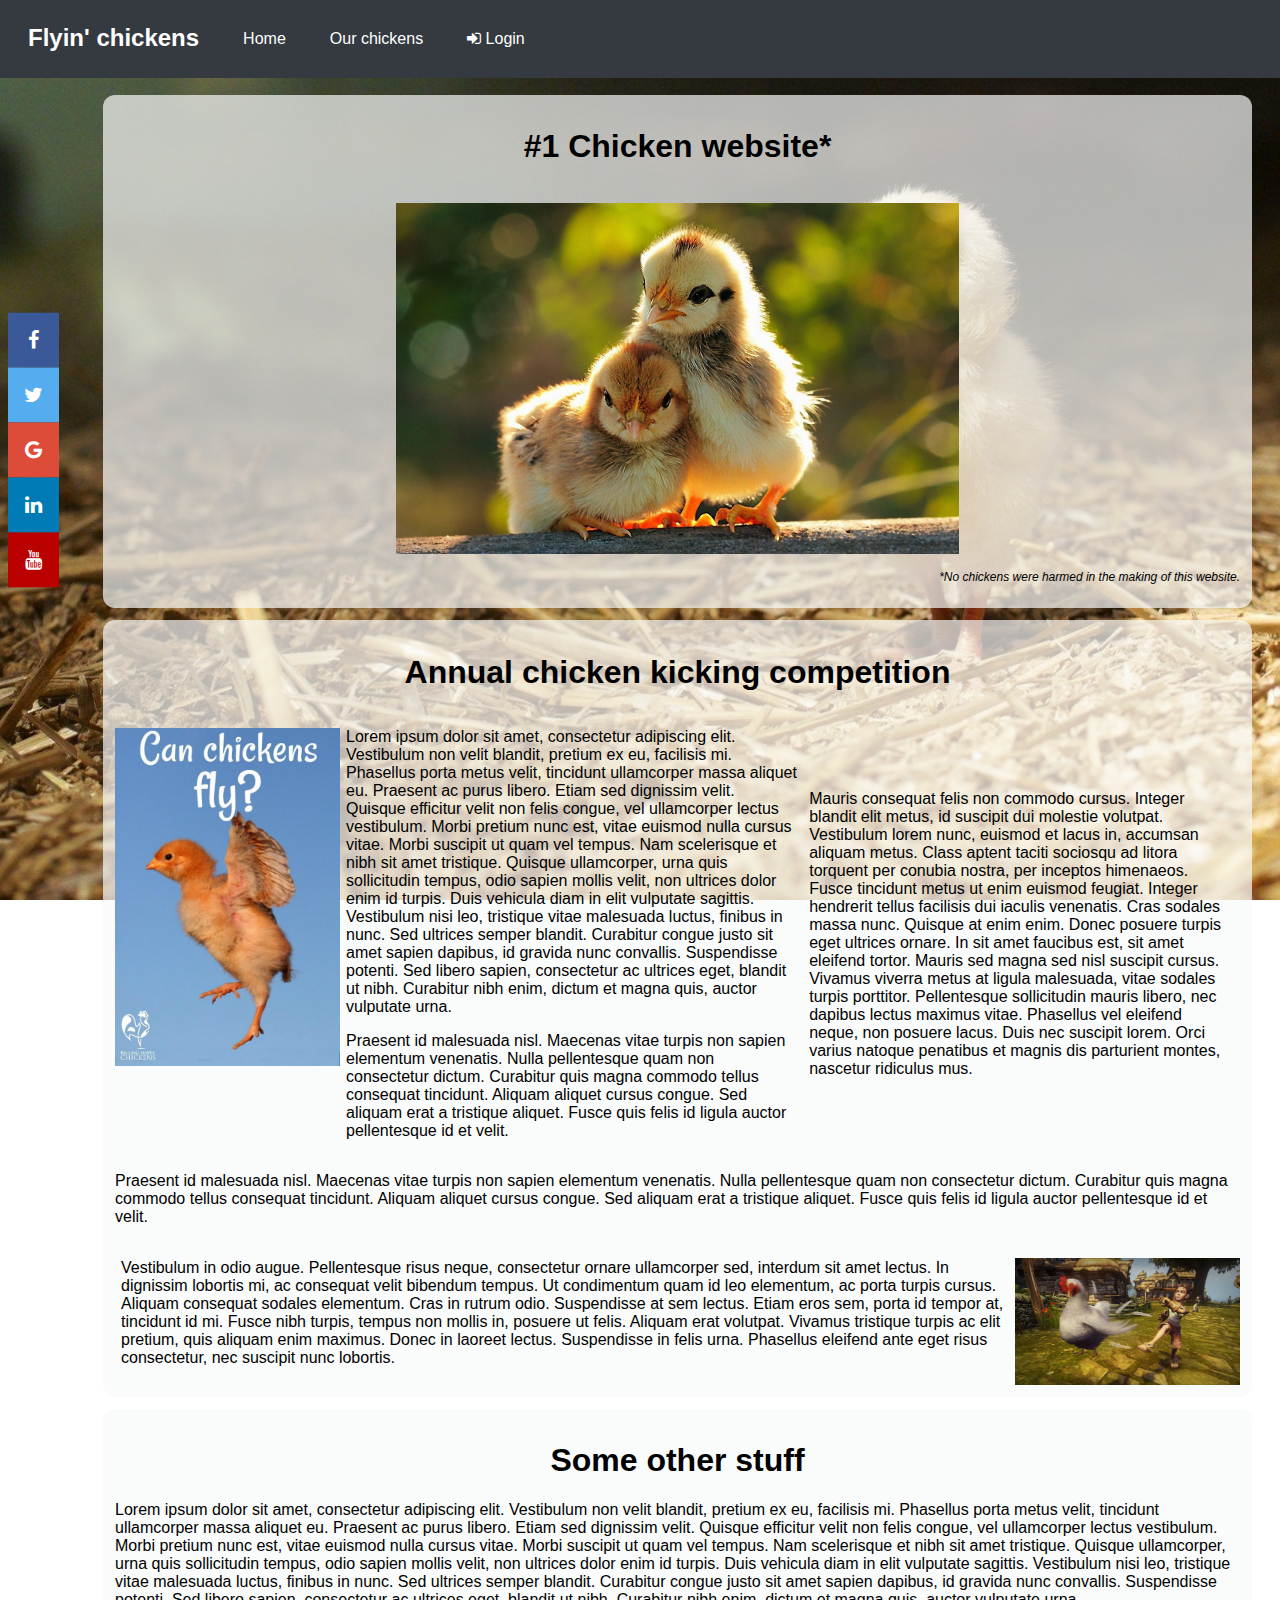
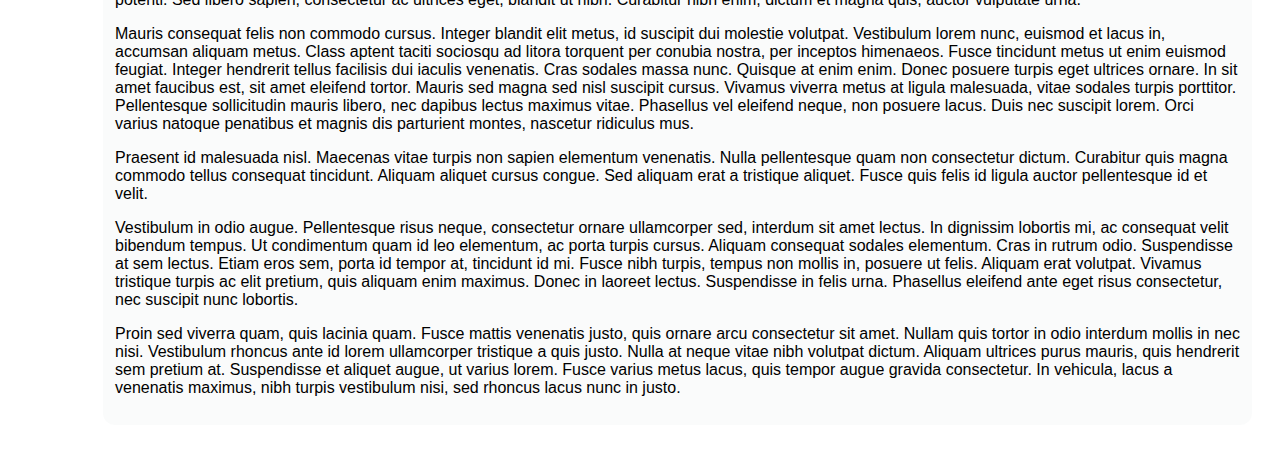
<file: V1/index.html>
<!DOCTYPE HTML>

<html>
<head>
    <link rel="stylesheet" type="text/css" href="styles/style.css" />
    <link rel="stylesheet" type="text/css" href="styles/navbar.css" />
    <link rel="stylesheet" type="text/css" href="styles/button.css" />
    <link rel="stylesheet" type="text/css" href="styles/social.css" />
    <link rel="stylesheet" href="https://cdnjs.cloudflare.com/ajax/libs/font-awesome/4.7.0/css/font-awesome.min.css">
</head>
<body>
    <div class="navbar">
        <span class="navbar-title">Flyin' chickens</span>
        <a class="navbar-item button" href="index.html">Home</a>
        <a class="navbar-item button" href="chickens.html">Our chickens</a>
        <a class="navbar-item button" href="login.html"><i class="fa fa-sign-in"></i> Login</a>
    </div>


    <div class="icon-bar">
        <a href="#" class="facebook"><i class="fa fa-facebook"></i></a>
        <a href="#" class="twitter"><i class="fa fa-twitter"></i></a>
        <a href="#" class="google"><i class="fa fa-google"></i></a>
        <a href="#" class="linkedin"><i class="fa fa-linkedin"></i></a>
        <a href="#" class="youtube"><i class="fa fa-youtube"></i></a>
    </div>

    <div class="content">
        <div class="content-tab">
            <h1>#1 Chicken website*</h1>
            <div class="content-img">
                <img src="res/chicken_home.jpg" onclick="resize(this)" />
            </div>
            <p class="disclaimer">*No chickens were harmed in the making of this website.</p>
        </div>

        <div class="content-tab">
            <h1>Annual chicken kicking competition</h1>
            <div class="content-img-text">
                <img src="res/chicken_kicking2.jpg" onclick="resize(this)" />
                <div class="content-col">
                    <p>
                        Lorem ipsum dolor sit amet, consectetur adipiscing elit.
                        Vestibulum non velit blandit, pretium ex eu, facilisis mi.
                        Phasellus porta metus velit, tincidunt ullamcorper massa aliquet eu.
                        Praesent ac purus libero.
                        Etiam sed dignissim velit.
                        Quisque efficitur velit non felis congue, vel ullamcorper lectus vestibulum.
                        Morbi pretium nunc est, vitae euismod nulla cursus vitae.
                        Morbi suscipit ut quam vel tempus.
                        Nam scelerisque et nibh sit amet tristique.
                        Quisque ullamcorper, urna quis sollicitudin tempus, odio sapien mollis velit, non ultrices dolor enim id turpis.
                        Duis vehicula diam in elit vulputate sagittis.
                        Vestibulum nisi leo, tristique vitae malesuada luctus, finibus in nunc.
                        Sed ultrices semper blandit.
                        Curabitur congue justo sit amet sapien dapibus, id gravida nunc convallis.
                        Suspendisse potenti.
                        Sed libero sapien, consectetur ac ultrices eget, blandit ut nibh.
                        Curabitur nibh enim, dictum et magna quis, auctor vulputate urna.
                    </p>
                    <p>
                        Praesent id malesuada nisl.
                        Maecenas vitae turpis non sapien elementum venenatis.
                        Nulla pellentesque quam non consectetur dictum.
                        Curabitur quis magna commodo tellus consequat tincidunt.
                        Aliquam aliquet cursus congue. Sed aliquam erat a tristique aliquet.
                        Fusce quis felis id ligula auctor pellentesque id et velit.
                    </p>
                </div>
                <div class="content-col">
                    <p>
                        Mauris consequat felis non commodo cursus.
                        Integer blandit elit metus, id suscipit dui molestie volutpat.
                        Vestibulum lorem nunc, euismod et lacus in, accumsan aliquam metus.
                        Class aptent taciti sociosqu ad litora torquent per conubia nostra, per inceptos himenaeos.
                        Fusce tincidunt metus ut enim euismod feugiat. Integer hendrerit tellus facilisis dui iaculis venenatis.
                        Cras sodales massa nunc.
                        Quisque at enim enim.
                        Donec posuere turpis eget ultrices ornare.
                        In sit amet faucibus est, sit amet eleifend tortor.
                        Mauris sed magna sed nisl suscipit cursus.
                        Vivamus viverra metus at ligula malesuada, vitae sodales turpis porttitor.
                        Pellentesque sollicitudin mauris libero, nec dapibus lectus maximus vitae.
                        Phasellus vel eleifend neque, non posuere lacus.
                        Duis nec suscipit lorem.
                        Orci varius natoque penatibus et magnis dis parturient montes, nascetur ridiculus mus.
                    </p>
                </div>

            </div>
            <p>
                Praesent id malesuada nisl.
                Maecenas vitae turpis non sapien elementum venenatis.
                Nulla pellentesque quam non consectetur dictum.
                Curabitur quis magna commodo tellus consequat tincidunt.
                Aliquam aliquet cursus congue. Sed aliquam erat a tristique aliquet.
                Fusce quis felis id ligula auctor pellentesque id et velit.
            </p>
            <div class="content-img-text">
                <div class="content-col">
                    <p>
                        Vestibulum in odio augue.
                        Pellentesque risus neque, consectetur ornare ullamcorper sed, interdum sit amet lectus.
                        In dignissim lobortis mi, ac consequat velit bibendum tempus.
                        Ut condimentum quam id leo elementum, ac porta turpis cursus.
                        Aliquam consequat sodales elementum. Cras in rutrum odio.
                        Suspendisse at sem lectus. Etiam eros sem, porta id tempor at, tincidunt id mi.
                        Fusce nibh turpis, tempus non mollis in, posuere ut felis.
                        Aliquam erat volutpat. Vivamus tristique turpis ac elit pretium, quis aliquam enim maximus.
                        Donec in laoreet lectus.
                        Suspendisse in felis urna.
                        Phasellus eleifend ante eget risus consectetur, nec suscipit nunc lobortis.
                    </p>
                </div>
                <img src="res/chicken_kicking.jpg" onclick="resize(this)" />
            </div>
        </div>

        <div class="content-tab">
            <h1>Some other stuff</h1>
            <p>
                Lorem ipsum dolor sit amet, consectetur adipiscing elit.
                Vestibulum non velit blandit, pretium ex eu, facilisis mi.
                Phasellus porta metus velit, tincidunt ullamcorper massa aliquet eu.
                Praesent ac purus libero.
                Etiam sed dignissim velit.
                Quisque efficitur velit non felis congue, vel ullamcorper lectus vestibulum.
                Morbi pretium nunc est, vitae euismod nulla cursus vitae.
                Morbi suscipit ut quam vel tempus.
                Nam scelerisque et nibh sit amet tristique.
                Quisque ullamcorper, urna quis sollicitudin tempus, odio sapien mollis velit, non ultrices dolor enim id turpis.
                Duis vehicula diam in elit vulputate sagittis.
                Vestibulum nisi leo, tristique vitae malesuada luctus, finibus in nunc.
                Sed ultrices semper blandit.
                Curabitur congue justo sit amet sapien dapibus, id gravida nunc convallis.
                Suspendisse potenti.
                Sed libero sapien, consectetur ac ultrices eget, blandit ut nibh.
                Curabitur nibh enim, dictum et magna quis, auctor vulputate urna.
            </p>
            <p>
                Mauris consequat felis non commodo cursus.
                Integer blandit elit metus, id suscipit dui molestie volutpat.
                Vestibulum lorem nunc, euismod et lacus in, accumsan aliquam metus.
                Class aptent taciti sociosqu ad litora torquent per conubia nostra, per inceptos himenaeos.
                Fusce tincidunt metus ut enim euismod feugiat. Integer hendrerit tellus facilisis dui iaculis venenatis.
                Cras sodales massa nunc.
                Quisque at enim enim.
                Donec posuere turpis eget ultrices ornare.
                In sit amet faucibus est, sit amet eleifend tortor.
                Mauris sed magna sed nisl suscipit cursus.
                Vivamus viverra metus at ligula malesuada, vitae sodales turpis porttitor.
                Pellentesque sollicitudin mauris libero, nec dapibus lectus maximus vitae.
                Phasellus vel eleifend neque, non posuere lacus.
                Duis nec suscipit lorem.
                Orci varius natoque penatibus et magnis dis parturient montes, nascetur ridiculus mus.
            </p>
            <p>
                Praesent id malesuada nisl.
                Maecenas vitae turpis non sapien elementum venenatis.
                Nulla pellentesque quam non consectetur dictum.
                Curabitur quis magna commodo tellus consequat tincidunt.
                Aliquam aliquet cursus congue. Sed aliquam erat a tristique aliquet.
                Fusce quis felis id ligula auctor pellentesque id et velit.
            </p>
            <p>
                Vestibulum in odio augue.
                Pellentesque risus neque, consectetur ornare ullamcorper sed, interdum sit amet lectus.
                In dignissim lobortis mi, ac consequat velit bibendum tempus.
                Ut condimentum quam id leo elementum, ac porta turpis cursus.
                Aliquam consequat sodales elementum. Cras in rutrum odio.
                Suspendisse at sem lectus. Etiam eros sem, porta id tempor at, tincidunt id mi.
                Fusce nibh turpis, tempus non mollis in, posuere ut felis.
                Aliquam erat volutpat. Vivamus tristique turpis ac elit pretium, quis aliquam enim maximus.
                Donec in laoreet lectus.
                Suspendisse in felis urna.
                Phasellus eleifend ante eget risus consectetur, nec suscipit nunc lobortis.
            </p>
            <p>
                Proin sed viverra quam, quis lacinia quam.
                Fusce mattis venenatis justo, quis ornare arcu consectetur sit amet.
                Nullam quis tortor in odio interdum mollis in nec nisi.
                Vestibulum rhoncus ante id lorem ullamcorper tristique a quis justo.
                Nulla at neque vitae nibh volutpat dictum.
                Aliquam ultrices purus mauris, quis hendrerit sem pretium at.
                Suspendisse et aliquet augue, ut varius lorem. Fusce varius metus lacus, quis tempor augue gravida consectetur.
                In vehicula, lacus a venenatis maximus, nibh turpis vestibulum nisi, sed rhoncus lacus nunc in justo.
            </p>
        </div>
    </div>

    <script src="scripts/resize.js"></script>
    <script src="https://code.jquery.com/jquery-3.4.1.min.js"
            integrity="sha256-CSXorXvZcTkaix6Yvo6HppcZGetbYMGWSFlBw8HfCJo="
            crossorigin="anonymous"></script>
</body>
</html>
</file>
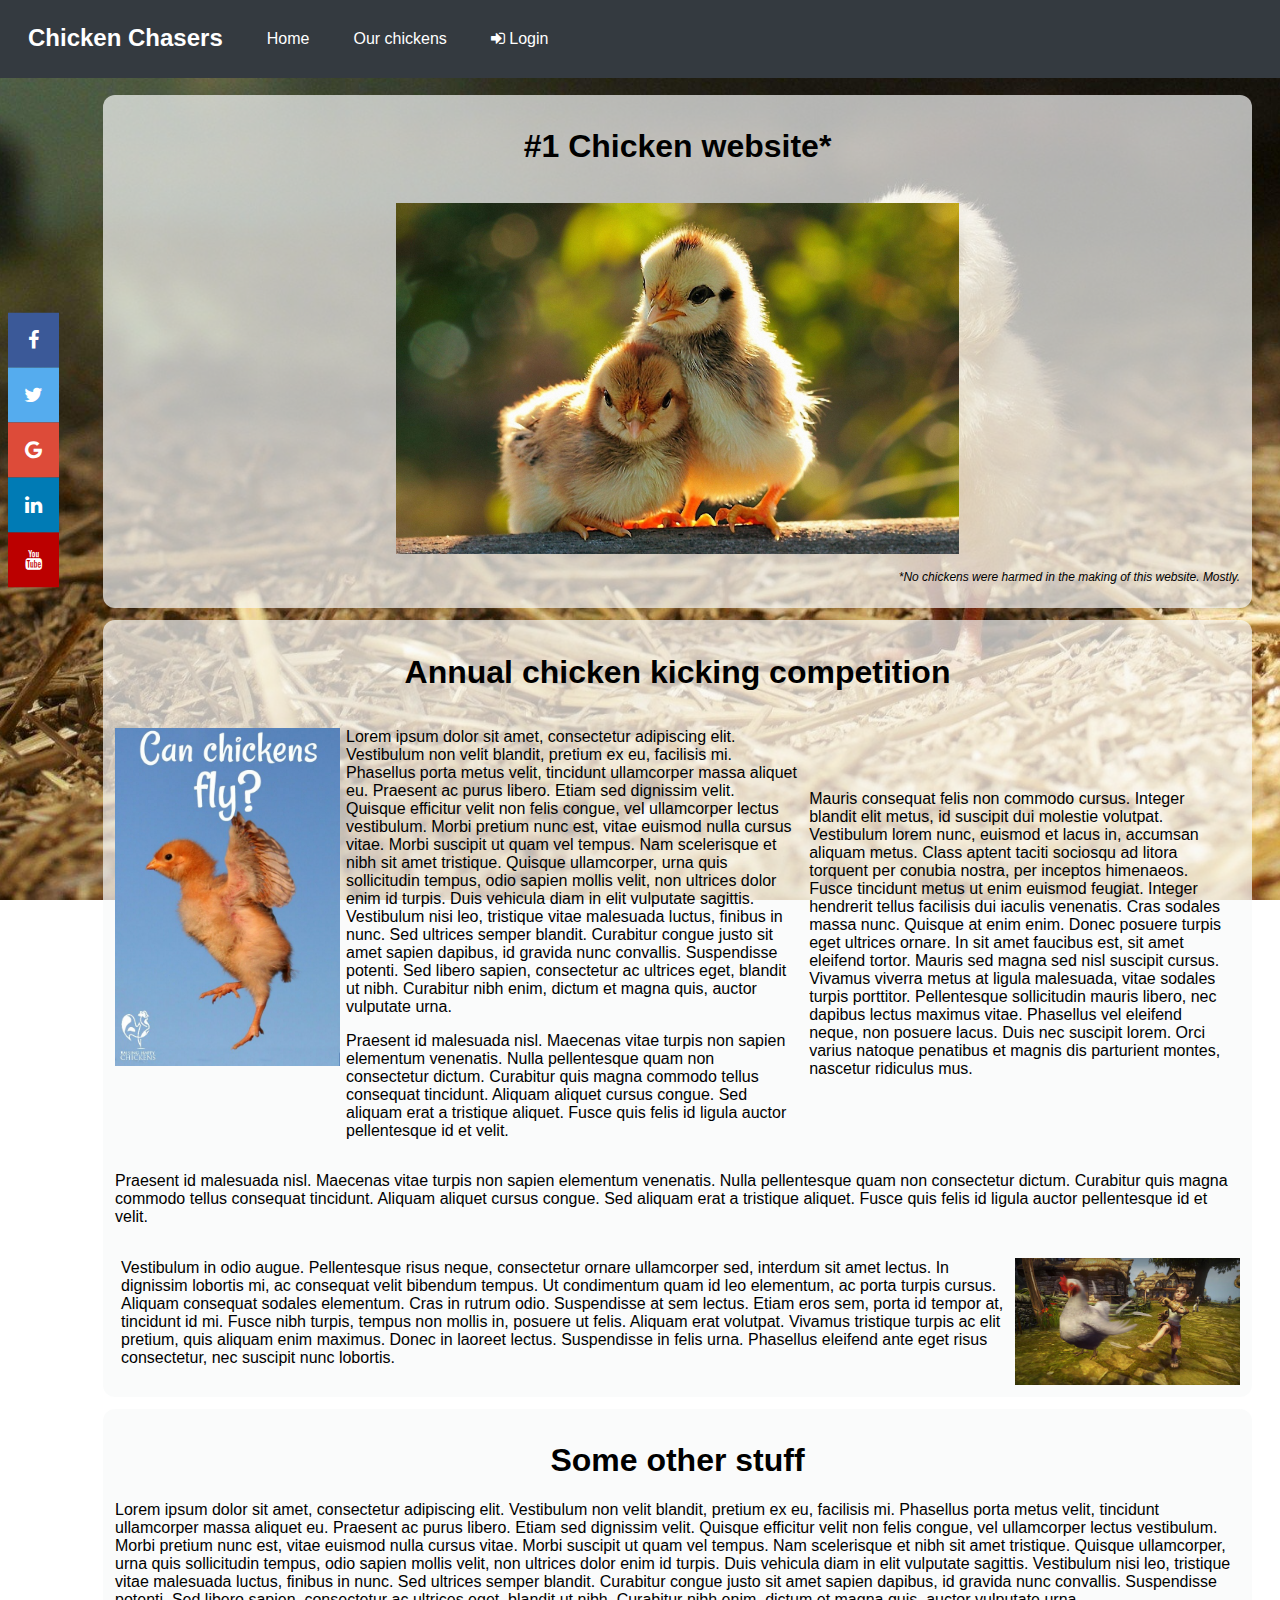
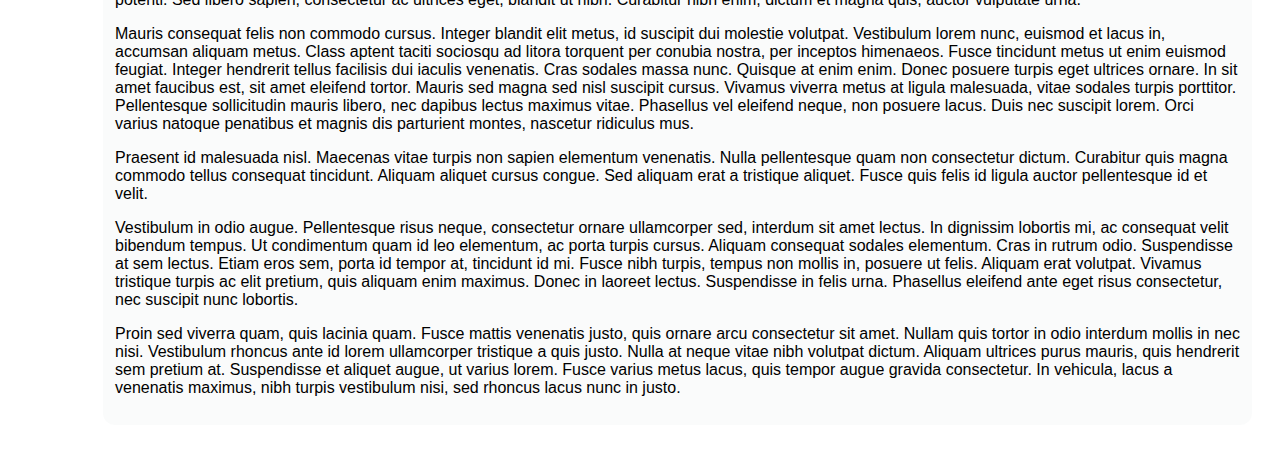
<file: V1_S/index.html>
<!DOCTYPE HTML>

<html>
<head>
    <link rel="stylesheet" type="text/css" href="styles/style.css" />
    <link rel="stylesheet" type="text/css" href="styles/content.css" />
    <link rel="stylesheet" type="text/css" href="styles/navbar.css" />
    <link rel="stylesheet" type="text/css" href="styles/button.css" />
    <link rel="stylesheet" type="text/css" href="styles/social.css" />
    <link rel="stylesheet" href="https://cdnjs.cloudflare.com/ajax/libs/font-awesome/4.7.0/css/font-awesome.min.css">
	<title>Chicken Chasers</title>
</head>
<body>
    <div class="navbar">
        <span class="navbar-title">Chicken Chasers</span>
        <a class="navbar-item button" href="index.html">Home</a>
        <a class="navbar-item button" href="chickens.html">Our chickens</a>
        <a class="navbar-item button" href="login.html"><i class="fa fa-sign-in"></i> Login</a>
    </div>


    <div class="icon-bar">
        <a href="#" class="facebook"><i class="fa fa-facebook"></i></a>
        <a href="#" class="twitter"><i class="fa fa-twitter"></i></a>
        <a href="#" class="google"><i class="fa fa-google"></i></a>
        <a href="#" class="linkedin"><i class="fa fa-linkedin"></i></a>
        <a href="#" class="youtube"><i class="fa fa-youtube"></i></a>
    </div>

    <div class="content">
        <div class="content-tab">
            <h1>#1 Chicken website*</h1>
            <div class="content-img">
                <img src="res/chicken_home.jpg" onclick="resize(this)" />
            </div>
            <p class="disclaimer">*No chickens were harmed in the making of this website. Mostly.</p>
        </div>

        <div class="content-tab">
            <h1>Annual chicken kicking competition</h1>
            <div class="content-img-text">
                <img src="res/chicken_kicking2.jpg" onclick="resize(this)" />
                <div class="content-col">
                    <p>
                        Lorem ipsum dolor sit amet, consectetur adipiscing elit.
                        Vestibulum non velit blandit, pretium ex eu, facilisis mi.
                        Phasellus porta metus velit, tincidunt ullamcorper massa aliquet eu.
                        Praesent ac purus libero.
                        Etiam sed dignissim velit.
                        Quisque efficitur velit non felis congue, vel ullamcorper lectus vestibulum.
                        Morbi pretium nunc est, vitae euismod nulla cursus vitae.
                        Morbi suscipit ut quam vel tempus.
                        Nam scelerisque et nibh sit amet tristique.
                        Quisque ullamcorper, urna quis sollicitudin tempus, odio sapien mollis velit, non ultrices dolor enim id turpis.
                        Duis vehicula diam in elit vulputate sagittis.
                        Vestibulum nisi leo, tristique vitae malesuada luctus, finibus in nunc.
                        Sed ultrices semper blandit.
                        Curabitur congue justo sit amet sapien dapibus, id gravida nunc convallis.
                        Suspendisse potenti.
                        Sed libero sapien, consectetur ac ultrices eget, blandit ut nibh.
                        Curabitur nibh enim, dictum et magna quis, auctor vulputate urna.
                    </p>
                    <p>
                        Praesent id malesuada nisl.
                        Maecenas vitae turpis non sapien elementum venenatis.
                        Nulla pellentesque quam non consectetur dictum.
                        Curabitur quis magna commodo tellus consequat tincidunt.
                        Aliquam aliquet cursus congue. Sed aliquam erat a tristique aliquet.
                        Fusce quis felis id ligula auctor pellentesque id et velit.
                    </p>
                </div>
                <div class="content-col">
                    <p>
                        Mauris consequat felis non commodo cursus.
                        Integer blandit elit metus, id suscipit dui molestie volutpat.
                        Vestibulum lorem nunc, euismod et lacus in, accumsan aliquam metus.
                        Class aptent taciti sociosqu ad litora torquent per conubia nostra, per inceptos himenaeos.
                        Fusce tincidunt metus ut enim euismod feugiat. Integer hendrerit tellus facilisis dui iaculis venenatis.
                        Cras sodales massa nunc.
                        Quisque at enim enim.
                        Donec posuere turpis eget ultrices ornare.
                        In sit amet faucibus est, sit amet eleifend tortor.
                        Mauris sed magna sed nisl suscipit cursus.
                        Vivamus viverra metus at ligula malesuada, vitae sodales turpis porttitor.
                        Pellentesque sollicitudin mauris libero, nec dapibus lectus maximus vitae.
                        Phasellus vel eleifend neque, non posuere lacus.
                        Duis nec suscipit lorem.
                        Orci varius natoque penatibus et magnis dis parturient montes, nascetur ridiculus mus.
                    </p>
                </div>

            </div>
            <p>
                Praesent id malesuada nisl.
                Maecenas vitae turpis non sapien elementum venenatis.
                Nulla pellentesque quam non consectetur dictum.
                Curabitur quis magna commodo tellus consequat tincidunt.
                Aliquam aliquet cursus congue. Sed aliquam erat a tristique aliquet.
                Fusce quis felis id ligula auctor pellentesque id et velit.
            </p>
            <div class="content-img-text">
                <div class="content-col">
                    <p>
                        Vestibulum in odio augue.
                        Pellentesque risus neque, consectetur ornare ullamcorper sed, interdum sit amet lectus.
                        In dignissim lobortis mi, ac consequat velit bibendum tempus.
                        Ut condimentum quam id leo elementum, ac porta turpis cursus.
                        Aliquam consequat sodales elementum. Cras in rutrum odio.
                        Suspendisse at sem lectus. Etiam eros sem, porta id tempor at, tincidunt id mi.
                        Fusce nibh turpis, tempus non mollis in, posuere ut felis.
                        Aliquam erat volutpat. Vivamus tristique turpis ac elit pretium, quis aliquam enim maximus.
                        Donec in laoreet lectus.
                        Suspendisse in felis urna.
                        Phasellus eleifend ante eget risus consectetur, nec suscipit nunc lobortis.
                    </p>
                </div>
                <img src="res/chicken_kicking.jpg" onclick="resize(this)" />
            </div>
        </div>

        <div class="content-tab">
            <h1>Some other stuff</h1>
            <p>
                Lorem ipsum dolor sit amet, consectetur adipiscing elit.
                Vestibulum non velit blandit, pretium ex eu, facilisis mi.
                Phasellus porta metus velit, tincidunt ullamcorper massa aliquet eu.
                Praesent ac purus libero.
                Etiam sed dignissim velit.
                Quisque efficitur velit non felis congue, vel ullamcorper lectus vestibulum.
                Morbi pretium nunc est, vitae euismod nulla cursus vitae.
                Morbi suscipit ut quam vel tempus.
                Nam scelerisque et nibh sit amet tristique.
                Quisque ullamcorper, urna quis sollicitudin tempus, odio sapien mollis velit, non ultrices dolor enim id turpis.
                Duis vehicula diam in elit vulputate sagittis.
                Vestibulum nisi leo, tristique vitae malesuada luctus, finibus in nunc.
                Sed ultrices semper blandit.
                Curabitur congue justo sit amet sapien dapibus, id gravida nunc convallis.
                Suspendisse potenti.
                Sed libero sapien, consectetur ac ultrices eget, blandit ut nibh.
                Curabitur nibh enim, dictum et magna quis, auctor vulputate urna.
            </p>
            <p>
                Mauris consequat felis non commodo cursus.
                Integer blandit elit metus, id suscipit dui molestie volutpat.
                Vestibulum lorem nunc, euismod et lacus in, accumsan aliquam metus.
                Class aptent taciti sociosqu ad litora torquent per conubia nostra, per inceptos himenaeos.
                Fusce tincidunt metus ut enim euismod feugiat. Integer hendrerit tellus facilisis dui iaculis venenatis.
                Cras sodales massa nunc.
                Quisque at enim enim.
                Donec posuere turpis eget ultrices ornare.
                In sit amet faucibus est, sit amet eleifend tortor.
                Mauris sed magna sed nisl suscipit cursus.
                Vivamus viverra metus at ligula malesuada, vitae sodales turpis porttitor.
                Pellentesque sollicitudin mauris libero, nec dapibus lectus maximus vitae.
                Phasellus vel eleifend neque, non posuere lacus.
                Duis nec suscipit lorem.
                Orci varius natoque penatibus et magnis dis parturient montes, nascetur ridiculus mus.
            </p>
            <p>
                Praesent id malesuada nisl.
                Maecenas vitae turpis non sapien elementum venenatis.
                Nulla pellentesque quam non consectetur dictum.
                Curabitur quis magna commodo tellus consequat tincidunt.
                Aliquam aliquet cursus congue. Sed aliquam erat a tristique aliquet.
                Fusce quis felis id ligula auctor pellentesque id et velit.
            </p>
            <p>
                Vestibulum in odio augue.
                Pellentesque risus neque, consectetur ornare ullamcorper sed, interdum sit amet lectus.
                In dignissim lobortis mi, ac consequat velit bibendum tempus.
                Ut condimentum quam id leo elementum, ac porta turpis cursus.
                Aliquam consequat sodales elementum. Cras in rutrum odio.
                Suspendisse at sem lectus. Etiam eros sem, porta id tempor at, tincidunt id mi.
                Fusce nibh turpis, tempus non mollis in, posuere ut felis.
                Aliquam erat volutpat. Vivamus tristique turpis ac elit pretium, quis aliquam enim maximus.
                Donec in laoreet lectus.
                Suspendisse in felis urna.
                Phasellus eleifend ante eget risus consectetur, nec suscipit nunc lobortis.
            </p>
            <p>
                Proin sed viverra quam, quis lacinia quam.
                Fusce mattis venenatis justo, quis ornare arcu consectetur sit amet.
                Nullam quis tortor in odio interdum mollis in nec nisi.
                Vestibulum rhoncus ante id lorem ullamcorper tristique a quis justo.
                Nulla at neque vitae nibh volutpat dictum.
                Aliquam ultrices purus mauris, quis hendrerit sem pretium at.
                Suspendisse et aliquet augue, ut varius lorem. Fusce varius metus lacus, quis tempor augue gravida consectetur.
                In vehicula, lacus a venenatis maximus, nibh turpis vestibulum nisi, sed rhoncus lacus nunc in justo.
            </p>
        </div>
    </div>

    <script src="scripts/resize.js"></script>
    <script src="https://code.jquery.com/jquery-3.4.1.min.js"
            integrity="sha256-CSXorXvZcTkaix6Yvo6HppcZGetbYMGWSFlBw8HfCJo="
            crossorigin="anonymous"></script>
</body>
</html>
</file>
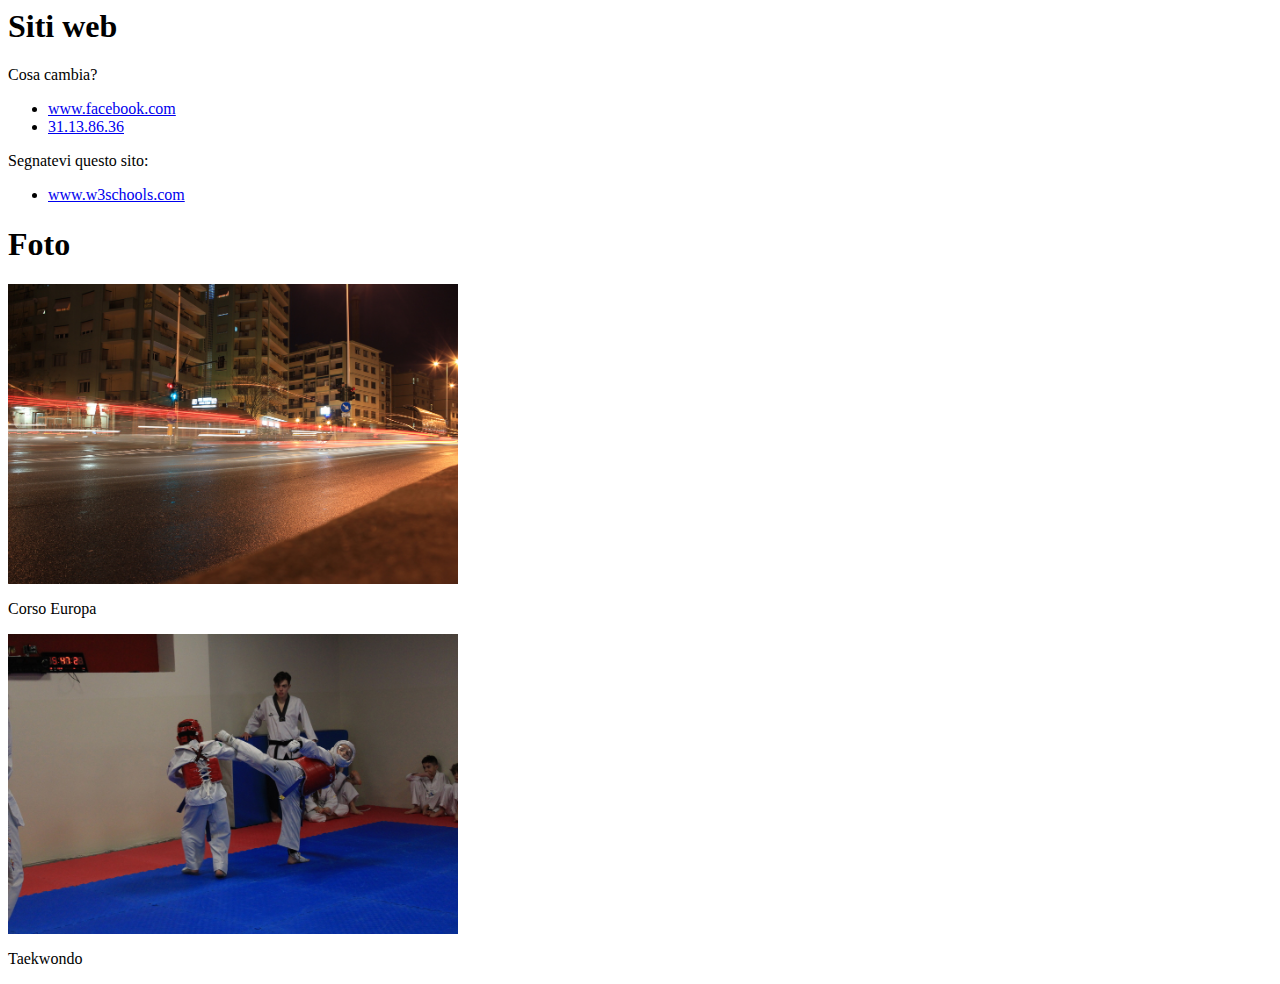
<file: 01_intro/home1.html>
<doctype html>
<html>
	<head>
		<title>Benvenuto!</title>
		<link href="home1.css" rel="stylesheet" type="text/css">
	</head>
	<body>
		<h1>Siti web</h1>
			<p>Cosa cambia?</p>
			<ul>
				<li>
					<a href="http://www.facebook.com">www.facebook.com</a>
				</li>
				<li>
					<a href="http://31.13.86.36">31.13.86.36</a>
				</li>
			</ul>
			
			<p>Segnatevi questo sito:
			<ul>
				<li>
					<a href="https://www.w3schools.com/">www.w3schools.com</a>
				</li>
			</ul>
		
		<h1>Foto</h1>
			<img src="res/corso_europa.jpg"></img>
			<p>Corso Europa</p>
			
			<img src="res/taekwondo.jpg"></img>
			<p>Taekwondo</p>
			
		<script src="home1.js" type="text/javascript"></script>
	</body>
</html>
</file>
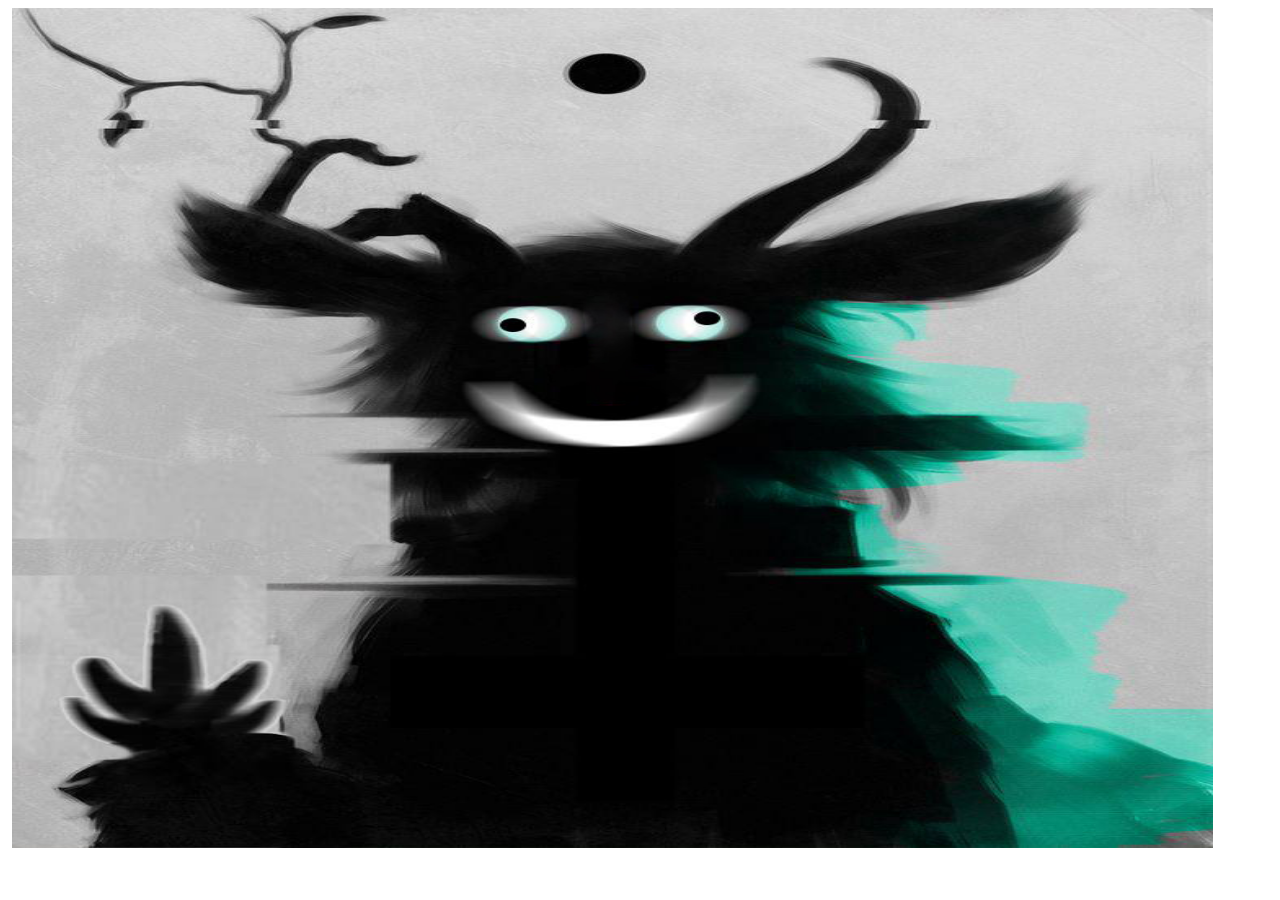
<file: sito brutto/goat.html>
<doctype html>
<head>
    <title>Meeeeeeeeee</title>
</head>
<body>
    <audio controls autoplay loop style="width: 0; height: 0;">
        <source src="goat.wav" type="audio/wav">
    </audio>
    <img src="meee.jpg" style="width: 95%; height: 95%;">
</body>
</doctype>
</file>
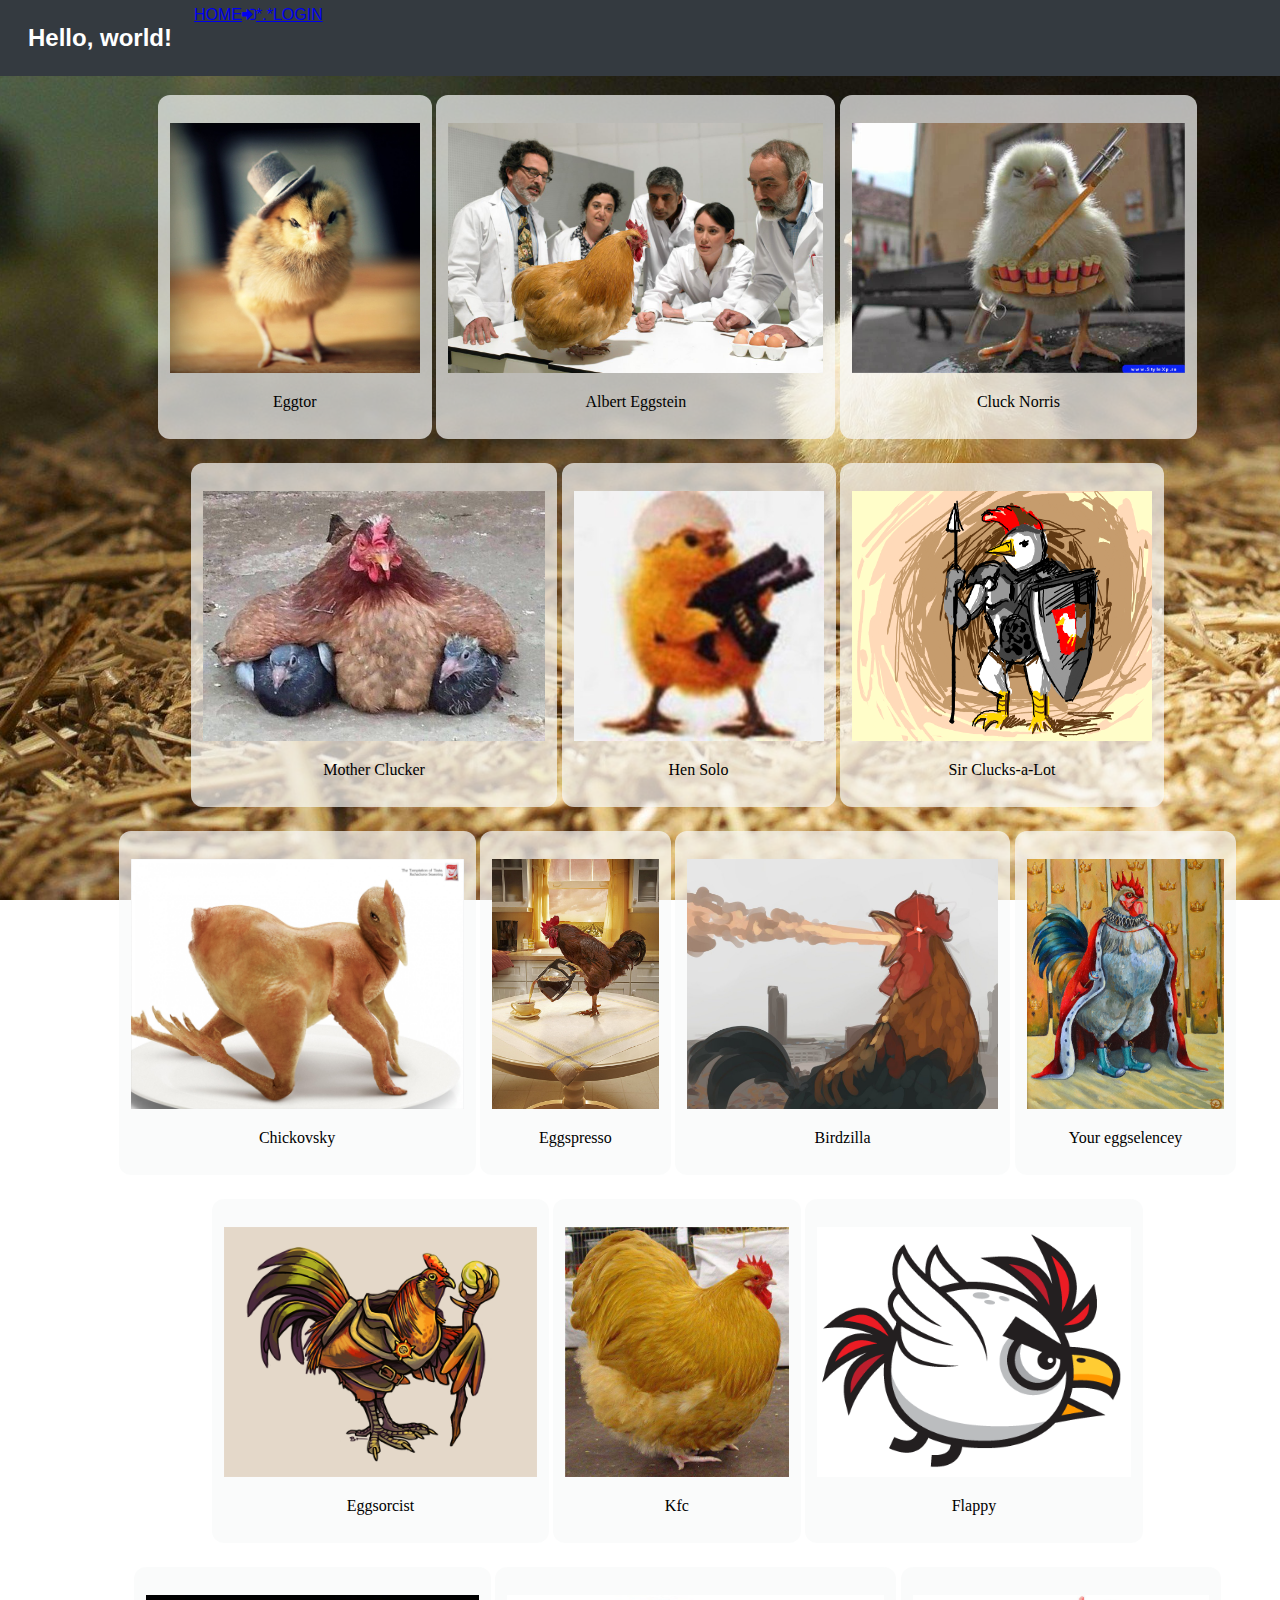
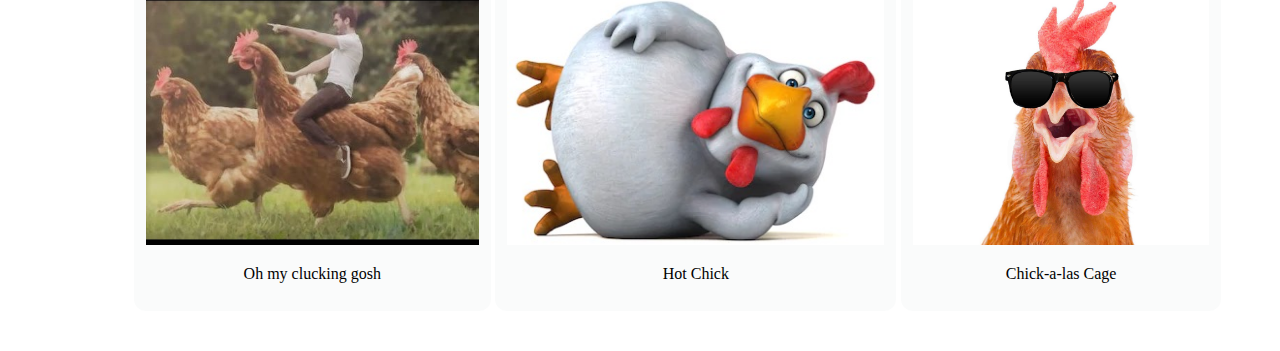
<file: V1/chickens.html>
<!DOCTYPE HTML>

<html>
<head>
    <link rel="stylesheet" type="text/css" href="styles/style.css" />
    <link rel="stylesheet" type="text/css" href="styles/content.css" />
    <link rel="stylesheet" type="text/css" href="styles/navbar.css" />
    <link rel="stylesheet" type="text/css" href="styles/social.css" />
	<link rel="stylesheet" type="text/css" href="styles/counter.css" />
    <link rel="stylesheet" href="https://cdnjs.cloudflare.com/ajax/libs/font-awesome/4.7.0/css/font-awesome.min.css">
</head>
<body>
    <div class="navbar">
        <span class="navbar-title">Hello, world!</span>
        <a class="navbar-item button" href="index.html">HOME<i class="fa fa-sign-in"></i></a>
        <a class="navbar-item button" href="chickens.http">*.*</a>
        <a class="navbar-item button" href="login.html">LOGIN</a>
    </div>

    <div class="content">
        <div class="content-tab" id="counter-tab" style="display: none;">
            <p>You have selected <span id="counter">0</span> chickens.</p>
        </div>
        <div class="content-gallery">
            <div class="content-gallery-item" onclick="select(this)">
                <img src="res/chickens/eggtor.jpeg" />
                <p>Eggtor</p>
            </div>
            <div class="content-gallery-item" onclick="select(this)">
                <img src="res/chickens/eggstein.jpg" />
                <p>Albert Eggstein</p>
            </div>
            <div class="content-gallery-item" onclick="select(this)">
                <img src="res/chickens/norris.jpg" />
                <p>Cluck Norris</p>
            </div>
            <div class="content-gallery-item" onclick="select(this)">
                <img src="res/chickens/mother.jpg" />
                <p>Mother Clucker</p>
            </div>
            <div class="content-gallery-item" onclick="select(this)">
                <img src="res/chickens/hen-solo.jpeg" />
                <p>Hen Solo</p>
            </div>
            <div class="content-gallery-item" onclick="select(this)">
                <img src="res/chickens/clucks-a-lot.png" />
                <p>Sir Clucks-a-Lot</p>
            </div>
            <div class="content-gallery-item" onclick="select(this)">
                <img src="res/chickens/chickovsky.jpg" />
                <p>Chickovsky</p>
            </div>
            <div class="content-gallery-item" onclick="select(this)">
                <img src="res/chickens/eggspresso.jpg" />
                <p>Eggspresso</p>
            </div>
            <div class="content-gallery-item" onclick="select(this)">
                <img src="res/chickens/birdzilla.jpg" />
                <p>Birdzilla</p>
            </div>
            <div class="content-gallery-item" onclick="select(this)">
                <img src="res/chickens/eggselencey.jpg" />
                <p>Your eggselencey</p>
            </div>
            <div class="content-gallery-item" onclick="select(this)">
                <img src="res/chickens/eggsorcist.png" />
                <p>Eggsorcist</p>
            </div>
            <div class="content-gallery-item" onclick="select(this)">
                <img src="res/chickens/kfc.jpg" />
                <p>Kfc</p>
            </div>
            <div class="content-gallery-item" onclick="select(this)">
                <img src="res/chickens/flappy.png" />
                <p>Flappy</p>
            </div>
            <div class="content-gallery-item" onclick="select(this)">
                <img src="res/chickens/gosh.jpg" />
                <p>Oh my clucking gosh</p>
            </div>
            <div class="content-gallery-item" onclick="select(this)">
                <img src="res/chickens/hot.jpg" />
                <p>Hot Chick</p>
            </div>
            <div class="content-gallery-item" onclick="select(this)">
                <img src="res/chickens/chickalas_cage.jpg" />
                <p>Chick-a-las Cage</p>
            </div>
        </div>
    </div>

    <script src="scripts/select.js"></script>
    <script src="https://code.jquery.com/jquery-3.4.1.min.js"
            integrity="sha256-CSXorXvZcTkaix6Yvo6HppcZGetbYMGWSFlBw8HfCJo="
            crossorigin="anonymous"></script>
</body>
</html>
</file>
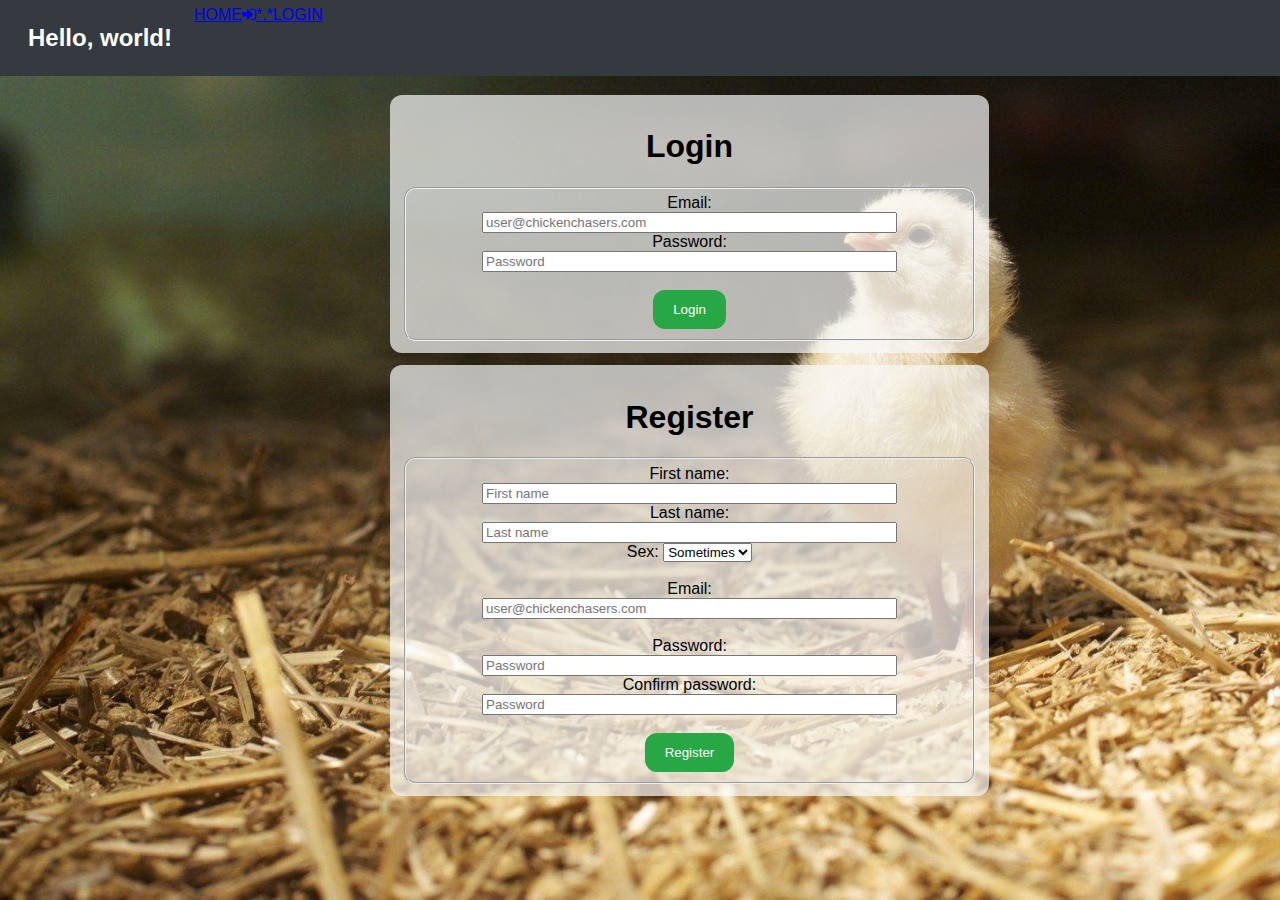
<file: V1/login.html>
<!DOCTYPE HTML>

<html>
<head>
    <link rel="stylesheet" type="text/css" href="styles/style.css" />
    <link rel="stylesheet" type="text/css" href="styles/content.css" />
    <link rel="stylesheet" type="text/css" href="styles/navbar.css" />
    <link rel="stylesheet" type="text/css" href="styles/login.css" />
    <link rel="stylesheet" href="https://cdnjs.cloudflare.com/ajax/libs/font-awesome/4.7.0/css/font-awesome.min.css">
</head>
<body>
    <div class="navbar">
        <span class="navbar-title">Hello, world!</span>
        <a class="navbar-item button" href="index.html">HOME<i class="fa fa-sign-in"></i></a>
        <a class="navbar-item button" href="chickens.http">*.*</a>
        <a class="navbar-item button" href="login.html">LOGIN</a>
    </div>

    <div class="content">
        <div class="content-tab content-small">
            <h1>Login</h1>
            <form autocomplete="off">
                <fieldset>
                    Email:<br />
                    <input type="email" placeholder="user@chickenchasers.com" /><br />
                    Password:<br />
                    <input type="text" placeholder="Password" /><br />
                    <br />
                    <button type="button" onclick="alert('Login successful (maybe)')">Login</button>
                </fieldset>
            </form>
        </div>
        <div class="content-tab content-small">
            <h1>Register</h1>
            <form autocomplete="off">
                <fieldset>
                    First name:<br />
                    <input type="text" placeholder="First name" /><br />
                    Last name:<br />
                    <input type="text" placeholder="Last name" /><br />
                    Sex:
                    <select>
                        <option value="male">Sometimes</option>
                        <option value="female">Nope</option>
                    </select>
                    <br />
                    <br />

                    Email:<br />
                    <input type="email" placeholder="user@chickenchasers.com" /><br />
                    <br />
                    Password:<br />
                    <input type="text" placeholder="Password" /><br />
                    Confirm password:<br />
                    <input type="text" placeholder="Password" /><br />
                    <br />
                    <button type="button" onclick="alert('User registered (maybe)')">Register</button>
                </fieldset>
            </form>
        </div>
    </div>

    <script src="scripts/resize.js"></script>
    <script src="https://code.jquery.com/jquery-3.4.1.min.js"
            integrity="sha256-CSXorXvZcTkaix6Yvo6HppcZGetbYMGWSFlBw8HfCJo="
            crossorigin="anonymous"></script>
</body>
</html>
</file>
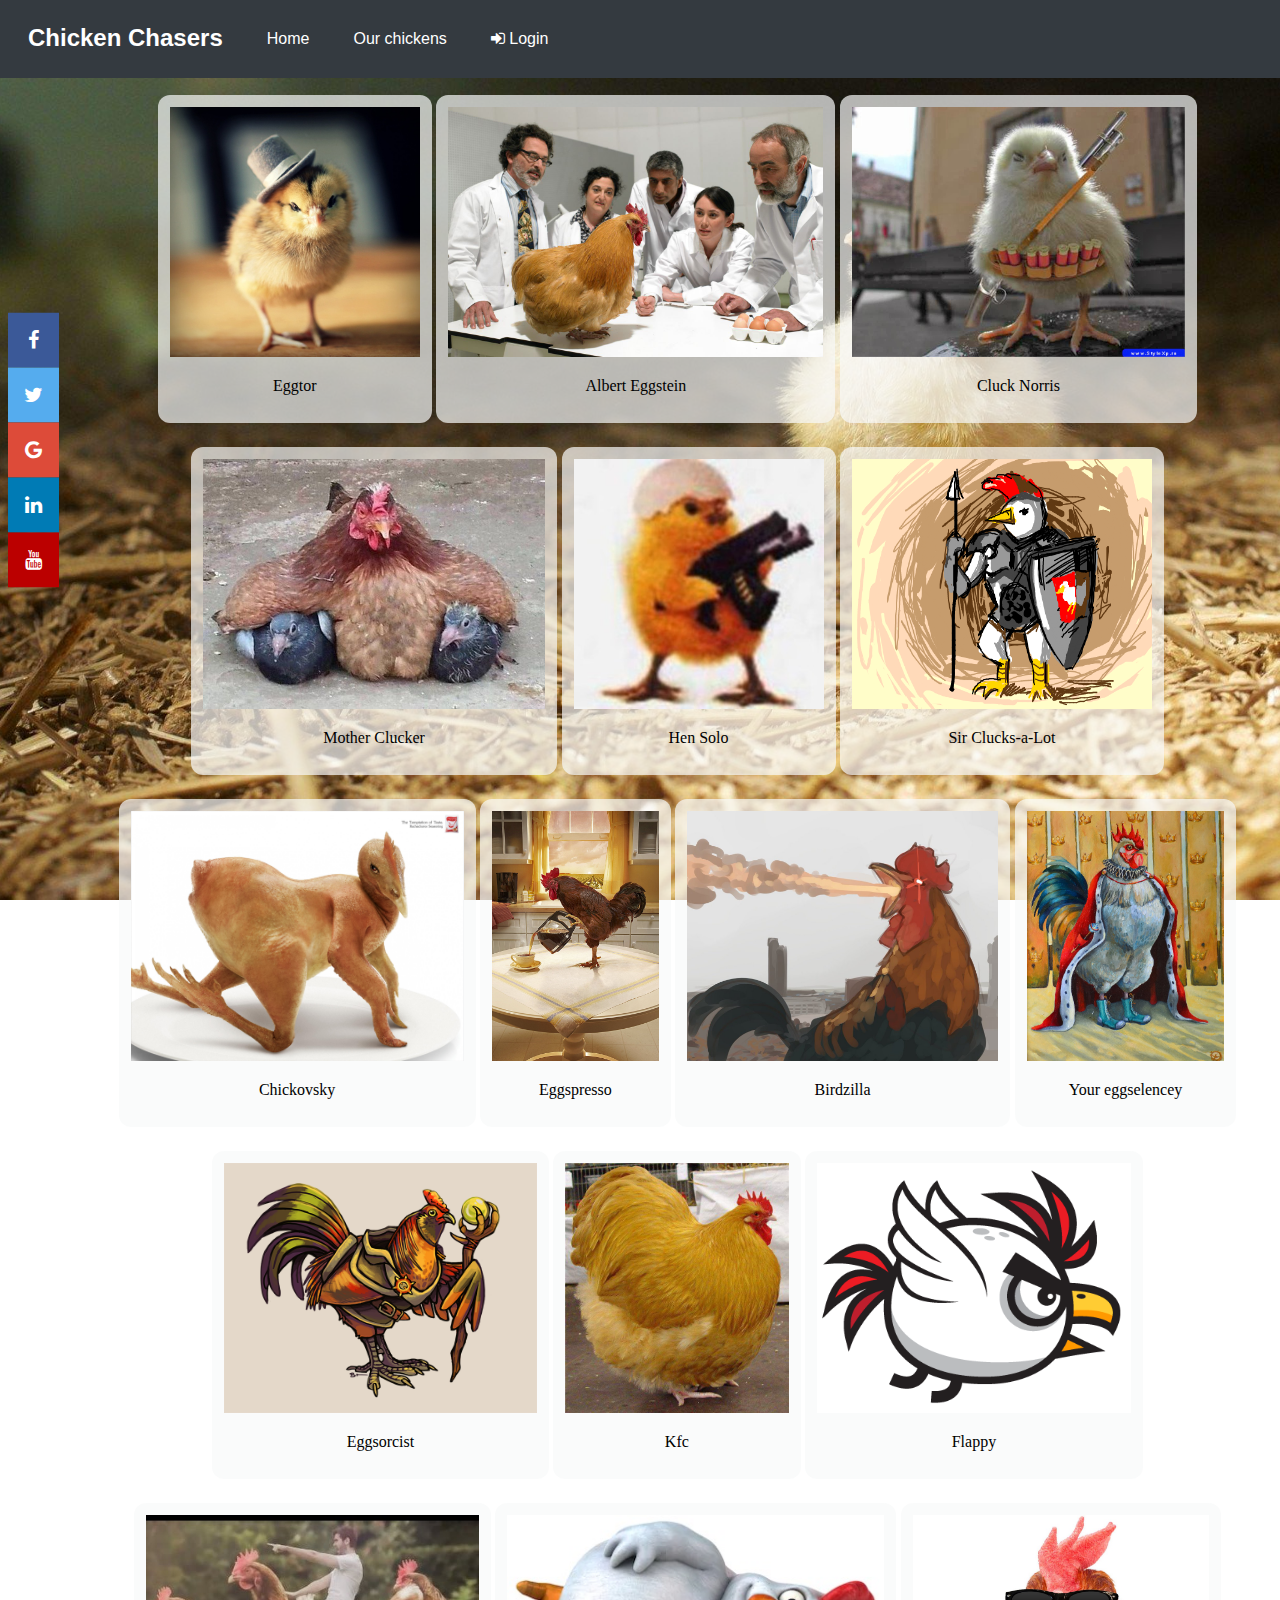
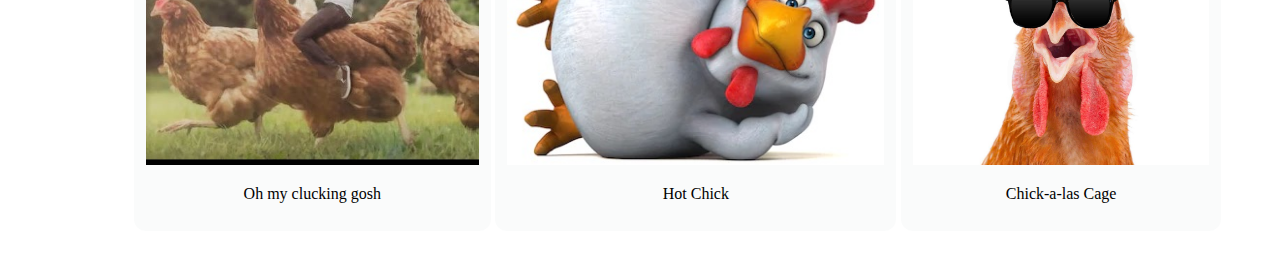
<file: V1_S/chickens.html>
<!DOCTYPE HTML>

<html>
<head>
    <link rel="stylesheet" type="text/css" href="styles/style.css" />
    <link rel="stylesheet" type="text/css" href="styles/content.css" />
    <link rel="stylesheet" type="text/css" href="styles/navbar.css" />
    <link rel="stylesheet" type="text/css" href="styles/button.css" />
    <link rel="stylesheet" type="text/css" href="styles/social.css" />
	<link rel="stylesheet" type="text/css" href="styles/counter.css" />
    <link rel="stylesheet" href="https://cdnjs.cloudflare.com/ajax/libs/font-awesome/4.7.0/css/font-awesome.min.css">
	<title>Chicken Chasers</title>
</head>
<body>
    <div class="navbar">
        <span class="navbar-title">Chicken Chasers</span>
        <a class="navbar-item button" href="index.html">Home</a>
        <a class="navbar-item button" href="chickens.html">Our chickens</a>
        <a class="navbar-item button" href="login.html"><i class="fa fa-sign-in"></i> Login</a>
    </div>


    <div class="icon-bar">
        <a href="#" class="facebook"><i class="fa fa-facebook"></i></a>
        <a href="#" class="twitter"><i class="fa fa-twitter"></i></a>
        <a href="#" class="google"><i class="fa fa-google"></i></a>
        <a href="#" class="linkedin"><i class="fa fa-linkedin"></i></a>
        <a href="#" class="youtube"><i class="fa fa-youtube"></i></a>
    </div>
    <div class="content">
		<div class="content-tab" id="counter-tab" style="display: none;">
			<p>You have selected <span id="counter">0</span> chickens.</p>
		</div>
		<div class="content-gallery">
			<div class="content-gallery-item" onclick="select(this)">
				<img src="res/chickens/eggtor.jpeg" />
				<p>Eggtor</p>
			</div>
			<div class="content-gallery-item" onclick="select(this)">
				<img src="res/chickens/eggstein.jpg" />
				<p>Albert Eggstein</p>
			</div>
			<div class="content-gallery-item" onclick="select(this)">
				<img src="res/chickens/norris.jpg" />
				<p>Cluck Norris</p>
			</div>
			<div class="content-gallery-item" onclick="select(this)">
				<img src="res/chickens/mother.jpg" />
				<p>Mother Clucker</p>
			</div>
			<div class="content-gallery-item" onclick="select(this)">
				<img src="res/chickens/hen-solo.jpeg" />
				<p>Hen Solo</p>
			</div>
			<div class="content-gallery-item" onclick="select(this)">
				<img src="res/chickens/clucks-a-lot.png" />
				<p>Sir Clucks-a-Lot</p>
			</div>
			<div class="content-gallery-item" onclick="select(this)">
				<img src="res/chickens/chickovsky.jpg" />
				<p>Chickovsky</p>
			</div>
			<div class="content-gallery-item" onclick="select(this)">
				<img src="res/chickens/eggspresso.jpg" />
				<p>Eggspresso</p>
			</div>
			<div class="content-gallery-item" onclick="select(this)">
				<img src="res/chickens/birdzilla.jpg" />
				<p>Birdzilla</p>
			</div>
			<div class="content-gallery-item" onclick="select(this)">
				<img src="res/chickens/eggselencey.jpg" />
				<p>Your eggselencey</p>
			</div>
			<div class="content-gallery-item" onclick="select(this)">
				<img src="res/chickens/eggsorcist.png" />
				<p>Eggsorcist</p>
			</div>
			<div class="content-gallery-item" onclick="select(this)">
				<img src="res/chickens/kfc.jpg" />
				<p>Kfc</p>
			</div>
			<div class="content-gallery-item" onclick="select(this)">
				<img src="res/chickens/flappy.png" />
				<p>Flappy</p>
			</div>
			<div class="content-gallery-item" onclick="select(this)">
				<img src="res/chickens/gosh.jpg" />
				<p>Oh my clucking gosh</p>
			</div>
			<div class="content-gallery-item" onclick="select(this)">
				<img src="res/chickens/hot.jpg" />
				<p>Hot Chick</p>
			</div>
			<div class="content-gallery-item" onclick="select(this)">
				<img src="res/chickens/chickalas_cage.jpg" />
				<p>Chick-a-las Cage</p>
			</div>
		</div>
    <div>

    <script src="scripts/select.js"></script>
    <script src="https://code.jquery.com/jquery-3.4.1.min.js"
            integrity="sha256-CSXorXvZcTkaix6Yvo6HppcZGetbYMGWSFlBw8HfCJo="
            crossorigin="anonymous"></script>
</body>
</html>
</file>
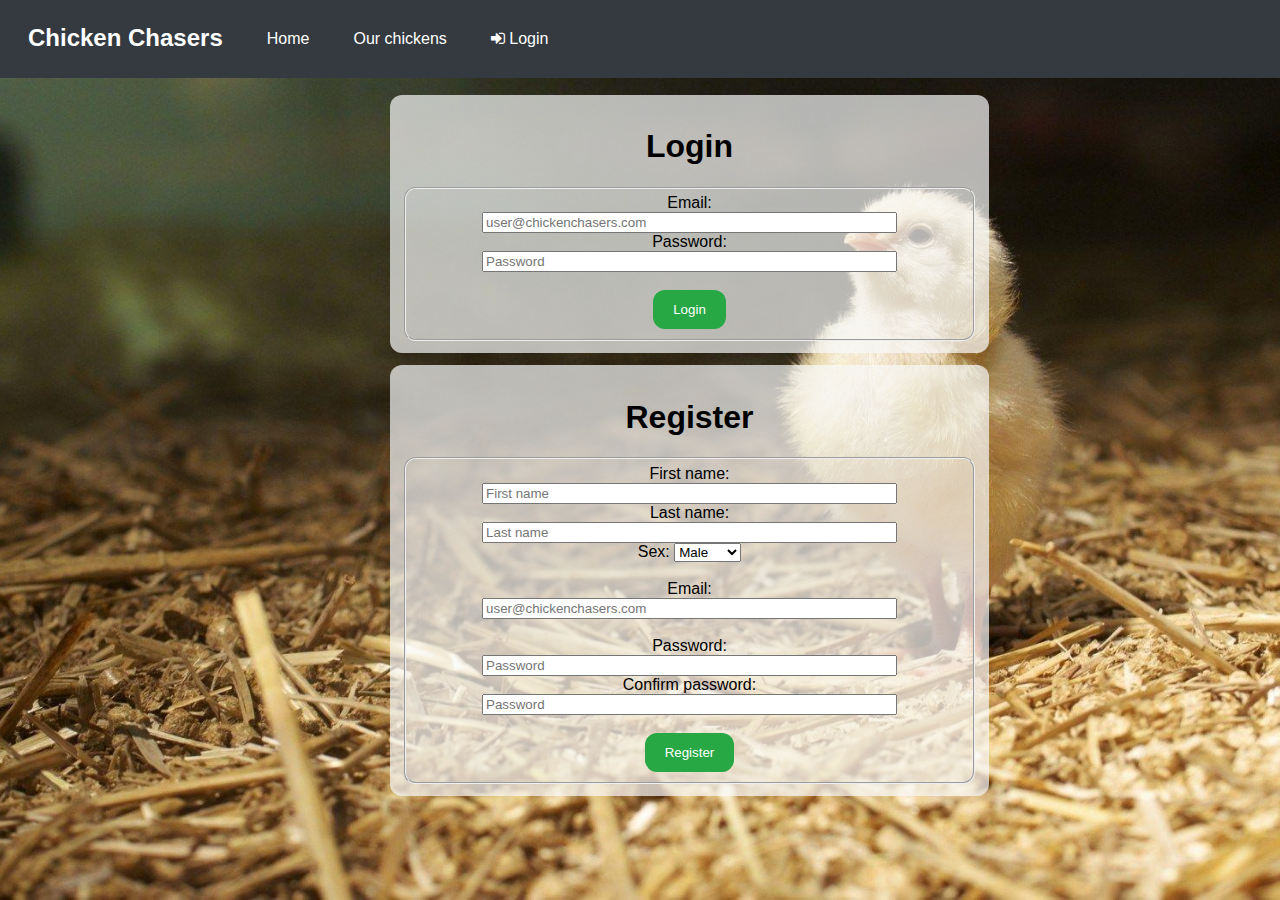
<file: V1_S/login.html>
<!DOCTYPE HTML>

<html>
<head>
    <link rel="stylesheet" type="text/css" href="styles/style.css" />
    <link rel="stylesheet" type="text/css" href="styles/content.css" />
    <link rel="stylesheet" type="text/css" href="styles/navbar.css" />
    <link rel="stylesheet" type="text/css" href="styles/button.css" />
    <link rel="stylesheet" type="text/css" href="styles/login.css" />
    <link rel="stylesheet" href="https://cdnjs.cloudflare.com/ajax/libs/font-awesome/4.7.0/css/font-awesome.min.css">
	<title>Chicken Chasers</title>
</head>
<body>
    <div class="navbar">
        <span class="navbar-title">Chicken Chasers</span>
        <a class="navbar-item button" href="index.html">Home</a>
        <a class="navbar-item button" href="chickens.html">Our chickens</a>
        <a class="navbar-item button" href="login.html"><i class="fa fa-sign-in"></i> Login</a>
    </div>

    <div class="content">
        <div class="content-tab content-small">
            <h1>Login</h1>
            <form autocomplete="off">
                <fieldset>
                    Email:<br />
                    <input type="email" placeholder="user@chickenchasers.com" /><br />
                    Password:<br />
                    <input type="password" placeholder="Password" /><br />
                    <br />
                    <button type="button" onclick="alert('Login successful (maybe)')">Login</button>
                </fieldset>
            </form>
        </div>
        <div class="content-tab content-small">
            <h1>Register</h1>
            <form autocomplete="off">
                <fieldset>
                    First name:<br />
                    <input type="text" placeholder="First name" /><br />
                    Last name:<br />
                    <input type="text" placeholder="Last name" /><br />
                    Sex:
                    <select>
                        <option value="male">Male</option>
                        <option value="female">Female</option>
                    </select>
                    <br />
                    <br />

                    Email:<br />
                    <input type="email" placeholder="user@chickenchasers.com" /><br />
                    <br />
                    Password:<br />
                    <input type="password" placeholder="Password" /><br />
                    Confirm password:<br />
                    <input type="password" placeholder="Password" /><br />
                    <br />
                    <button type="button" onclick="alert('User registered (maybe)')">Register</button>
                </fieldset>
            </form>
        </div>
    </div>

    <script src="scripts/resize.js"></script>
    <script src="https://code.jquery.com/jquery-3.4.1.min.js"
            integrity="sha256-CSXorXvZcTkaix6Yvo6HppcZGetbYMGWSFlBw8HfCJo="
            crossorigin="anonymous"></script>
</body>
</html>
</file>
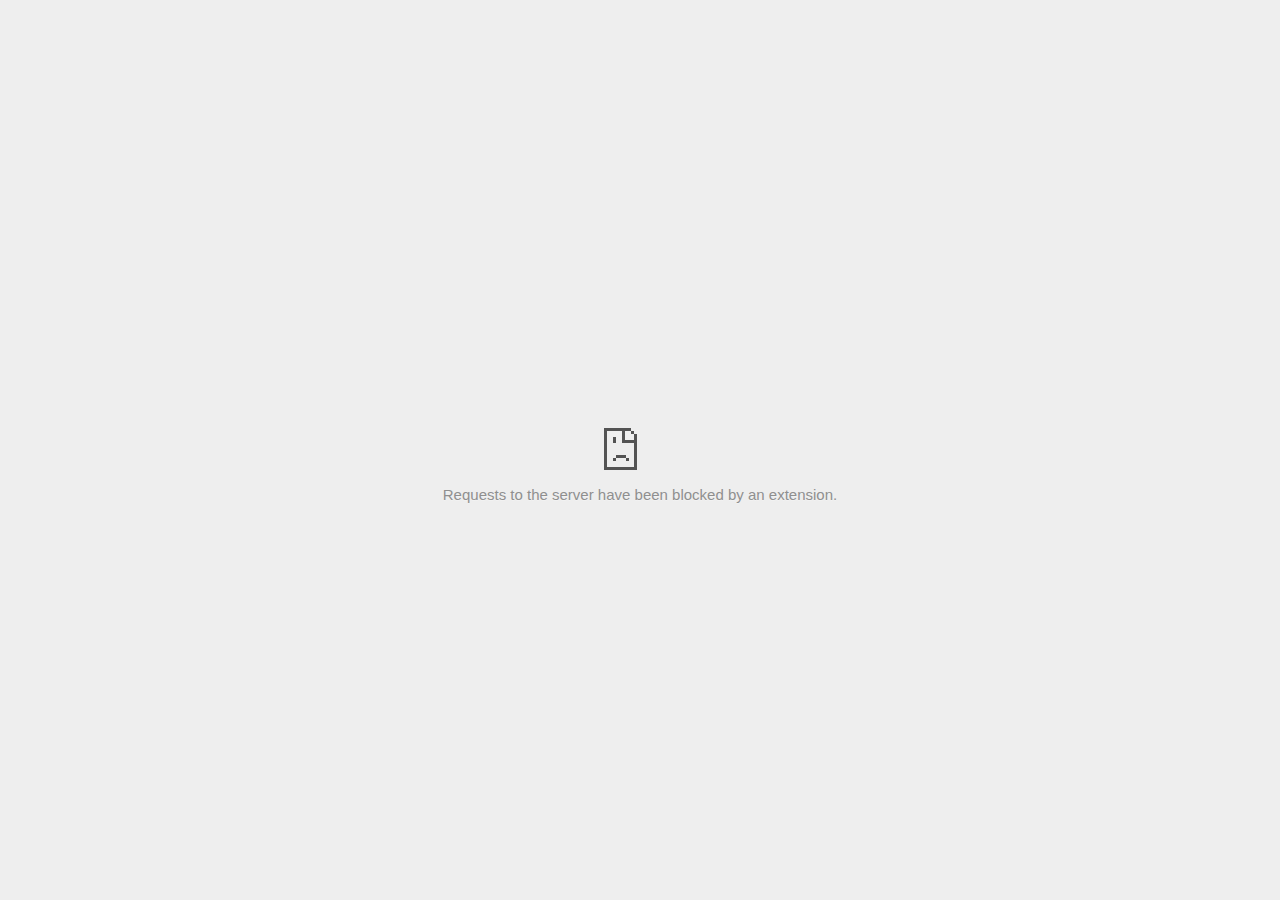
<file: sito brutto/iframe_files/async_usersync(1).html>
<!DOCTYPE html>
<!-- saved from url=(0029)chrome-error://chromewebdata/ -->
<html dir="ltr" lang="en" subframe=""><head><meta http-equiv="Content-Type" content="text/html; charset=UTF-8">
  
  <meta name="theme-color" content="#fff">
  <meta name="viewport" content="width=device-width, initial-scale=1.0,
                                 maximum-scale=1.0, user-scalable=no">
  <title>acdn.adnxs.com</title>
  <style>/* Copyright 2017 The Chromium Authors. All rights reserved.
 * Use of this source code is governed by a BSD-style license that can be
 * found in the LICENSE file. */

a {
  color: var(--link-color);
}

body {
  --background-color: #fff;
  --error-code-color: var(--google-gray-700);
  --google-blue-100: rgb(210, 227, 252);
  --google-blue-300: rgb(138, 180, 248);
  --google-blue-600: rgb(26, 115, 232);
  --google-blue-700: rgb(25, 103, 210);
  --google-gray-100: rgb(241, 243, 244);
  --google-gray-300: rgb(218, 220, 224);
  --google-gray-500: rgb(154, 160, 166);
  --google-gray-50: rgb(248, 249, 250);
  --google-gray-600: rgb(128, 134, 139);
  --google-gray-700: rgb(95, 99, 104);
  --google-gray-800: rgb(60, 64, 67);
  --google-gray-900: rgb(32, 33, 36);
  --heading-color: var(--google-gray-900);
  --link-color: rgb(88, 88, 88);
  --popup-container-background-color: rgba(0,0,0,.65);
  --primary-button-fill-color-active: var(--google-blue-700);
  --primary-button-fill-color: var(--google-blue-600);
  --primary-button-text-color: #fff;
  --quiet-background-color: rgb(247, 247, 247);
  --secondary-button-border-color: var(--google-gray-500);
  --secondary-button-fill-color: #fff;
  --secondary-button-hover-border-color: var(--google-gray-600);
  --secondary-button-hover-fill-color: var(--google-gray-50);
  --secondary-button-text-color: var(--google-gray-700);
  --small-link-color: var(--google-gray-700);
  --text-color: var(--google-gray-700);
  background: var(--background-color);
  color: var(--text-color);
  word-wrap: break-word;
}

.nav-wrapper .secondary-button {
  background: var(--secondary-button-fill-color);
  border: 1px solid var(--secondary-button-border-color);
  color: var(--secondary-button-text-color);
  float: none;
  margin: 0;
  padding: 8px 16px;
}

.hidden {
  display: none;
}

html {
  -webkit-text-size-adjust: 100%;
  font-size: 125%;
}

.icon {
  background-repeat: no-repeat;
  background-size: 100%;
}

@media (prefers-color-scheme: dark) {
  body.captive-portal,
  body.dark-mode-available,
  body.neterror,
  body.supervised-user-block,
  .offline body {
    --background-color: var(--google-gray-900);
    --error-code-color: var(--google-gray-500);
    --heading-color: var(--google-gray-500);
    --link-color: var(--google-blue-300);
    --primary-button-fill-color-active: rgb(129, 162, 208);
    --primary-button-fill-color: var(--google-blue-300);
    --primary-button-text-color: var(--google-gray-900);
    --quiet-background-color: var(--background-color);
    --secondary-button-border-color: var(--google-gray-700);
    --secondary-button-fill-color: var(--google-gray-900);
    --secondary-button-hover-fill-color: rgb(48, 51, 57);
    --secondary-button-text-color: var(--google-blue-300);
    --small-link-color: var(--google-blue-300);
    --text-color: var(--google-gray-500);
  }
}
</style>
  <style>/* Copyright 2014 The Chromium Authors. All rights reserved.
   Use of this source code is governed by a BSD-style license that can be
   found in the LICENSE file. */

button {
  border: 0;
  border-radius: 4px;
  box-sizing: border-box;
  color: var(--primary-button-text-color);
  cursor: pointer;
  float: right;
  font-size: .875em;
  margin: 0;
  padding: 8px 16px;
  transition: box-shadow 150ms cubic-bezier(0.4, 0, 0.2, 1);
  user-select: none;
}

[dir='rtl'] button {
  float: left;
}

.bad-clock button,
.captive-portal button,
.lookalike-url button,
.main-frame-blocked button,
.neterror button,
.offline button,
.pdf button,
.ssl button,
.safe-browsing-billing button {
  background: var(--primary-button-fill-color);
}

button:active {
  background: var(--primary-button-fill-color-active);
  outline: 0;
}

#debugging {
  display: inline;
  overflow: auto;
}

.debugging-content {
  line-height: 1em;
  margin-bottom: 0;
  margin-top: 1em;
}

.debugging-content-fixed-width {
  display: block;
  font-family: monospace;
  font-size: 1.2em;
  margin-top: 0.5em;
}

.debugging-title {
  font-weight: bold;
}

#details {
  margin: 0 0 50px;
}

#details p:not(:first-of-type) {
  margin-top: 20px;
}

.secondary-button:active {
  border-color: white;
  box-shadow: 0 1px 2px 0 rgba(60, 64, 67, .3),
      0 2px 6px 2px rgba(60, 64, 67, .15);
}

.secondary-button:hover {
  background: var(--secondary-button-hover-fill-color);
  border-color: var(--secondary-button-hover-border-color);
  text-decoration: none;
}

.error-code {
  color: var(--error-code-color);
  font-size: .86667em;
  text-transform: uppercase;
  margin-top: 12px;
}

#error-debugging-info {
  font-size: 0.8em;
}

h1 {
  color: var(--heading-color);
  font-size: 1.6em;
  font-weight: normal;
  line-height: 1.25em;
  margin-bottom: 16px;
}

h2 {
  font-size: 1.2em;
  font-weight: normal;
}

.icon {
  height: 72px;
  margin: 0 0 40px;
  width: 72px;
}

input[type=checkbox] {
  opacity: 0;
}

input[type=checkbox]:focus ~ .checkbox:after {
  outline: -webkit-focus-ring-color auto 5px;
}

.interstitial-wrapper {
  box-sizing: border-box;
  font-size: 1em;
  line-height: 1.6em;
  margin: 14vh auto 0;
  max-width: 600px;
  width: 100%;
}

#main-message > p {
  display: inline;
}

#extended-reporting-opt-in {
  font-size: .875em;
  margin-top: 39px;
}

#extended-reporting-opt-in label {
  display: grid;
  grid-template-columns: 1.8em 1fr;
  position: relative;
}

.nav-wrapper {
  margin-top: 51px;
}

.nav-wrapper::after {
  clear: both;
  content: '';
  display: table;
  width: 100%;
}

.small-link {
  color: var(--small-link-color);
  font-size: .875em;
}

.checkboxes {
  flex: 0 0 24px;
}

.checkbox {
  --padding: .9em;
  background: transparent;
  display: block;
  height: 1em;
  left: -1em;
  padding: var(--padding);
  position: absolute;
  right: 0;
  top: -.5em;
  width: 1em;
}

.checkbox::after {
  border: 1px solid white;
  border-radius: 2px;
  content: '';
  height: 1em;
  position: absolute;
  top: var(--padding);
  left: var(--padding);
  width: 1em;
}

.checkbox::before {
  background: transparent;
  border: 2px solid white;
  border-right-width: 0;
  border-top-width: 0;
  content: '';
  height: .2em;
  left: calc(.3em + var(--padding));
  opacity: 0;
  position: absolute;
  top: calc(.3em  + var(--padding));
  transform: rotate(-45deg);
  width: .5em;
}

input[type=checkbox]:checked ~ .checkbox::before {
  opacity: 1;
}

#recurrent-error-message {
  background: #ededed;
  border-radius: 4px;
  padding: 12px 16px;
  margin-top: 12px;
  margin-bottom: 16px;
}

.showing-recurrent-error-message #extended-reporting-opt-in {
  margin-top: 16px;
}

@media (max-width: 700px) {
  .interstitial-wrapper {
    padding: 0 10%;
  }

  #error-debugging-info {
    overflow: auto;
  }
}

@media (max-width: 420px) {
  button,
  [dir='rtl'] button,
  .small-link {
    float: none;
    font-size: .825em;
    font-weight: 500;
    margin: 0;
    width: 100%;
  }

  button {
    padding: 16px 24px;
  }

  #details {
    margin: 20px 0 20px 0;
  }

  #details p:not(:first-of-type) {
    margin-top: 10px;
  }

  .secondary-button:not(.hidden) {
    display: block;
    margin-top: 20px;
    text-align: center;
    width: 100%;
  }

  .interstitial-wrapper {
    padding: 0 5%;
  }

  #extended-reporting-opt-in {
    margin-top: 24px;
  }

  .nav-wrapper {
    margin-top: 30px;
  }
}

/**
 * Mobile specific styling.
 * Navigation buttons are anchored to the bottom of the screen.
 * Details message replaces the top content in its own scrollable area.
 */

@media (max-width: 420px) {
  .nav-wrapper .secondary-button {
    border: 0;
    margin: 16px 0 0;
    margin-inline-end: 0;
    padding-bottom: 16px;
    padding-top: 16px;
  }
}

/* Fixed nav. */
@media (min-width: 240px) and (max-width: 420px) and
       (min-height: 401px),
       (min-width: 421px) and (min-height: 240px) and
       (max-height: 560px) {
  body .nav-wrapper {
    background: var(--background-color);
    bottom: 0;
    box-shadow: 0 -22px 40px var(--background-color);
    left: 0;
    margin: 0 auto;
    max-width: 736px;
    padding-left: 24px;
    padding-right: 24px;
    position: fixed;
    right: 0;
    width: 100%;
    z-index: 2;
  }

  .interstitial-wrapper {
    max-width: 736px;
  }

  #details,
  #main-content {
    padding-bottom: 40px;
  }

  #details {
    padding-top: 5.5vh;
  }

  button.small-link {
    color: var(--google-blue-600);
  }
}

@media (max-width: 420px) and (orientation: portrait),
       (max-height: 560px) {
  body {
    margin: 0 auto;
  }

  button,
  [dir='rtl'] button,
  button.small-link {
    font-family: Roboto-Regular,Helvetica;
    font-size: .933em;
    margin: 6px 0;
    transform: translatez(0);
  }

  .nav-wrapper {
    box-sizing: border-box;
    padding-bottom: 8px;
    width: 100%;
  }

  #details {
    box-sizing: border-box;
    height: auto;
    margin: 0;
    opacity: 1;
    transition: opacity 250ms cubic-bezier(0.4, 0, 0.2, 1);
  }

  #details.hidden,
  #main-content.hidden {
    display: block;
    height: 0;
    opacity: 0;
    overflow: hidden;
    padding-bottom: 0;
    transition: none;
  }

  h1 {
    font-size: 1.5em;
    margin-bottom: 8px;
  }

  .icon {
    margin-bottom: 5.69vh;
  }

  .interstitial-wrapper {
    box-sizing: border-box;
    margin: 7vh auto 12px;
    padding: 0 24px;
    position: relative;
  }

  .interstitial-wrapper p {
    font-size: .95em;
    line-height: 1.61em;
    margin-top: 8px;
  }

  #main-content {
    margin: 0;
    transition: opacity 100ms cubic-bezier(0.4, 0, 0.2, 1);
  }

  .small-link {
    border: 0;
  }

  .suggested-left > #control-buttons,
  .suggested-right > #control-buttons {
    float: none;
    margin: 0;
  }
}

@media (min-width: 421px) and (min-height: 500px) and (max-height: 560px) {
  .interstitial-wrapper {
    margin-top: 10vh;
  }
}

@media (min-height: 400px) and (orientation:portrait) {
  .interstitial-wrapper {
    margin-bottom: 145px;
  }
}

@media (min-height: 299px) {
  .nav-wrapper {
    padding-bottom: 16px;
  }
}

@media (min-height: 500px) and (max-height: 650px) and (max-width: 414px) and
       (orientation: portrait) {
  .interstitial-wrapper {
    margin-top: 7vh;
  }
}

@media (min-height: 650px) and (max-width: 414px) and (orientation: portrait) {
  .interstitial-wrapper {
    margin-top: 10vh;
  }
}

/* Small mobile screens. No fixed nav. */
@media (max-height: 400px) and (orientation: portrait),
       (max-height: 239px) and (orientation: landscape),
       (max-width: 419px) and (max-height: 399px) {
  .interstitial-wrapper {
    display: flex;
    flex-direction: column;
    margin-bottom: 0;
  }

  #details {
    flex: 1 1 auto;
    order: 0;
  }

  #main-content {
    flex: 1 1 auto;
    order: 0;
  }

  .nav-wrapper {
    flex: 0 1 auto;
    margin-top: 8px;
    order: 1;
    padding-left: 0;
    padding-right: 0;
    position: relative;
    width: 100%;
  }

  button {
    padding: 16px 24px;
  }

  button.small-link {
    color: var(--google-blue-600);
  }
}

@media (max-width: 239px) and (orientation: portrait) {
  .nav-wrapper {
    padding-left: 0;
    padding-right: 0;
  }
}
</style>
  <style>/* Copyright 2013 The Chromium Authors. All rights reserved.
 * Use of this source code is governed by a BSD-style license that can be
 * found in the LICENSE file. */

/* Don't use the main frame div when the error is in a subframe. */
html[subframe] #main-frame-error {
  display: none;
}

/* Don't use the subframe error div when the error is in a main frame. */
html:not([subframe]) #sub-frame-error {
  display: none;
}

#diagnose-button {
  float: none;
  margin-bottom: 10px;
  margin-inline-start: 0;
  margin-top: 20px;
}

h1 {
  margin-top: 0;
  word-wrap: break-word;
}

h1 span {
  font-weight: 500;
}

h2 {
  color: var(--heading-color);
  font-size: 1.2em;
  font-weight: normal;
  margin: 10px 0;
}

a {
  text-decoration: none;
}

.icon {
  -webkit-user-select: none;
  display: inline-block;
}

.icon-generic {
  /**
   * Can't access chrome://theme/IDR_ERROR_NETWORK_GENERIC from an untrusted
   * renderer process, so embed the resource manually.
   */
  content: -webkit-image-set(
      url([data-uri]) 1x,
      url([data-uri]) 2x);
}

.icon-offline {
  content: -webkit-image-set(
      url([data-uri]) 1x,
      url([data-uri]) 2x);
  position: relative;
}

.icon-disabled {
  content: -webkit-image-set(
      url([data-uri]) 1x,
      url([data-uri]) 2x);
  width: 112px;
}

.error-code {
  display: block;
  font-size: .8em;
}

#content-top {
  margin: 20px;
}

#help-box-inner {
  background-color: #f9f9f9;
  border-top: 1px solid #EEE;
  color: #444;
  padding: 20px;
  text-align: start;
}

.hidden {
  display: none;
}

#suggestion {
  margin-top: 15px;
}

#suggestions-list a {
  color: var(--google-blue-600);
}

#suggestions-list p {
  margin-block-end: 0;
}

#suggestions-list ul {
  margin-top: 0;
}

.single-suggestion {
  list-style-type: none;
  padding-left: 0;
}

#short-suggestion {
  margin-top: 5px;
}

#error-information-button {
  content: url([data-uri]);
  height: 24px;
  vertical-align: -.15em;
  width: 24px;
}

.use-popup-container#error-information-popup-container
  #error-information-popup {
  align-items: center;
  background-color: var(--popup-container-background-color);
  display: flex;
  height: 100%;
  left: 0;
  position: fixed;
  top: 0;
  width: 100%;
  z-index: 100;
}

.use-popup-container#error-information-popup-container
  #error-information-popup-content > p {
  margin-bottom: 11px;
  margin-inline-start: 20px;
}

.use-popup-container#error-information-popup-container #suggestions-list ul {
  margin-inline-start: 15px;
}

.use-popup-container#error-information-popup-container
  #error-information-popup-box {
  background-color: var(--background-color);
  left: 5%;
  padding-bottom: 15px;
  padding-top: 15px;
  position: fixed;
  width: 90%;
  z-index: 101;
}

.use-popup-container#error-information-popup-container div.error-code {
  margin-inline-start: 20px;
}

.use-popup-container#error-information-popup-container #suggestions-list p {
  margin-inline-start: 20px;
}

:not(.use-popup-container)#error-information-popup-container
  #error-information-popup-close {
  display: none;
}

#error-information-popup-close {
  margin-bottom: 0px;
  margin-inline-end: 35px;
  margin-top: 15px;
  text-align: end;
}

.link-button {
  color: rgb(66, 133, 244);
  display: inline-block;
  font-weight: bold;
  text-transform: uppercase;
}

#sub-frame-error-details {

  color: #8F8F8F;

  /* Not done on mobile for performance reasons. */
  text-shadow: 0 1px 0 rgba(255,255,255,0.3);

}

[jscontent=hostName],
[jscontent=failedUrl] {
  overflow-wrap: break-word;
}

#search-container {
  /* Prevents a space between controls. */
  display: flex;
  margin-top: 20px;
}

#search-box {
  border: 1px solid #cdcdcd;
  flex-grow: 1;
  font-size: 1em;
  height: 26px;
  margin-right: 0;
  padding: 1px 9px;
}

#search-box:focus {
  border: 1px solid rgb(93, 154, 255);
  outline: none;
}

#search-button {
  border: none;
  border-bottom-left-radius: 0;
  border-top-left-radius: 0;
  box-shadow: none;
  display: flex;
  height: 30px;
  margin: 0;
  padding: 0;
  width: 60px;
}

#search-image {
  content:
      -webkit-image-set(
          url([data-uri]) 1x,
          url([data-uri]) 2x);
  margin: auto;
}

.secondary-button {
  background: #d9d9d9;
  color: #696969;
  margin-inline-end: 16px;
}

.snackbar {
  background: #323232;
  border-radius: 2px;
  bottom: 24px;
  box-sizing: border-box;
  color: #fff;
  font-size: .87em;
  left: 24px;
  max-width: 568px;
  min-width: 288px;
  opacity: 0;
  padding: 16px 24px 12px;
  position: fixed;
  transform: translateY(90px);
  will-change: opacity, transform;
  z-index: 999;
}

.snackbar-show {
  -webkit-animation:
    show-snackbar .25s cubic-bezier(0.0, 0.0, 0.2, 1) forwards,
    hide-snackbar .25s cubic-bezier(0.4, 0.0, 1, 1) forwards 5s;
}

@-webkit-keyframes show-snackbar {
  100% {
    opacity: 1;
    transform: translateY(0);
  }
}

@-webkit-keyframes hide-snackbar {
  0% {
    opacity: 1;
    transform: translateY(0);
  }
  100% {
    opacity: 0;
    transform: translateY(90px);
  }
}

.suggestions {
  margin-top: 18px;
}

.suggestion-header {
  font-weight: bold;
  margin-bottom: 4px;
}

.suggestion-body {
  color: #777;
}

/* Increase line height at higher resolutions. */
@media (min-width: 641px) and (min-height: 641px) {
  #help-box-inner {
    line-height: 18px;
  }
}

/* Decrease padding at low sizes. */
@media (max-width: 640px), (max-height: 640px) {
  h1 {
    margin: 0 0 15px;
  }
  #content-top {
    margin: 15px;
  }
  #help-box-inner {
    padding: 20px;
  }
  .suggestions {
    margin-top: 10px;
  }
  .suggestion-header {
    margin-bottom: 0;
  }
}

#download-link, #download-link-clicked {
  margin-bottom: 30px;
  margin-top: 30px;
}

#download-link-clicked {
  color: #BBB;
}

#download-link:before, #download-link-clicked:before {
  content: url([data-uri]);
  display: inline-block;
  margin-inline-end: 4px;
  vertical-align: -webkit-baseline-middle;
}

#download-link-clicked:before {
  width: 0px;
  opacity: 0;
}

#offline-content-list-visibility-card {
  border: 1px solid white;
  border-radius: 8px;
  display: flex;
  font-size: .8em;
  justify-content: space-between;
  line-height: 1;
}

#offline-content-list.list-hidden #offline-content-list-visibility-card {
  border-color: rgb(218, 220, 224);
}

#offline-content-list-visibility-card > div {
  padding: 1em;
}

#offline-content-list-title {
  color: var(--google-gray-700);
}

#offline-content-list-show-text, #offline-content-list-hide-text {
  color: rgb(66, 133, 244);
}

/* Hides the "hide" text div when the offline content list is collapsed/hidden
 * and, alternatively, hides the "show" text div when the offline content list
 * is expanded/shown.
 */
#offline-content-list.list-hidden #offline-content-list-hide-text,
#offline-content-list:not(.list-hidden) #offline-content-list-show-text {
  display: none;
}

/* Controls the animation of the offline content list when it is expanded/shown.
 */
#offline-content-suggestions {
  /* Max-height has to be set for the height animation to work. The chosen value
   * is a little greater than the maximum height the list will have, when all
   * suggestions have images, so that it is never clamped. This makes so that
   * when the actual height is smaller then the animation is not as smooth.
   */
  max-height: 27em;
  transition: max-height 0.2s ease-in, visibility 0s 0.2s,
              opacity 0.2s 0.2s linear;
}

/* Controls the animation of the offline content list when it is
 * collapsed/hidden.
 */
#offline-content-list.list-hidden #offline-content-suggestions {
  max-height: 0;
  visibility: hidden;
  opacity: 0;
  transition: opacity 0.2s linear, visibility 0s 0.2s,
              max-height 0.2s 0.2s ease-out;
}

#offline-content-list {
  margin-inline-start: -5%;
  width: 110%;
}

/* The selectors below adjust the "overflow" of the suggestion cards contents
 * based on the same screen size based strategy used for the main frame, which
 * is applied by the `interstitial-wrapper` class. */
@media (max-width: 420px)  {
  #offline-content-list {
    margin-inline-start: -2.5%;
    width: 105%;
  }
}
@media (max-width: 420px) and (orientation: portrait),
       (max-height: 560px) {
  #offline-content-list {
    margin-inline-start: -12px;
    width: calc(100% + 24px);
  }
}

.suggestion-with-image .offline-content-suggestion-thumbnail {
  flex-basis: 8.2em;
  flex-shrink: 0;
}

.suggestion-with-image .offline-content-suggestion-thumbnail > img {
  height: 100%;
  width: 100%;
}

.suggestion-with-image #offline-content-list:not(.is-rtl)
.offline-content-suggestion-thumbnail > img {
  border-bottom-right-radius: 7px;
  border-top-right-radius: 7px;
}

.suggestion-with-image #offline-content-list.is-rtl
.offline-content-suggestion-thumbnail > img {
  border-bottom-left-radius: 7px;
  border-top-left-radius: 7px;
}

.suggestion-with-icon .offline-content-suggestion-thumbnail {
  align-items: center;
  display: flex;
  justify-content: center;
  min-height: 4.2em;
  min-width: 4.2em;
}

.suggestion-with-icon .offline-content-suggestion-thumbnail > div {
  align-items: center;
  background-color: rgb(241, 243, 244);
  border-radius: 50%;
  display: flex;
  height: 2.3em;
  justify-content: center;
  width: 2.3em;
}

.suggestion-with-icon .offline-content-suggestion-thumbnail > div > img {
  height: 1.45em;
  width: 1.45em;
}

.offline-content-suggestion-favicon {
  height: 1em;
  margin-inline-end: 0.4em;
  width: 1.4em;
}

.offline-content-suggestion-favicon > img {
  height: 1.4em;
  width: 1.4em;
}

.no-favicon .offline-content-suggestion-favicon {
  display: none;
}

.image-video {
  content: url([data-uri]);
}

.image-music-note {
  content: url([data-uri]);
}

.image-earth {
  content: url([data-uri]);
}

.image-file {
  content: url([data-uri]);
}

.offline-content-suggestion-texts {
  display: flex;
  flex-direction: column;
  justify-content: space-between;
  line-height: 1.3;
  padding: .9em;
  width: 100%;
}

.offline-content-suggestion-title {
  -webkit-box-orient: vertical;
  -webkit-line-clamp: 3;
  color: rgb(32, 33, 36);
  display: -webkit-box;
  font-size: 1.1em;
  overflow: hidden;
  text-overflow: ellipsis;
}

div.offline-content-suggestion {
  align-items: stretch;
  border: 1px solid rgb(218, 220, 224);
  border-radius: 8px;
  display: flex;
  justify-content: space-between;
  margin-bottom: .8em;
}

.suggestion-with-image {
  flex-direction: row;
  height: 8.2em;
  max-height: 8.2em;
}

.suggestion-with-icon {
  flex-direction: row-reverse;
  height: 4.2em;
  max-height: 4.2em;
}

.suggestion-with-icon .offline-content-suggestion-title {
  -webkit-line-clamp: 1;
  word-break: break-all;
}

.suggestion-with-icon .offline-content-suggestion-texts {
  padding-inline-start: 0px;
}

.offline-content-suggestion-attribution-freshness {
  color: rgb(95, 99, 104);
  display: flex;
  font-size: .8em;
  line-height: 1.7em;
}

.offline-content-suggestion-attribution {
  -webkit-box-orient: vertical;
  -webkit-line-clamp: 1;
  display: -webkit-box;
  flex-shrink: 1;
  margin-inline-end: 0.3em;
  overflow-wrap: break-word;
  overflow: hidden;
  text-overflow: ellipsis;
  word-break: break-all;
}

.no-attribution .offline-content-suggestion-attribution {
  display: none;
}

.offline-content-suggestion-freshness:before {
  content: '-';
  display: inline-block;
  flex-shrink: 0;
  margin-inline-end: .1em;
  margin-inline-start: .1em;
}

.no-attribution .offline-content-suggestion-freshness:before {
  display: none;
}

.offline-content-suggestion-freshness {
  flex-shrink: 0;
}

.suggestion-with-image .offline-content-suggestion-pin-spacer {
  flex-shrink: 1;
  flex-grow: 100;
}

.suggestion-with-image .offline-content-suggestion-pin {
  content: url([data-uri]);
  flex-shrink: 0;
  height: 1.4em;
  margin-inline-start: .4em;
  width: 1.4em;
}

/* Controls the animation (and a bit more) of the launch-downloads-home action
 * button when the offline content list is expanded/shown.
 */
#offline-content-list-action {
  text-align: center;
  transition: visibility 0s 0.2s, opacity 0.2s 0.2s linear;
}

/* Controls the animation of the launch-downloads-home action button when the
 * offline content list is collapsed/hidden.
 */
#offline-content-list.list-hidden #offline-content-list-action {
  visibility: hidden;
  opacity: 0;
  transition: opacity 0.2s linear, visibility 0s 0.2s;
}

#cancel-save-page-button {
  background-image: url([data-uri]);
  background-position: right 27px center;
  background-repeat: no-repeat;
  border: 1px solid var(--google-gray-300);
  border-radius: 5px;
  color: var(--google-gray-700);
  margin-bottom: 26px;
  padding-bottom: 16px;
  padding-inline-end: 88px;
  padding-inline-start: 16px;
  padding-top: 16px;
  text-align: start;
}

html[dir="rtl"] #cancel-save-page-button {
  background-position: left 27px center;
}

#save-page-for-later-button {
  display: flex;
  justify-content: start;
}

#save-page-for-later-button a:before {
  content: url([data-uri]);
  display: inline-block;
  margin-inline-end: 4px;
  vertical-align: -webkit-baseline-middle;
}

.hidden#save-page-for-later-button {
  display: none;
}

/* Don't allow overflow when in a subframe. */
html[subframe] body {
  overflow: hidden;
}

#sub-frame-error {
  -webkit-align-items: center;
  background-color: #DDD;
  display: -webkit-flex;
  -webkit-flex-flow: column;
  height: 100%;
  -webkit-justify-content: center;
  left: 0;
  position: absolute;
  text-align: center;
  top: 0;
  transition: background-color .2s ease-in-out;
  width: 100%;
}

#sub-frame-error:hover {
  background-color: #EEE;
}

#sub-frame-error .icon-generic {
  margin: 0 0 16px;
}

#sub-frame-error-details {
  margin: 0 10px;
  text-align: center;
  visibility: hidden;
}

/* Show details only when hovering. */
#sub-frame-error:hover #sub-frame-error-details {
  visibility: visible;
}

/* If the iframe is too small, always hide the error code. */
/* TODO(mmenke): See if overflow: no-display works better, once supported. */
@media (max-width: 200px), (max-height: 95px) {
  #sub-frame-error-details {
    display: none;
  }
}

/* Adjust icon for small embedded frames in apps. */
@media (max-height: 100px) {
  #sub-frame-error .icon-generic {
    height: auto;
    margin: 0;
    padding-top: 0;
    width: 25px;
  }
}

/* details-button is special; it's a <button> element that looks like a link. */
#details-button {
  box-shadow: none;
  min-width: 0;
}

/* Styles for platform dependent separation of controls and details button. */
.suggested-left > #control-buttons,
.suggested-right > #details-button {
  float: left;
}

.suggested-right > #control-buttons,
.suggested-left > #details-button {
  float: right;
}

.suggested-left .secondary-button {
  margin-inline-end: 0px;
  margin-inline-start: 16px;
}

#details-button.singular {
  float: none;
}

/* download-button shows both icon and text. */
#download-button {
  padding-bottom: 4px;
  padding-top: 4px;
  position: relative;
}

#download-button:before {
  background: -webkit-image-set(
      url([data-uri]) 1x,
      url([data-uri]) 2x)
    no-repeat;
  content: '';
  display: inline-block;
  width: 24px;
  height: 24px;
  margin-inline-end: 4px;
  margin-inline-start: -4px;
  vertical-align: middle;
}

#download-button:disabled {
  background: rgb(180, 206, 249);
  color: rgb(255, 255, 255);
}

/*
TODO(https://crbug.com/852872): UI for offline suggested content is incomplete.
*/
.suggested-thumbnail {
  width: 25vw;
  height: 25vw;
}

/* Alternate dino page button styles */
#control-buttons .reload-button-alternate:disabled {
  background: #ccc;
  color: #fff;
  font-size: 14px;
  height: 48px;
}

#buttons::after {
  clear: both;
  content: '';
  display: block;
  width: 100%;
}

/* Offline page */
.offline {
  transition: filter 1.5s cubic-bezier(0.65, 0.05, 0.36, 1),
              background-color 1.5s cubic-bezier(0.65, 0.05, 0.36, 1);
  will-change: filter, background-color;
}

.offline body {
  transition: background-color 1.5s cubic-bezier(0.65, 0.05, 0.36, 1);
}

.offline #main-message > p {
  display: none;
}

/* iOS WKWebView inverts the background color set at the HTML level
whereas Blink does not. */
.offline.inverted {
  filter: invert(1);

  background-color: #000;


}

.offline.inverted body {
  background-color: #fff;
}

.offline .interstitial-wrapper {
  color: var(--text-color);
  font-size: 1em;
  line-height: 1.55;
  margin: 0 auto;
  max-width: 600px;
  padding-top: 100px;
  width: 100%;
}

.offline .runner-container {
  direction: ltr;
  height: 150px;
  max-width: 600px;
  overflow: hidden;
  position: absolute;
  top: 35px;
  width: 44px;
}

.offline .runner-canvas {
  height: 150px;
  max-width: 600px;
  opacity: 1;
  overflow: hidden;
  position: absolute;
  top: 0;
  z-index: 10;
}

.offline .controller {
  background: rgba(247,247,247, .1);
  height: 100vh;
  left: 0;
  position: absolute;
  top: 0;
  width: 100vw;
  z-index: 9;
}

#offline-resources {
  display: none;
}

#offline-instruction {
  image-rendering: pixelated;
  left: 0;
  margin: auto;
  position: absolute;
  right: 0;
  top: 60px;
  width: fit-content;
}

@media (max-width: 420px) {
  #download-button {
    padding-bottom: 12px;
    padding-top: 12px;
  }

  .suggested-left > #control-buttons,
  .suggested-right > #control-buttons {
    float: none;
  }

  .snackbar {
    left: 0;
    bottom: 0;
    width: 100%;
    border-radius: 0;
  }
}

@media (max-height: 350px) {
  h1 {
    margin: 0 0 15px;
  }

  .icon-offline {
    margin: 0 0 10px;
  }

  .interstitial-wrapper {
    margin-top: 5%;
  }

  .nav-wrapper {
    margin-top: 30px;
  }
}

@media (min-width: 420px) and (max-width: 736px) and
       (min-height: 240px) and (max-height: 420px) and
       (orientation:landscape) {
  .interstitial-wrapper {
    margin-bottom: 100px;
  }
}

@media (max-width: 360px) and (max-height: 480px) {
  .offline .interstitial-wrapper {
    padding-top: 60px;
  }

  .offline .runner-container {
    top: 8px;
  }
}

@media (min-height: 240px) and (orientation: landscape) {
  .offline .interstitial-wrapper {
    margin-bottom: 90px;
  }

  .icon-offline {
    margin-bottom: 20px;
  }
}

@media (max-height: 320px) and (orientation: landscape) {
  .icon-offline {
    margin-bottom: 0;
  }

  .offline .runner-container {
    top: 10px;
  }
}

@media (max-width: 240px) {
  button {
    padding-left: 12px;
    padding-right: 12px;
  }

  .interstitial-wrapper {
    overflow: inherit;
    padding: 0 8px;
  }
}

@media (max-width: 120px) {
  button {
    width: auto;
  }
}

.arcade-mode,
.arcade-mode .runner-container,
.arcade-mode .runner-canvas {
  image-rendering: pixelated;
  max-width: 100%;
  overflow: hidden;
}

.arcade-mode #buttons,
.arcade-mode #main-content {
  opacity: 0;
  overflow: hidden;
}

.arcade-mode .interstitial-wrapper {
  height: 100vh;
  max-width: 100%;
  overflow: hidden;
}

.arcade-mode .runner-container {
  left: 0;
  margin: auto;
  right: 0;
  transform-origin: top center;
  transition: transform 250ms cubic-bezier(0.4, 0.0, 1, 1) .4s;
  z-index: 2;
}

@media (prefers-color-scheme: dark) {
  .icon {
    filter: invert(1);
  }

  .offline .runner-canvas {
    filter: invert(1);
  }

  .offline.inverted {
    filter: invert(0);
  
    background-color: var(--background-color);
  
  
  }

  .offline.inverted body {
    background-color: #fff;
  }

  #suggestions-list a {
    color: var(--link-color);
  }

  #error-information-button {
    filter: invert(0.6);
  }
}
</style>
  <script>// Copyright 2017 The Chromium Authors. All rights reserved.
// Use of this source code is governed by a BSD-style license that can be
// found in the LICENSE file.

// This is the shared code for security interstitials. It is used for both SSL
// interstitials and Safe Browsing interstitials.

// Should match security_interstitials::SecurityInterstitialCommand
/** @enum| {string} */
var SecurityInterstitialCommandId = {
  CMD_DONT_PROCEED: 0,
  CMD_PROCEED: 1,
  // Ways for user to get more information
  CMD_SHOW_MORE_SECTION: 2,
  CMD_OPEN_HELP_CENTER: 3,
  CMD_OPEN_DIAGNOSTIC: 4,
  // Primary button actions
  CMD_RELOAD: 5,
  CMD_OPEN_DATE_SETTINGS: 6,
  CMD_OPEN_LOGIN: 7,
  // Safe Browsing Extended Reporting
  CMD_DO_REPORT: 8,
  CMD_DONT_REPORT: 9,
  CMD_OPEN_REPORTING_PRIVACY: 10,
  CMD_OPEN_WHITEPAPER: 11,
  // Report a phishing error.
  CMD_REPORT_PHISHING_ERROR: 12
};

var HIDDEN_CLASS = 'hidden';

/**
 * A convenience method for sending commands to the parent page.
 * @param {string} cmd  The command to send.
 */
function sendCommand(cmd) {
  if (window.certificateErrorPageController) {
    switch (cmd) {
      case SecurityInterstitialCommandId.CMD_DONT_PROCEED:
        certificateErrorPageController.dontProceed();
        break;
      case SecurityInterstitialCommandId.CMD_PROCEED:
        certificateErrorPageController.proceed();
        break;
      case SecurityInterstitialCommandId.CMD_SHOW_MORE_SECTION:
        certificateErrorPageController.showMoreSection();
        break;
      case SecurityInterstitialCommandId.CMD_OPEN_HELP_CENTER:
        certificateErrorPageController.openHelpCenter();
        break;
      case SecurityInterstitialCommandId.CMD_OPEN_DIAGNOSTIC:
        certificateErrorPageController.openDiagnostic();
        break;
      case SecurityInterstitialCommandId.CMD_RELOAD:
        certificateErrorPageController.reload();
        break;
      case SecurityInterstitialCommandId.CMD_OPEN_DATE_SETTINGS:
        certificateErrorPageController.openDateSettings();
        break;
      case SecurityInterstitialCommandId.CMD_OPEN_LOGIN:
        certificateErrorPageController.openLogin();
        break;
      case SecurityInterstitialCommandId.CMD_DO_REPORT:
        certificateErrorPageController.doReport();
        break;
      case SecurityInterstitialCommandId.CMD_DONT_REPORT:
        certificateErrorPageController.dontReport();
        break;
      case SecurityInterstitialCommandId.CMD_OPEN_REPORTING_PRIVACY:
        certificateErrorPageController.openReportingPrivacy();
        break;
      case SecurityInterstitialCommandId.CMD_OPEN_WHITEPAPER:
        certificateErrorPageController.openWhitepaper();
        break;
      case SecurityInterstitialCommandId.CMD_REPORT_PHISHING_ERROR:
        certificateErrorPageController.reportPhishingError();
        break;
    }
    return;
  }
// 
  window.domAutomationController.send(cmd);
// 
// 
}

/**
 * Call this to stop clicks on <a href="#"> links from scrolling to the top of
 * the page (and possibly showing a # in the link).
 */
function preventDefaultOnPoundLinkClicks() {
  document.addEventListener('click', function(e) {
    var anchor = findAncestor(/** @type {Node} */ (e.target), function(el) {
      return el.tagName == 'A';
    });
    // Use getAttribute() to prevent URL normalization.
    if (anchor && anchor.getAttribute('href') == '#')
      e.preventDefault();
  });
}
</script>
  <script>// Copyright 2015 The Chromium Authors. All rights reserved.
// Use of this source code is governed by a BSD-style license that can be
// found in the LICENSE file.

var mobileNav = false;

/**
 * For small screen mobile the navigation buttons are moved
 * below the advanced text.
 */
function onResize() {
  var helpOuterBox = document.querySelector('#details');
  var mainContent = document.querySelector('#main-content');
  var mediaQuery = '(min-width: 240px) and (max-width: 420px) and ' +
      '(min-height: 401px), ' +
      '(max-height: 560px) and (min-height: 240px) and ' +
      '(min-width: 421px)';

  var detailsHidden = helpOuterBox.classList.contains(HIDDEN_CLASS);
  var runnerContainer = document.querySelector('.runner-container');

  // Check for change in nav status.
  if (mobileNav != window.matchMedia(mediaQuery).matches) {
    mobileNav = !mobileNav;

    // Handle showing the top content / details sections according to state.
    if (mobileNav) {
      mainContent.classList.toggle(HIDDEN_CLASS, !detailsHidden);
      helpOuterBox.classList.toggle(HIDDEN_CLASS, detailsHidden);
      if (runnerContainer) {
        runnerContainer.classList.toggle(HIDDEN_CLASS, !detailsHidden);
      }
    } else if (!detailsHidden) {
      // Non mobile nav with visible details.
      mainContent.classList.remove(HIDDEN_CLASS);
      helpOuterBox.classList.remove(HIDDEN_CLASS);
      if (runnerContainer) {
        runnerContainer.classList.remove(HIDDEN_CLASS);
      }
    }
  }
}

function setupMobileNav() {
  window.addEventListener('resize', onResize);
  onResize();
}

document.addEventListener('DOMContentLoaded', setupMobileNav);
</script>
  <script>// Copyright 2013 The Chromium Authors. All rights reserved.
// Use of this source code is governed by a BSD-style license that can be
// found in the LICENSE file.

// Decodes a UTF16 string that is encoded as base64.
function decodeUTF16Base64ToString(encoded_text) {
  var data = atob(encoded_text);
  var result = '';
  for (var i = 0; i < data.length; i += 2) {
    result +=
        String.fromCharCode(data.charCodeAt(i) * 256 + data.charCodeAt(i + 1));
  }
  return result;
}

function toggleHelpBox() {
  var helpBoxOuter = document.getElementById('details');
  helpBoxOuter.classList.toggle(HIDDEN_CLASS);
  var detailsButton = document.getElementById('details-button');
  if (helpBoxOuter.classList.contains(HIDDEN_CLASS))
    detailsButton.innerText = detailsButton.detailsText;
  else
    detailsButton.innerText = detailsButton.hideDetailsText;

  // Details appears over the main content on small screens.
  if (mobileNav) {
    document.getElementById('main-content').classList.toggle(HIDDEN_CLASS);
    var runnerContainer = document.querySelector('.runner-container');
    if (runnerContainer) {
      runnerContainer.classList.toggle(HIDDEN_CLASS);
    }
  }
}

function diagnoseErrors() {
// 
    if (window.errorPageController)
      errorPageController.diagnoseErrorsButtonClick();
// 
// 
}

// Subframes use a different layout but the same html file.  This is to make it
// easier to support platforms that load the error page via different
// mechanisms (Currently just iOS).
if (window.top.location != window.location)
  document.documentElement.setAttribute('subframe', '');

// Re-renders the error page using |strings| as the dictionary of values.
// Used by NetErrorTabHelper to update DNS error pages with probe results.
function updateForDnsProbe(strings) {
  var context = new JsEvalContext(strings);
  jstProcess(context, document.getElementById('t'));
  onDocumentLoadOrUpdate();
}

// Given the classList property of an element, adds an icon class to the list
// and removes the previously-
function updateIconClass(classList, newClass) {
  var oldClass;

  if (classList.hasOwnProperty('last_icon_class')) {
    oldClass = classList['last_icon_class'];
    if (oldClass == newClass)
      return;
  }

  classList.add(newClass);
  if (oldClass !== undefined)
    classList.remove(oldClass);

  classList['last_icon_class'] = newClass;

  if (newClass == 'icon-offline') {
    document.firstElementChild.classList.add('offline');
    new Runner('.interstitial-wrapper');
  } else {
    document.body.classList.add('neterror');
  }
}

// Does a search using |baseSearchUrl| and the text in the search box.
function search(baseSearchUrl) {
  var searchTextNode = document.getElementById('search-box');
  document.location = baseSearchUrl + searchTextNode.value;
  return false;
}

// Use to track clicks on elements generated by the navigation correction
// service.  If |trackingId| is negative, the element does not come from the
// correction service.
function trackClick(trackingId) {
  // This can't be done with XHRs because XHRs are cancelled on navigation
  // start, and because these are cross-site requests.
  if (trackingId >= 0 && errorPageController)
    errorPageController.trackClick(trackingId);
}

// Called when an <a> tag generated by the navigation correction service is
// clicked.  Separate function from trackClick so the resources don't have to
// be updated if new data is added to jstdata.
function linkClicked(jstdata) {
  trackClick(jstdata.trackingId);
}

// Implements button clicks.  This function is needed during the transition
// between implementing these in trunk chromium and implementing them in
// iOS.
function reloadButtonClick(url) {
  if (window.errorPageController) {
    errorPageController.reloadButtonClick();
  } else {
    location = url;
  }
}

function downloadButtonClick() {
  if (window.errorPageController) {
    errorPageController.downloadButtonClick();
    var downloadButton = document.getElementById('download-button');
    downloadButton.disabled = true;
    downloadButton.textContent = downloadButton.disabledText;

    document.getElementById('download-link-wrapper')
        .classList.add(HIDDEN_CLASS);
    document.getElementById('download-link-clicked-wrapper')
        .classList.remove(HIDDEN_CLASS);
  }
}

function detailsButtonClick() {
  if (window.errorPageController)
    errorPageController.detailsButtonClick();
}

/**
 * Replace the reload button with the Google cached copy suggestion.
 */
function setUpCachedButton(buttonStrings) {
  var reloadButton = document.getElementById('reload-button');

  reloadButton.textContent = buttonStrings.msg;
  var url = buttonStrings.cacheUrl;
  var trackingId = buttonStrings.trackingId;
  reloadButton.onclick = function(e) {
    e.preventDefault();
    trackClick(trackingId);
    if (window.errorPageController) {
      errorPageController.trackCachedCopyButtonClick();
    }
    location = url;
  };
  reloadButton.style.display = '';
}

var primaryControlOnLeft = true;
// 

function setAutoFetchState(scheduled, can_schedule) {
  document.getElementById('cancel-save-page-button')
      .classList.toggle(HIDDEN_CLASS, !scheduled);
  document.getElementById('save-page-for-later-button')
      .classList.toggle(HIDDEN_CLASS, scheduled || !can_schedule);
}

function savePageLaterClick() {
  errorPageController.savePageForLater();
  // savePageForLater will eventually trigger a call to setAutoFetchState() when
  // it completes.
}

function cancelSavePageClick() {
  errorPageController.cancelSavePage();
  // setAutoFetchState is not called in response to cancelSavePage(), so do it
  // now.
  setAutoFetchState(false, true);
}

function toggleErrorInformationPopup() {
  document.getElementById('error-information-popup-container')
      .classList.toggle(HIDDEN_CLASS);
}

function launchOfflineItem(itemID, name_space) {
  errorPageController.launchOfflineItem(itemID, name_space);
}

function launchDownloadsPage() {
  errorPageController.launchDownloadsPage();
}

function getIconForSuggestedItem(item) {
  // Note: |item.content_type| contains the enum values from
  // chrome::mojom::AvailableContentType.
  switch (item.content_type) {
    case 1:  // kVideo
      return 'image-video';
    case 2:  // kAudio
      return 'image-music-note';
    case 0:  // kPrefetchedPage
    case 3:  // kOtherPage
      return 'image-earth';
  }
  return 'image-file';
}

function getSuggestedContentDiv(item, index) {
  // Note: See AvailableContentToValue in available_offline_content_helper.cc
  // for the data contained in an |item|.
  // TODO(carlosk): Present |snippet_base64| when that content becomes
  // available.
  var thumbnail = '';
  var extraContainerClasses = [];
  // html_inline.py will try to replace src attributes with data URIs using a
  // simple regex. The following is obfuscated slightly to avoid that.
  var src = 'src';
  if (item.thumbnail_data_uri) {
    extraContainerClasses.push('suggestion-with-image');
    thumbnail = `<img ${src}="${item.thumbnail_data_uri}">`;
  } else {
    extraContainerClasses.push('suggestion-with-icon');
    iconClass = getIconForSuggestedItem(item);
    thumbnail = `<div><img class="${iconClass}"></div>`;
  }

  var favicon = '';
  if (item.favicon_data_uri) {
    favicon = `<img ${src}="${item.favicon_data_uri}">`;
  } else {
    extraContainerClasses.push('no-favicon');
  }

  if (!item.attribution_base64)
    extraContainerClasses.push('no-attribution');

  return `
  <div class="offline-content-suggestion ${extraContainerClasses.join(' ')}"
    onclick="launchOfflineItem('${item.ID}', '${item.name_space}')">
      <div class="offline-content-suggestion-texts">
        <div id="offline-content-suggestion-title-${index}"
             class="offline-content-suggestion-title">
        </div>
        <div class="offline-content-suggestion-attribution-freshness">
          <div id="offline-content-suggestion-favicon-${index}"
               class="offline-content-suggestion-favicon">
            ${favicon}
          </div>
          <div id="offline-content-suggestion-attribution-${index}"
               class="offline-content-suggestion-attribution">
          </div>
          <div class="offline-content-suggestion-freshness">
            ${item.date_modified}
          </div>
          <div class="offline-content-suggestion-pin-spacer"></div>
          <div class="offline-content-suggestion-pin"></div>
        </div>
      </div>
      <div class="offline-content-suggestion-thumbnail">
        ${thumbnail}
      </div>
  </div>`;
}

// Populates a list of suggested offline content.
// Note: For security reasons all content downloaded from the web is considered
// unsafe and must be securely handled to be presented on the dino page. Images
// have already been safely re-encoded but textual content -- like title and
// attribution -- must be properly handled here.
function offlineContentAvailable(isShown, suggestions) {
  if (!suggestions || !loadTimeData.valueExists('offlineContentList'))
    return;

  var suggestionsHTML = [];
  for (var index = 0; index < suggestions.length; index++)
    suggestionsHTML.push(getSuggestedContentDiv(suggestions[index], index));

  document.getElementById('offline-content-suggestions').innerHTML =
      suggestionsHTML.join('\n');

  // Sets textual web content using |textContent| to make sure it's handled as
  // plain text.
  for (var index = 0; index < suggestions.length; index++) {
    document.getElementById(`offline-content-suggestion-title-${index}`)
        .textContent =
        decodeUTF16Base64ToString(suggestions[index].title_base64);
    document.getElementById(`offline-content-suggestion-attribution-${index}`)
        .textContent =
        decodeUTF16Base64ToString(suggestions[index].attribution_base64);
  }

  var contentListElement = document.getElementById('offline-content-list');
  if (document.dir == 'rtl')
    contentListElement.classList.add('is-rtl');
  contentListElement.hidden = false;
  // The list is configured as hidden by default. Show it if needed.
  if (isShown)
    toggleOfflineContentListVisibility(false);
}

function toggleOfflineContentListVisibility(updatePref) {
  if (!loadTimeData.valueExists('offlineContentList'))
    return;

  var contentListElement = document.getElementById('offline-content-list');
  var isVisible = !contentListElement.classList.toggle('list-hidden');

  if (updatePref && window.errorPageController) {
    errorPageController.listVisibilityChanged(isVisible);
  }
}

// Called on document load, and from updateForDnsProbe().
function onDocumentLoadOrUpdate() {
  var downloadButtonVisible = loadTimeData.valueExists('downloadButton') &&
      loadTimeData.getValue('downloadButton').msg;
  var detailsButton = document.getElementById('details-button');

// 

  // If offline content suggestions will be visible, the usual buttons will not
  // be presented.
  var offlineContentVisible =
      loadTimeData.valueExists('suggestedOfflineContentPresentation');
  if (offlineContentVisible) {
    document.querySelector('.nav-wrapper').classList.add(HIDDEN_CLASS);
    detailsButton.classList.add(HIDDEN_CLASS);

    document.getElementById('download-link').hidden = !downloadButtonVisible;
    document.getElementById('download-links-wrapper')
        .classList.remove(HIDDEN_CLASS);
    document.getElementById('error-information-popup-container')
        .classList.add('use-popup-container', HIDDEN_CLASS)
    document.getElementById('error-information-button')
        .classList.remove(HIDDEN_CLASS);
  }

  var attemptAutoFetch = loadTimeData.valueExists('attemptAutoFetch') &&
      loadTimeData.getValue('attemptAutoFetch');

  var reloadButtonVisible = loadTimeData.valueExists('reloadButton') &&
      loadTimeData.getValue('reloadButton').msg;

  // Check for Google cached copy suggestion.
  var cacheButtonVisible = false;
  if (loadTimeData.valueExists('cacheButton')) {
    setUpCachedButton(loadTimeData.getValue('cacheButton'));
    cacheButtonVisible = true;
  }

  var reloadButton = document.getElementById('reload-button');
  var downloadButton = document.getElementById('download-button');
  if (reloadButton.style.display == 'none' &&
      downloadButton.style.display == 'none') {
    detailsButton.classList.add('singular');
  }

  // Show or hide control buttons.
  var controlButtonDiv = document.getElementById('control-buttons');
  controlButtonDiv.hidden = offlineContentVisible ||
      !(reloadButtonVisible || downloadButtonVisible || cacheButtonVisible);
}

function onDocumentLoad() {
  // Sets up the proper button layout for the current platform.
  if (primaryControlOnLeft) {
    buttons.classList.add('suggested-left');
  } else {
    buttons.classList.add('suggested-right');
  }

  onDocumentLoadOrUpdate();
}

document.addEventListener('DOMContentLoaded', onDocumentLoad);
</script>
  <script>// Copyright (c) 2014 The Chromium Authors. All rights reserved.
// Use of this source code is governed by a BSD-style license that can be
// found in the LICENSE file.
(function() {
'use strict';
/**
 * T-Rex runner.
 * @param {string} outerContainerId Outer containing element id.
 * @param {Object} opt_config
 * @constructor
 * @export
 */
function Runner(outerContainerId, opt_config) {
  // Singleton
  if (Runner.instance_) {
    return Runner.instance_;
  }
  Runner.instance_ = this;

  this.outerContainerEl = document.querySelector(outerContainerId);
  this.containerEl = null;
  this.snackbarEl = null;
  // A div to intercept touch events. Only set while (playing && useTouch).
  this.touchController = null;

  this.config = opt_config || Runner.config;
  // Logical dimensions of the container.
  this.dimensions = Runner.defaultDimensions;

  this.canvas = null;
  this.canvasCtx = null;

  this.tRex = null;

  this.distanceMeter = null;
  this.distanceRan = 0;

  this.highestScore = 0;
  this.syncHighestScore = false;

  this.time = 0;
  this.runningTime = 0;
  this.msPerFrame = 1000 / FPS;
  this.currentSpeed = this.config.SPEED;

  this.obstacles = [];

  this.activated = false; // Whether the easter egg has been activated.
  this.playing = false; // Whether the game is currently in play state.
  this.crashed = false;
  this.paused = false;
  this.inverted = false;
  this.invertTimer = 0;
  this.resizeTimerId_ = null;

  this.playCount = 0;

  // Sound FX.
  this.audioBuffer = null;
  this.soundFx = {};

  // Global web audio context for playing sounds.
  this.audioContext = null;

  // Images.
  this.images = {};
  this.imagesLoaded = 0;

  if (this.isDisabled()) {
    this.setupDisabledRunner();
  } else {
    this.loadImages();

    window['initializeEasterEggHighScore'] =
        this.initializeHighScore.bind(this);
  }
}
window['Runner'] = Runner;

/**
 * Default game width.
 * @const
 */
var DEFAULT_WIDTH = 600;

/**
 * Frames per second.
 * @const
 */
var FPS = 60;

/** @const */
var IS_HIDPI = window.devicePixelRatio > 1;

/** @const */
var IS_IOS = /iPad|iPhone|iPod/.test(window.navigator.platform);

/** @const */
var IS_MOBILE = /Android/.test(window.navigator.userAgent) || IS_IOS;

/** @const */
var ARCADE_MODE_URL = 'chrome://dino/';

/**
 * Default game configuration.
 * @enum {number}
 */
Runner.config = {
  ACCELERATION: 0.001,
  BG_CLOUD_SPEED: 0.2,
  BOTTOM_PAD: 10,
  // Scroll Y threshold at which the game can be activated.
  CANVAS_IN_VIEW_OFFSET: -10,
  CLEAR_TIME: 3000,
  CLOUD_FREQUENCY: 0.5,
  GAMEOVER_CLEAR_TIME: 750,
  GAP_COEFFICIENT: 0.6,
  GRAVITY: 0.6,
  INITIAL_JUMP_VELOCITY: 12,
  INVERT_FADE_DURATION: 12000,
  INVERT_DISTANCE: 700,
  MAX_BLINK_COUNT: 3,
  MAX_CLOUDS: 6,
  MAX_OBSTACLE_LENGTH: 3,
  MAX_OBSTACLE_DUPLICATION: 2,
  MAX_SPEED: 13,
  MIN_JUMP_HEIGHT: 35,
  MOBILE_SPEED_COEFFICIENT: 1.2,
  RESOURCE_TEMPLATE_ID: 'audio-resources',
  SPEED: 6,
  SPEED_DROP_COEFFICIENT: 3,
  ARCADE_MODE_INITIAL_TOP_POSITION: 35,
  ARCADE_MODE_TOP_POSITION_PERCENT: 0.1
};


/**
 * Default dimensions.
 * @enum {string}
 */
Runner.defaultDimensions = {
  WIDTH: DEFAULT_WIDTH,
  HEIGHT: 150
};


/**
 * CSS class names.
 * @enum {string}
 */
Runner.classes = {
  ARCADE_MODE: 'arcade-mode',
  CANVAS: 'runner-canvas',
  CONTAINER: 'runner-container',
  CRASHED: 'crashed',
  ICON: 'icon-offline',
  INVERTED: 'inverted',
  SNACKBAR: 'snackbar',
  SNACKBAR_SHOW: 'snackbar-show',
  TOUCH_CONTROLLER: 'controller'
};


/**
 * Sprite definition layout of the spritesheet.
 * @enum {Object}
 */
Runner.spriteDefinition = {
  LDPI: {
    CACTUS_LARGE: {x: 332, y: 2},
    CACTUS_SMALL: {x: 228, y: 2},
    CLOUD: {x: 86, y: 2},
    HORIZON: {x: 2, y: 54},
    MOON: {x: 484, y: 2},
    PTERODACTYL: {x: 134, y: 2},
    RESTART: {x: 2, y: 2},
    TEXT_SPRITE: {x: 655, y: 2},
    TREX: {x: 848, y: 2},
    STAR: {x: 645, y: 2}
  },
  HDPI: {
    CACTUS_LARGE: {x: 652, y: 2},
    CACTUS_SMALL: {x: 446, y: 2},
    CLOUD: {x: 166, y: 2},
    HORIZON: {x: 2, y: 104},
    MOON: {x: 954, y: 2},
    PTERODACTYL: {x: 260, y: 2},
    RESTART: {x: 2, y: 2},
    TEXT_SPRITE: {x: 1294, y: 2},
    TREX: {x: 1678, y: 2},
    STAR: {x: 1276, y: 2}
  }
};


/**
 * Sound FX. Reference to the ID of the audio tag on interstitial page.
 * @enum {string}
 */
Runner.sounds = {
  BUTTON_PRESS: 'offline-sound-press',
  HIT: 'offline-sound-hit',
  SCORE: 'offline-sound-reached'
};


/**
 * Key code mapping.
 * @enum {Object}
 */
Runner.keycodes = {
  JUMP: {'38': 1, '32': 1},  // Up, spacebar
  DUCK: {'40': 1},  // Down
  RESTART: {'13': 1}  // Enter
};


/**
 * Runner event names.
 * @enum {string}
 */
Runner.events = {
  ANIM_END: 'webkitAnimationEnd',
  CLICK: 'click',
  KEYDOWN: 'keydown',
  KEYUP: 'keyup',
  POINTERDOWN: 'pointerdown',
  POINTERUP: 'pointerup',
  RESIZE: 'resize',
  TOUCHEND: 'touchend',
  TOUCHSTART: 'touchstart',
  VISIBILITY: 'visibilitychange',
  BLUR: 'blur',
  FOCUS: 'focus',
  LOAD: 'load'
};

Runner.prototype = {
  /**
   * Whether the easter egg has been disabled. CrOS enterprise enrolled devices.
   * @return {boolean}
   */
  isDisabled: function() {
    return loadTimeData && loadTimeData.valueExists('disabledEasterEgg');
  },

  /**
   * For disabled instances, set up a snackbar with the disabled message.
   */
  setupDisabledRunner: function() {
    this.containerEl = document.createElement('div');
    this.containerEl.className = Runner.classes.SNACKBAR;
    this.containerEl.textContent = loadTimeData.getValue('disabledEasterEgg');
    this.outerContainerEl.appendChild(this.containerEl);

    // Show notification when the activation key is pressed.
    document.addEventListener(Runner.events.KEYDOWN, function(e) {
      if (Runner.keycodes.JUMP[e.keyCode]) {
        this.containerEl.classList.add(Runner.classes.SNACKBAR_SHOW);
        document.querySelector('.icon').classList.add('icon-disabled');
      }
    }.bind(this));
  },

  /**
   * Setting individual settings for debugging.
   * @param {string} setting
   * @param {*} value
   */
  updateConfigSetting: function(setting, value) {
    if (setting in this.config && value != undefined) {
      this.config[setting] = value;

      switch (setting) {
        case 'GRAVITY':
        case 'MIN_JUMP_HEIGHT':
        case 'SPEED_DROP_COEFFICIENT':
          this.tRex.config[setting] = value;
          break;
        case 'INITIAL_JUMP_VELOCITY':
          this.tRex.setJumpVelocity(value);
          break;
        case 'SPEED':
          this.setSpeed(value);
          break;
      }
    }
  },

  /**
   * Cache the appropriate image sprite from the page and get the sprite sheet
   * definition.
   */
  loadImages: function() {
    if (IS_HIDPI) {
      Runner.imageSprite = document.getElementById('offline-resources-2x');
      this.spriteDef = Runner.spriteDefinition.HDPI;
    } else {
      Runner.imageSprite = document.getElementById('offline-resources-1x');
      this.spriteDef = Runner.spriteDefinition.LDPI;
    }

    if (Runner.imageSprite.complete) {
      this.init();
    } else {
      // If the images are not yet loaded, add a listener.
      Runner.imageSprite.addEventListener(Runner.events.LOAD,
          this.init.bind(this));
    }
  },

  /**
   * Load and decode base 64 encoded sounds.
   */
  loadSounds: function() {
    if (!IS_IOS) {
      this.audioContext = new AudioContext();

      var resourceTemplate =
          document.getElementById(this.config.RESOURCE_TEMPLATE_ID).content;

      for (var sound in Runner.sounds) {
        var soundSrc =
            resourceTemplate.getElementById(Runner.sounds[sound]).src;
        soundSrc = soundSrc.substr(soundSrc.indexOf(',') + 1);
        var buffer = decodeBase64ToArrayBuffer(soundSrc);

        // Async, so no guarantee of order in array.
        this.audioContext.decodeAudioData(buffer, function(index, audioData) {
            this.soundFx[index] = audioData;
          }.bind(this, sound));
      }
    }
  },

  /**
   * Sets the game speed. Adjust the speed accordingly if on a smaller screen.
   * @param {number} opt_speed
   */
  setSpeed: function(opt_speed) {
    var speed = opt_speed || this.currentSpeed;

    // Reduce the speed on smaller mobile screens.
    if (this.dimensions.WIDTH < DEFAULT_WIDTH) {
      var mobileSpeed = speed * this.dimensions.WIDTH / DEFAULT_WIDTH *
          this.config.MOBILE_SPEED_COEFFICIENT;
      this.currentSpeed = mobileSpeed > speed ? speed : mobileSpeed;
    } else if (opt_speed) {
      this.currentSpeed = opt_speed;
    }
  },

  /**
   * Game initialiser.
   */
  init: function() {
    // Hide the static icon.
    document.querySelector('.' + Runner.classes.ICON).style.visibility =
        'hidden';

    this.adjustDimensions();
    this.setSpeed();

    this.containerEl = document.createElement('div');
    this.containerEl.className = Runner.classes.CONTAINER;

    // Player canvas container.
    this.canvas = createCanvas(this.containerEl, this.dimensions.WIDTH,
        this.dimensions.HEIGHT, Runner.classes.PLAYER);

    this.canvasCtx = this.canvas.getContext('2d');
    this.canvasCtx.fillStyle = '#f7f7f7';
    this.canvasCtx.fill();
    Runner.updateCanvasScaling(this.canvas);

    // Horizon contains clouds, obstacles and the ground.
    this.horizon = new Horizon(this.canvas, this.spriteDef, this.dimensions,
        this.config.GAP_COEFFICIENT);

    // Distance meter
    this.distanceMeter = new DistanceMeter(this.canvas,
          this.spriteDef.TEXT_SPRITE, this.dimensions.WIDTH);

    // Draw t-rex
    this.tRex = new Trex(this.canvas, this.spriteDef.TREX);

    this.outerContainerEl.appendChild(this.containerEl);

// 

    this.startListening();
    this.update();

    window.addEventListener(Runner.events.RESIZE,
        this.debounceResize.bind(this));
  },

  /**
   * Create the touch controller. A div that covers whole screen.
   */
  createTouchController: function() {
    this.touchController = document.createElement('div');
    this.touchController.className = Runner.classes.TOUCH_CONTROLLER;
    this.touchController.addEventListener(Runner.events.TOUCHSTART, this);
    this.touchController.addEventListener(Runner.events.TOUCHEND, this);
    this.outerContainerEl.appendChild(this.touchController);
  },

  /**
   * Debounce the resize event.
   */
  debounceResize: function() {
    if (!this.resizeTimerId_) {
      this.resizeTimerId_ =
          setInterval(this.adjustDimensions.bind(this), 250);
    }
  },

  /**
   * Adjust game space dimensions on resize.
   */
  adjustDimensions: function() {
    clearInterval(this.resizeTimerId_);
    this.resizeTimerId_ = null;

    var boxStyles = window.getComputedStyle(this.outerContainerEl);
    var padding = Number(boxStyles.paddingLeft.substr(0,
        boxStyles.paddingLeft.length - 2));

    this.dimensions.WIDTH = this.outerContainerEl.offsetWidth - padding * 2;
    if (this.isArcadeMode()) {
      this.dimensions.WIDTH = Math.min(DEFAULT_WIDTH, this.dimensions.WIDTH);
      if (this.activated) {
        this.setArcadeModeContainerScale();
      }
    }

    // Redraw the elements back onto the canvas.
    if (this.canvas) {
      this.canvas.width = this.dimensions.WIDTH;
      this.canvas.height = this.dimensions.HEIGHT;

      Runner.updateCanvasScaling(this.canvas);

      this.distanceMeter.calcXPos(this.dimensions.WIDTH);
      this.clearCanvas();
      this.horizon.update(0, 0, true);
      this.tRex.update(0);

      // Outer container and distance meter.
      if (this.playing || this.crashed || this.paused) {
        this.containerEl.style.width = this.dimensions.WIDTH + 'px';
        this.containerEl.style.height = this.dimensions.HEIGHT + 'px';
        this.distanceMeter.update(0, Math.ceil(this.distanceRan));
        this.stop();
      } else {
        this.tRex.draw(0, 0);
      }

      // Game over panel.
      if (this.crashed && this.gameOverPanel) {
        this.gameOverPanel.updateDimensions(this.dimensions.WIDTH);
        this.gameOverPanel.draw();
      }
    }
  },

  /**
   * Play the game intro.
   * Canvas container width expands out to the full width.
   */
  playIntro: function() {
    if (!this.activated && !this.crashed) {
      this.playingIntro = true;
      this.tRex.playingIntro = true;

// 
      // CSS animation definition.
      var keyframes = '@-webkit-keyframes intro { ' +
            'from { width:' + Trex.config.WIDTH + 'px }' +
            'to { width: ' + this.dimensions.WIDTH + 'px }' +
          '}';
      document.styleSheets[0].insertRule(keyframes, 0);

      this.containerEl.addEventListener(Runner.events.ANIM_END,
          this.startGame.bind(this));

      this.containerEl.style.webkitAnimation = 'intro .4s ease-out 1 both';
      this.containerEl.style.width = this.dimensions.WIDTH + 'px';

      this.setPlayStatus(true);
      this.activated = true;
    } else if (this.crashed) {
      this.restart();
    }
  },


  /**
   * Update the game status to started.
   */
  startGame: function() {
    if (this.isArcadeMode()) {
      this.setArcadeMode();
    }
    this.runningTime = 0;
    this.playingIntro = false;
    this.tRex.playingIntro = false;
    this.containerEl.style.webkitAnimation = '';
    this.playCount++;

    // Handle tabbing off the page. Pause the current game.
    document.addEventListener(Runner.events.VISIBILITY,
          this.onVisibilityChange.bind(this));

    window.addEventListener(Runner.events.BLUR,
          this.onVisibilityChange.bind(this));

    window.addEventListener(Runner.events.FOCUS,
          this.onVisibilityChange.bind(this));
  },

  clearCanvas: function() {
    this.canvasCtx.clearRect(0, 0, this.dimensions.WIDTH,
        this.dimensions.HEIGHT);
  },

  /**
   * Checks whether the canvas area is in the viewport of the browser
   * through the current scroll position.
   * @return boolean.
   */
  isCanvasInView: function() {
    return this.containerEl.getBoundingClientRect().top >
        Runner.config.CANVAS_IN_VIEW_OFFSET;
  },

  /**
   * Update the game frame and schedules the next one.
   */
  update: function() {
    this.updatePending = false;

    var now = getTimeStamp();
    var deltaTime = now - (this.time || now);

    this.time = now;

    if (this.playing) {
      this.clearCanvas();

      if (this.tRex.jumping) {
        this.tRex.updateJump(deltaTime);
      }

      this.runningTime += deltaTime;
      var hasObstacles = this.runningTime > this.config.CLEAR_TIME;

      // First jump triggers the intro.
      if (this.tRex.jumpCount == 1 && !this.playingIntro) {
        this.playIntro();
      }

      // The horizon doesn't move until the intro is over.
      if (this.playingIntro) {
        this.horizon.update(0, this.currentSpeed, hasObstacles);
      } else {
        deltaTime = !this.activated ? 0 : deltaTime;
        this.horizon.update(deltaTime, this.currentSpeed, hasObstacles,
            this.inverted);
      }

      // Check for collisions.
      var collision = hasObstacles &&
          checkForCollision(this.horizon.obstacles[0], this.tRex);

      if (!collision) {
        this.distanceRan += this.currentSpeed * deltaTime / this.msPerFrame;

        if (this.currentSpeed < this.config.MAX_SPEED) {
          this.currentSpeed += this.config.ACCELERATION;
        }
      } else {
        this.gameOver();
      }

      var playAchievementSound = this.distanceMeter.update(deltaTime,
          Math.ceil(this.distanceRan));

      if (playAchievementSound) {
        this.playSound(this.soundFx.SCORE);
      }

      // Night mode.
      if (this.invertTimer > this.config.INVERT_FADE_DURATION) {
        this.invertTimer = 0;
        this.invertTrigger = false;
        this.invert();
      } else if (this.invertTimer) {
        this.invertTimer += deltaTime;
      } else {
        var actualDistance =
            this.distanceMeter.getActualDistance(Math.ceil(this.distanceRan));

        if (actualDistance > 0) {
          this.invertTrigger = !(actualDistance %
              this.config.INVERT_DISTANCE);

          if (this.invertTrigger && this.invertTimer === 0) {
            this.invertTimer += deltaTime;
            this.invert();
          }
        }
      }
    }

    if (this.playing || (!this.activated &&
        this.tRex.blinkCount < Runner.config.MAX_BLINK_COUNT)) {
      this.tRex.update(deltaTime);
      this.scheduleNextUpdate();
    }
  },

  /**
   * Event handler.
   */
  handleEvent: function(e) {
    return (function(evtType, events) {
      switch (evtType) {
        case events.KEYDOWN:
        case events.TOUCHSTART:
        case events.POINTERDOWN:
          this.onKeyDown(e);
          break;
        case events.KEYUP:
        case events.TOUCHEND:
        case events.POINTERUP:
          this.onKeyUp(e);
          break;
      }
    }.bind(this))(e.type, Runner.events);
  },

  /**
   * Bind relevant key / mouse / touch listeners.
   */
  startListening: function() {
    // Keys.
    document.addEventListener(Runner.events.KEYDOWN, this);
    document.addEventListener(Runner.events.KEYUP, this);

    // Touch / pointer.
    this.containerEl.addEventListener(Runner.events.TOUCHSTART, this);
    document.addEventListener(Runner.events.POINTERDOWN, this);
    document.addEventListener(Runner.events.POINTERUP, this);
  },

  /**
   * Remove all listeners.
   */
  stopListening: function() {
    document.removeEventListener(Runner.events.KEYDOWN, this);
    document.removeEventListener(Runner.events.KEYUP, this);

    if (this.touchController) {
      this.touchController.removeEventListener(Runner.events.TOUCHSTART, this);
      this.touchController.removeEventListener(Runner.events.TOUCHEND, this);
    }

    this.containerEl.removeEventListener(Runner.events.TOUCHSTART, this);
    document.removeEventListener(Runner.events.POINTERDOWN, this);
    document.removeEventListener(Runner.events.POINTERUP, this);
  },

  /**
   * Process keydown.
   * @param {Event} e
   */
  onKeyDown: function(e) {
    // Prevent native page scrolling whilst tapping on mobile.
    if (IS_MOBILE && this.playing) {
      e.preventDefault();
    }

    if (this.isCanvasInView()) {
      if (!this.crashed && !this.paused) {
        if (Runner.keycodes.JUMP[e.keyCode] ||
            e.type == Runner.events.TOUCHSTART) {
          e.preventDefault();
          // Starting the game for the first time.
          if (!this.playing) {
            // Started by touch so create a touch controller.
            if (!this.touchController && e.type == Runner.events.TOUCHSTART) {
              this.createTouchController();
            }
            this.loadSounds();
            this.setPlayStatus(true);
            this.update();
            if (window.errorPageController) {
              errorPageController.trackEasterEgg();
            }
          }
          // Start jump.
          if (!this.tRex.jumping && !this.tRex.ducking) {
            this.playSound(this.soundFx.BUTTON_PRESS);
            this.tRex.startJump(this.currentSpeed);
          }
        } else if (this.playing && Runner.keycodes.DUCK[e.keyCode]) {
          e.preventDefault();
          if (this.tRex.jumping) {
            // Speed drop, activated only when jump key is not pressed.
            this.tRex.setSpeedDrop();
          } else if (!this.tRex.jumping && !this.tRex.ducking) {
            // Duck.
            this.tRex.setDuck(true);
          }
        }
      // iOS only triggers touchstart and no pointer events.
      } else if (IS_IOS && this.crashed && e.type == Runner.events.TOUCHSTART &&
          e.currentTarget == this.containerEl) {
        this.handleGameOverClicks(e);
      }
    }
  },

  /**
   * Process key up.
   * @param {Event} e
   */
  onKeyUp: function(e) {
    var keyCode = String(e.keyCode);
    var isjumpKey = Runner.keycodes.JUMP[keyCode] ||
       e.type == Runner.events.TOUCHEND ||
       e.type == Runner.events.POINTERUP;

    if (this.isRunning() && isjumpKey) {
      this.tRex.endJump();
    } else if (Runner.keycodes.DUCK[keyCode]) {
      this.tRex.speedDrop = false;
      this.tRex.setDuck(false);
    } else if (this.crashed) {
      // Check that enough time has elapsed before allowing jump key to restart.
      var deltaTime = getTimeStamp() - this.time;

      if (this.isCanvasInView() &&
          (Runner.keycodes.RESTART[keyCode] || this.isLeftClickOnCanvas(e) ||
          (deltaTime >= this.config.GAMEOVER_CLEAR_TIME &&
          Runner.keycodes.JUMP[keyCode]))) {
        this.handleGameOverClicks(e);
      }
    } else if (this.paused && isjumpKey) {
      // Reset the jump state
      this.tRex.reset();
      this.play();
    }
  },

  /**
   * Handle interactions on the game over screen state.
   * A user is able to tap the high score twice to reset it.
   * @param {Event} e
   */
  handleGameOverClicks: function(e) {
    e.preventDefault();
    if (this.distanceMeter.hasClickedOnHighScore(e) && this.highestScore) {
      if (this.distanceMeter.isHighScoreFlashing()) {
        // Subsequent click, reset the high score.
        this.saveHighScore(0, true);
        this.distanceMeter.resetHighScore();
      } else {
        // First click, flash the high score.
        this.distanceMeter.startHighScoreFlashing();
      }
    } else {
      this.distanceMeter.cancelHighScoreFlashing();
      this.restart();
    }
  },

  /**
   * Returns whether the event was a left click on canvas.
   * On Windows right click is registered as a click.
   * @param {Event} e
   * @return {boolean}
   */
  isLeftClickOnCanvas: function(e) {
    return e.button != null && e.button < 2 &&
        e.type == Runner.events.POINTERUP && e.target == this.canvas;
  },

  /**
   * RequestAnimationFrame wrapper.
   */
  scheduleNextUpdate: function() {
    if (!this.updatePending) {
      this.updatePending = true;
      this.raqId = requestAnimationFrame(this.update.bind(this));
    }
  },

  /**
   * Whether the game is running.
   * @return {boolean}
   */
  isRunning: function() {
    return !!this.raqId;
  },

  /**
   * Set the initial high score as stored in the user's profile.
   * @param {integer} highScore
   */
  initializeHighScore: function(highScore) {
    this.syncHighestScore = true;
    highScore = Math.ceil(highScore);
    if (highScore < this.highestScore) {
      if (window.errorPageController) {
        errorPageController.updateEasterEggHighScore(this.highestScore);
      }
      return;
    }
    this.highestScore = highScore;
    this.distanceMeter.setHighScore(this.highestScore);
  },

  /**
   * Sets the current high score and saves to the profile if available.
   * @param {number} distanceRan Total distance ran.
   * @param {boolean} opt_resetScore Whether to reset the score.
   */
  saveHighScore: function(distanceRan, opt_resetScore) {
    this.highestScore = Math.ceil(distanceRan);
    this.distanceMeter.setHighScore(this.highestScore);

    // Store the new high score in the profile.
    if (this.syncHighestScore && window.errorPageController) {
      if (opt_resetScore) {
        errorPageController.resetEasterEggHighScore();
      } else {
        errorPageController.updateEasterEggHighScore(this.highestScore);
      }
    }
  },

  /**
   * Game over state.
   */
  gameOver: function() {
    this.playSound(this.soundFx.HIT);
    vibrate(200);

    this.stop();
    this.crashed = true;
    this.distanceMeter.achievement = false;

    this.tRex.update(100, Trex.status.CRASHED);

    // Game over panel.
    if (!this.gameOverPanel) {
      this.gameOverPanel = new GameOverPanel(this.canvas,
          this.spriteDef.TEXT_SPRITE, this.spriteDef.RESTART,
          this.dimensions);
    } else {
      this.gameOverPanel.draw();
    }

    // Update the high score.
    if (this.distanceRan > this.highestScore) {
      this.saveHighScore(this.distanceRan);
    }

    // Reset the time clock.
    this.time = getTimeStamp();
  },

  stop: function() {
    this.setPlayStatus(false);
    this.paused = true;
    cancelAnimationFrame(this.raqId);
    this.raqId = 0;
  },

  play: function() {
    if (!this.crashed) {
      this.setPlayStatus(true);
      this.paused = false;
      this.tRex.update(0, Trex.status.RUNNING);
      this.time = getTimeStamp();
      this.update();
    }
  },

  restart: function() {
    if (!this.raqId) {
      this.playCount++;
      this.runningTime = 0;
      this.setPlayStatus(true);
      this.paused = false;
      this.crashed = false;
      this.distanceRan = 0;
      this.setSpeed(this.config.SPEED);
      this.time = getTimeStamp();
      this.containerEl.classList.remove(Runner.classes.CRASHED);
      this.clearCanvas();
      this.distanceMeter.reset(this.highestScore);
      this.horizon.reset();
      this.tRex.reset();
      this.playSound(this.soundFx.BUTTON_PRESS);
      this.invert(true);
      this.bdayFlashTimer = null;
      this.update();
    }
  },

  setPlayStatus: function(isPlaying) {
    if (this.touchController)
      this.touchController.classList.toggle(HIDDEN_CLASS, !isPlaying);
    this.playing = isPlaying;
  },

  /**
   * Whether the game should go into arcade mode.
   * @return {boolean}
   */
  isArcadeMode: function() {
    return document.title == ARCADE_MODE_URL;
  },

  /**
   * Hides offline messaging for a fullscreen game only experience.
   */
  setArcadeMode: function() {
    document.body.classList.add(Runner.classes.ARCADE_MODE);
    this.setArcadeModeContainerScale();
  },

  /**
   * Sets the scaling for arcade mode.
   */
  setArcadeModeContainerScale: function() {
    var windowHeight = window.innerHeight;
    var scaleHeight = windowHeight / this.dimensions.HEIGHT;
    var scaleWidth = window.innerWidth / this.dimensions.WIDTH;
    var scale = Math.max(1, Math.min(scaleHeight, scaleWidth));
    var scaledCanvasHeight = this.dimensions.HEIGHT * scale;
    // Positions the game container at 10% of the available vertical window
    // height minus the game container height.
    var translateY = Math.ceil(Math.max(0, (windowHeight - scaledCanvasHeight -
        Runner.config.ARCADE_MODE_INITIAL_TOP_POSITION) *
        Runner.config.ARCADE_MODE_TOP_POSITION_PERCENT)) *
        window.devicePixelRatio;
// 
    this.containerEl.style.transform = 'scale(' + scale + ') translateY(' +
        translateY + 'px)';
  },

  /**
   * Pause the game if the tab is not in focus.
   */
  onVisibilityChange: function(e) {
    if (document.hidden || document.webkitHidden || e.type == 'blur' ||
      document.visibilityState != 'visible') {
      this.stop();
    } else if (!this.crashed) {
      this.tRex.reset();
      this.play();
    }
  },

  /**
   * Play a sound.
   * @param {SoundBuffer} soundBuffer
   */
  playSound: function(soundBuffer) {
    if (soundBuffer) {
      var sourceNode = this.audioContext.createBufferSource();
      sourceNode.buffer = soundBuffer;
      sourceNode.connect(this.audioContext.destination);
      sourceNode.start(0);
    }
  },

  /**
   * Inverts the current page / canvas colors.
   * @param {boolean} Whether to reset colors.
   */
  invert: function(reset) {
    let htmlEl = document.firstElementChild;

    if (reset) {
      htmlEl.classList.toggle(Runner.classes.INVERTED,
          false);
      this.invertTimer = 0;
      this.inverted = false;
    } else {
      this.inverted = htmlEl.classList.toggle(
          Runner.classes.INVERTED, this.invertTrigger);
    }
  }
};


/**
 * Updates the canvas size taking into
 * account the backing store pixel ratio and
 * the device pixel ratio.
 *
 * See article by Paul Lewis:
 * http://www.html5rocks.com/en/tutorials/canvas/hidpi/
 *
 * @param {HTMLCanvasElement} canvas
 * @param {number} opt_width
 * @param {number} opt_height
 * @return {boolean} Whether the canvas was scaled.
 */
Runner.updateCanvasScaling = function(canvas, opt_width, opt_height) {
  var context = canvas.getContext('2d');

  // Query the various pixel ratios
  var devicePixelRatio = Math.floor(window.devicePixelRatio) || 1;
  var backingStoreRatio = Math.floor(context.webkitBackingStorePixelRatio) || 1;
  var ratio = devicePixelRatio / backingStoreRatio;

  // Upscale the canvas if the two ratios don't match
  if (devicePixelRatio !== backingStoreRatio) {
    var oldWidth = opt_width || canvas.width;
    var oldHeight = opt_height || canvas.height;

    canvas.width = oldWidth * ratio;
    canvas.height = oldHeight * ratio;

    canvas.style.width = oldWidth + 'px';
    canvas.style.height = oldHeight + 'px';

    // Scale the context to counter the fact that we've manually scaled
    // our canvas element.
    context.scale(ratio, ratio);
    return true;
  } else if (devicePixelRatio == 1) {
    // Reset the canvas width / height. Fixes scaling bug when the page is
    // zoomed and the devicePixelRatio changes accordingly.
    canvas.style.width = canvas.width + 'px';
    canvas.style.height = canvas.height + 'px';
  }
  return false;
};


/**
 * Get random number.
 * @param {number} min
 * @param {number} max
 * @param {number}
 */
function getRandomNum(min, max) {
  return Math.floor(Math.random() * (max - min + 1)) + min;
}


/**
 * Vibrate on mobile devices.
 * @param {number} duration Duration of the vibration in milliseconds.
 */
function vibrate(duration) {
  if (IS_MOBILE && window.navigator.vibrate) {
    window.navigator.vibrate(duration);
  }
}


/**
 * Create canvas element.
 * @param {HTMLElement} container Element to append canvas to.
 * @param {number} width
 * @param {number} height
 * @param {string} opt_classname
 * @return {HTMLCanvasElement}
 */
function createCanvas(container, width, height, opt_classname) {
  var canvas = document.createElement('canvas');
  canvas.className = opt_classname ? Runner.classes.CANVAS + ' ' +
      opt_classname : Runner.classes.CANVAS;
  canvas.width = width;
  canvas.height = height;
  container.appendChild(canvas);

  return canvas;
}


/**
 * Decodes the base 64 audio to ArrayBuffer used by Web Audio.
 * @param {string} base64String
 */
function decodeBase64ToArrayBuffer(base64String) {
  var len = (base64String.length / 4) * 3;
  var str = atob(base64String);
  var arrayBuffer = new ArrayBuffer(len);
  var bytes = new Uint8Array(arrayBuffer);

  for (var i = 0; i < len; i++) {
    bytes[i] = str.charCodeAt(i);
  }
  return bytes.buffer;
}


/**
 * Return the current timestamp.
 * @return {number}
 */
function getTimeStamp() {
  return IS_IOS ? new Date().getTime() : performance.now();
}


//******************************************************************************


/**
 * Game over panel.
 * @param {!HTMLCanvasElement} canvas
 * @param {Object} textImgPos
 * @param {Object} restartImgPos
 * @param {!Object} dimensions Canvas dimensions.
 * @constructor
 */
function GameOverPanel(canvas, textImgPos, restartImgPos, dimensions) {
  this.canvas = canvas;
  this.canvasCtx = canvas.getContext('2d');
  this.canvasDimensions = dimensions;
  this.textImgPos = textImgPos;
  this.restartImgPos = restartImgPos;
  this.draw();
};


/**
 * Dimensions used in the panel.
 * @enum {number}
 */
GameOverPanel.dimensions = {
  TEXT_X: 0,
  TEXT_Y: 13,
  TEXT_WIDTH: 191,
  TEXT_HEIGHT: 11,
  RESTART_WIDTH: 36,
  RESTART_HEIGHT: 32
};


GameOverPanel.prototype = {
  /**
   * Update the panel dimensions.
   * @param {number} width New canvas width.
   * @param {number} opt_height Optional new canvas height.
   */
  updateDimensions: function(width, opt_height) {
    this.canvasDimensions.WIDTH = width;
    if (opt_height) {
      this.canvasDimensions.HEIGHT = opt_height;
    }
  },

  /**
   * Draw the panel.
   */
  draw: function() {
    var dimensions = GameOverPanel.dimensions;

    var centerX = this.canvasDimensions.WIDTH / 2;

    // Game over text.
    var textSourceX = dimensions.TEXT_X;
    var textSourceY = dimensions.TEXT_Y;
    var textSourceWidth = dimensions.TEXT_WIDTH;
    var textSourceHeight = dimensions.TEXT_HEIGHT;

    var textTargetX = Math.round(centerX - (dimensions.TEXT_WIDTH / 2));
    var textTargetY = Math.round((this.canvasDimensions.HEIGHT - 25) / 3);
    var textTargetWidth = dimensions.TEXT_WIDTH;
    var textTargetHeight = dimensions.TEXT_HEIGHT;

    var restartSourceWidth = dimensions.RESTART_WIDTH;
    var restartSourceHeight = dimensions.RESTART_HEIGHT;
    var restartTargetX = centerX - (dimensions.RESTART_WIDTH / 2);
    var restartTargetY = this.canvasDimensions.HEIGHT / 2;

    if (IS_HIDPI) {
      textSourceY *= 2;
      textSourceX *= 2;
      textSourceWidth *= 2;
      textSourceHeight *= 2;
      restartSourceWidth *= 2;
      restartSourceHeight *= 2;
    }

    textSourceX += this.textImgPos.x;
    textSourceY += this.textImgPos.y;

    // Game over text from sprite.
    this.canvasCtx.drawImage(Runner.imageSprite,
        textSourceX, textSourceY, textSourceWidth, textSourceHeight,
        textTargetX, textTargetY, textTargetWidth, textTargetHeight);

    // Restart button.
    this.canvasCtx.drawImage(Runner.imageSprite,
        this.restartImgPos.x, this.restartImgPos.y,
        restartSourceWidth, restartSourceHeight,
        restartTargetX, restartTargetY, dimensions.RESTART_WIDTH,
        dimensions.RESTART_HEIGHT);
  }
};


//******************************************************************************

/**
 * Check for a collision.
 * @param {!Obstacle} obstacle
 * @param {!Trex} tRex T-rex object.
 * @param {HTMLCanvasContext} opt_canvasCtx Optional canvas context for drawing
 *    collision boxes.
 * @return {Array<CollisionBox>}
 */
function checkForCollision(obstacle, tRex, opt_canvasCtx) {
  var obstacleBoxXPos = Runner.defaultDimensions.WIDTH + obstacle.xPos;

  // Adjustments are made to the bounding box as there is a 1 pixel white
  // border around the t-rex and obstacles.
  var tRexBox = new CollisionBox(
      tRex.xPos + 1,
      tRex.yPos + 1,
      tRex.config.WIDTH - 2,
      tRex.config.HEIGHT - 2);

  var obstacleBox = new CollisionBox(
      obstacle.xPos + 1,
      obstacle.yPos + 1,
      obstacle.typeConfig.width * obstacle.size - 2,
      obstacle.typeConfig.height - 2);

  // Debug outer box
  if (opt_canvasCtx) {
    drawCollisionBoxes(opt_canvasCtx, tRexBox, obstacleBox);
  }

  // Simple outer bounds check.
  if (boxCompare(tRexBox, obstacleBox)) {
    var collisionBoxes = obstacle.collisionBoxes;
    var tRexCollisionBoxes = tRex.ducking ?
        Trex.collisionBoxes.DUCKING : Trex.collisionBoxes.RUNNING;

    // Detailed axis aligned box check.
    for (var t = 0; t < tRexCollisionBoxes.length; t++) {
      for (var i = 0; i < collisionBoxes.length; i++) {
        // Adjust the box to actual positions.
        var adjTrexBox =
            createAdjustedCollisionBox(tRexCollisionBoxes[t], tRexBox);
        var adjObstacleBox =
            createAdjustedCollisionBox(collisionBoxes[i], obstacleBox);
        var crashed = boxCompare(adjTrexBox, adjObstacleBox);

        // Draw boxes for debug.
        if (opt_canvasCtx) {
          drawCollisionBoxes(opt_canvasCtx, adjTrexBox, adjObstacleBox);
        }

        if (crashed) {
          return [adjTrexBox, adjObstacleBox];
        }
      }
    }
  }
  return false;
};


/**
 * Adjust the collision box.
 * @param {!CollisionBox} box The original box.
 * @param {!CollisionBox} adjustment Adjustment box.
 * @return {CollisionBox} The adjusted collision box object.
 */
function createAdjustedCollisionBox(box, adjustment) {
  return new CollisionBox(
      box.x + adjustment.x,
      box.y + adjustment.y,
      box.width,
      box.height);
};


/**
 * Draw the collision boxes for debug.
 */
function drawCollisionBoxes(canvasCtx, tRexBox, obstacleBox) {
  canvasCtx.save();
  canvasCtx.strokeStyle = '#f00';
  canvasCtx.strokeRect(tRexBox.x, tRexBox.y, tRexBox.width, tRexBox.height);

  canvasCtx.strokeStyle = '#0f0';
  canvasCtx.strokeRect(obstacleBox.x, obstacleBox.y,
      obstacleBox.width, obstacleBox.height);
  canvasCtx.restore();
};


/**
 * Compare two collision boxes for a collision.
 * @param {CollisionBox} tRexBox
 * @param {CollisionBox} obstacleBox
 * @return {boolean} Whether the boxes intersected.
 */
function boxCompare(tRexBox, obstacleBox) {
  var crashed = false;
  var tRexBoxX = tRexBox.x;
  var tRexBoxY = tRexBox.y;

  var obstacleBoxX = obstacleBox.x;
  var obstacleBoxY = obstacleBox.y;

  // Axis-Aligned Bounding Box method.
  if (tRexBox.x < obstacleBoxX + obstacleBox.width &&
      tRexBox.x + tRexBox.width > obstacleBoxX &&
      tRexBox.y < obstacleBox.y + obstacleBox.height &&
      tRexBox.height + tRexBox.y > obstacleBox.y) {
    crashed = true;
  }

  return crashed;
};


//******************************************************************************

/**
 * Collision box object.
 * @param {number} x X position.
 * @param {number} y Y Position.
 * @param {number} w Width.
 * @param {number} h Height.
 */
function CollisionBox(x, y, w, h) {
  this.x = x;
  this.y = y;
  this.width = w;
  this.height = h;
};


//******************************************************************************

/**
 * Obstacle.
 * @param {HTMLCanvasCtx} canvasCtx
 * @param {Obstacle.type} type
 * @param {Object} spritePos Obstacle position in sprite.
 * @param {Object} dimensions
 * @param {number} gapCoefficient Mutipler in determining the gap.
 * @param {number} speed
 * @param {number} opt_xOffset
 */
function Obstacle(canvasCtx, type, spriteImgPos, dimensions,
    gapCoefficient, speed, opt_xOffset) {

  this.canvasCtx = canvasCtx;
  this.spritePos = spriteImgPos;
  this.typeConfig = type;
  this.gapCoefficient = gapCoefficient;
  this.size = getRandomNum(1, Obstacle.MAX_OBSTACLE_LENGTH);
  this.dimensions = dimensions;
  this.remove = false;
  this.xPos = dimensions.WIDTH + (opt_xOffset || 0);
  this.yPos = 0;
  this.width = 0;
  this.collisionBoxes = [];
  this.gap = 0;
  this.speedOffset = 0;

  // For animated obstacles.
  this.currentFrame = 0;
  this.timer = 0;

  this.init(speed);
};

/**
 * Coefficient for calculating the maximum gap.
 * @const
 */
Obstacle.MAX_GAP_COEFFICIENT = 1.5;

/**
 * Maximum obstacle grouping count.
 * @const
 */
Obstacle.MAX_OBSTACLE_LENGTH = 3,


Obstacle.prototype = {
  /**
   * Initialise the DOM for the obstacle.
   * @param {number} speed
   */
  init: function(speed) {
    this.cloneCollisionBoxes();

    // Only allow sizing if we're at the right speed.
    if (this.size > 1 && this.typeConfig.multipleSpeed > speed) {
      this.size = 1;
    }

    this.width = this.typeConfig.width * this.size;

    // Check if obstacle can be positioned at various heights.
    if (Array.isArray(this.typeConfig.yPos))  {
      var yPosConfig = IS_MOBILE ? this.typeConfig.yPosMobile :
          this.typeConfig.yPos;
      this.yPos = yPosConfig[getRandomNum(0, yPosConfig.length - 1)];
    } else {
      this.yPos = this.typeConfig.yPos;
    }

    this.draw();

    // Make collision box adjustments,
    // Central box is adjusted to the size as one box.
    //      ____        ______        ________
    //    _|   |-|    _|     |-|    _|       |-|
    //   | |<->| |   | |<--->| |   | |<----->| |
    //   | | 1 | |   | |  2  | |   | |   3   | |
    //   |_|___|_|   |_|_____|_|   |_|_______|_|
    //
    if (this.size > 1) {
      this.collisionBoxes[1].width = this.width - this.collisionBoxes[0].width -
          this.collisionBoxes[2].width;
      this.collisionBoxes[2].x = this.width - this.collisionBoxes[2].width;
    }

    // For obstacles that go at a different speed from the horizon.
    if (this.typeConfig.speedOffset) {
      this.speedOffset = Math.random() > 0.5 ? this.typeConfig.speedOffset :
          -this.typeConfig.speedOffset;
    }

    this.gap = this.getGap(this.gapCoefficient, speed);
  },

  /**
   * Draw and crop based on size.
   */
  draw: function() {
    var sourceWidth = this.typeConfig.width;
    var sourceHeight = this.typeConfig.height;

    if (IS_HIDPI) {
      sourceWidth = sourceWidth * 2;
      sourceHeight = sourceHeight * 2;
    }

    // X position in sprite.
    var sourceX = (sourceWidth * this.size) * (0.5 * (this.size - 1)) +
        this.spritePos.x;

    // Animation frames.
    if (this.currentFrame > 0) {
      sourceX += sourceWidth * this.currentFrame;
    }

    this.canvasCtx.drawImage(Runner.imageSprite,
      sourceX, this.spritePos.y,
      sourceWidth * this.size, sourceHeight,
      this.xPos, this.yPos,
      this.typeConfig.width * this.size, this.typeConfig.height);
  },

  /**
   * Obstacle frame update.
   * @param {number} deltaTime
   * @param {number} speed
   */
  update: function(deltaTime, speed) {
    if (!this.remove) {
      if (this.typeConfig.speedOffset) {
        speed += this.speedOffset;
      }
      this.xPos -= Math.floor((speed * FPS / 1000) * deltaTime);

      // Update frame
      if (this.typeConfig.numFrames) {
        this.timer += deltaTime;
        if (this.timer >= this.typeConfig.frameRate) {
          this.currentFrame =
              this.currentFrame == this.typeConfig.numFrames - 1 ?
              0 : this.currentFrame + 1;
          this.timer = 0;
        }
      }
      this.draw();

      if (!this.isVisible()) {
        this.remove = true;
      }
    }
  },

  /**
   * Calculate a random gap size.
   * - Minimum gap gets wider as speed increses
   * @param {number} gapCoefficient
   * @param {number} speed
   * @return {number} The gap size.
   */
  getGap: function(gapCoefficient, speed) {
    var minGap = Math.round(this.width * speed +
          this.typeConfig.minGap * gapCoefficient);
    var maxGap = Math.round(minGap * Obstacle.MAX_GAP_COEFFICIENT);
    return getRandomNum(minGap, maxGap);
  },

  /**
   * Check if obstacle is visible.
   * @return {boolean} Whether the obstacle is in the game area.
   */
  isVisible: function() {
    return this.xPos + this.width > 0;
  },

  /**
   * Make a copy of the collision boxes, since these will change based on
   * obstacle type and size.
   */
  cloneCollisionBoxes: function() {
    var collisionBoxes = this.typeConfig.collisionBoxes;

    for (var i = collisionBoxes.length - 1; i >= 0; i--) {
      this.collisionBoxes[i] = new CollisionBox(collisionBoxes[i].x,
          collisionBoxes[i].y, collisionBoxes[i].width,
          collisionBoxes[i].height);
    }
  }
};


/**
 * Obstacle definitions.
 * minGap: minimum pixel space betweeen obstacles.
 * multipleSpeed: Speed at which multiples are allowed.
 * speedOffset: speed faster / slower than the horizon.
 * minSpeed: Minimum speed which the obstacle can make an appearance.
 */
Obstacle.types = [
  {
    type: 'CACTUS_SMALL',
    width: 17,
    height: 35,
    yPos: 105,
    multipleSpeed: 4,
    minGap: 120,
    minSpeed: 0,
    collisionBoxes: [
      new CollisionBox(0, 7, 5, 27),
      new CollisionBox(4, 0, 6, 34),
      new CollisionBox(10, 4, 7, 14)
    ]
  },
  {
    type: 'CACTUS_LARGE',
    width: 25,
    height: 50,
    yPos: 90,
    multipleSpeed: 7,
    minGap: 120,
    minSpeed: 0,
    collisionBoxes: [
      new CollisionBox(0, 12, 7, 38),
      new CollisionBox(8, 0, 7, 49),
      new CollisionBox(13, 10, 10, 38)
    ]
  },
  {
    type: 'PTERODACTYL',
    width: 46,
    height: 40,
    yPos: [ 100, 75, 50 ], // Variable height.
    yPosMobile: [ 100, 50 ], // Variable height mobile.
    multipleSpeed: 999,
    minSpeed: 8.5,
    minGap: 150,
    collisionBoxes: [
      new CollisionBox(15, 15, 16, 5),
      new CollisionBox(18, 21, 24, 6),
      new CollisionBox(2, 14, 4, 3),
      new CollisionBox(6, 10, 4, 7),
      new CollisionBox(10, 8, 6, 9)
    ],
    numFrames: 2,
    frameRate: 1000/6,
    speedOffset: .8
  }
];


//******************************************************************************
/**
 * T-rex game character.
 * @param {HTMLCanvas} canvas
 * @param {Object} spritePos Positioning within image sprite.
 * @constructor
 */
function Trex(canvas, spritePos) {
  this.canvas = canvas;
  this.canvasCtx = canvas.getContext('2d');
  this.spritePos = spritePos;
  this.xPos = 0;
  this.yPos = 0;
  // Position when on the ground.
  this.groundYPos = 0;
  this.currentFrame = 0;
  this.currentAnimFrames = [];
  this.blinkDelay = 0;
  this.blinkCount = 0;
  this.animStartTime = 0;
  this.timer = 0;
  this.msPerFrame = 1000 / FPS;
  this.config = Trex.config;
  // Current status.
  this.status = Trex.status.WAITING;

  this.jumping = false;
  this.ducking = false;
  this.jumpVelocity = 0;
  this.reachedMinHeight = false;
  this.speedDrop = false;
  this.jumpCount = 0;
  this.jumpspotX = 0;

  this.init();
};


/**
 * T-rex player config.
 * @enum {number}
 */
Trex.config = {
  DROP_VELOCITY: -5,
  GRAVITY: 0.6,
  HEIGHT: 47,
  HEIGHT_DUCK: 25,
  INIITAL_JUMP_VELOCITY: -10,
  INTRO_DURATION: 1500,
  MAX_JUMP_HEIGHT: 30,
  MIN_JUMP_HEIGHT: 30,
  SPEED_DROP_COEFFICIENT: 3,
  SPRITE_WIDTH: 262,
  START_X_POS: 50,
  WIDTH: 44,
  WIDTH_DUCK: 59
};


/**
 * Used in collision detection.
 * @type {Array<CollisionBox>}
 */
Trex.collisionBoxes = {
  DUCKING: [
    new CollisionBox(1, 18, 55, 25)
  ],
  RUNNING: [
    new CollisionBox(22, 0, 17, 16),
    new CollisionBox(1, 18, 30, 9),
    new CollisionBox(10, 35, 14, 8),
    new CollisionBox(1, 24, 29, 5),
    new CollisionBox(5, 30, 21, 4),
    new CollisionBox(9, 34, 15, 4)
  ]
};


/**
 * Animation states.
 * @enum {string}
 */
Trex.status = {
  CRASHED: 'CRASHED',
  DUCKING: 'DUCKING',
  JUMPING: 'JUMPING',
  RUNNING: 'RUNNING',
  WAITING: 'WAITING'
};

/**
 * Blinking coefficient.
 * @const
 */
Trex.BLINK_TIMING = 7000;


/**
 * Animation config for different states.
 * @enum {Object}
 */
Trex.animFrames = {
  WAITING: {
    frames: [44, 0],
    msPerFrame: 1000 / 3
  },
  RUNNING: {
    frames: [88, 132],
    msPerFrame: 1000 / 12
  },
  CRASHED: {
    frames: [220],
    msPerFrame: 1000 / 60
  },
  JUMPING: {
    frames: [0],
    msPerFrame: 1000 / 60
  },
  DUCKING: {
    frames: [264, 323],
    msPerFrame: 1000 / 8
  }
};


Trex.prototype = {
  /**
   * T-rex player initaliser.
   * Sets the t-rex to blink at random intervals.
   */
  init: function() {
    this.groundYPos = Runner.defaultDimensions.HEIGHT - this.config.HEIGHT -
        Runner.config.BOTTOM_PAD;
    this.yPos = this.groundYPos;
    this.minJumpHeight = this.groundYPos - this.config.MIN_JUMP_HEIGHT;

    this.draw(0, 0);
    this.update(0, Trex.status.WAITING);
  },

  /**
   * Setter for the jump velocity.
   * The approriate drop velocity is also set.
   */
  setJumpVelocity: function(setting) {
    this.config.INIITAL_JUMP_VELOCITY = -setting;
    this.config.DROP_VELOCITY = -setting / 2;
  },

  /**
   * Set the animation status.
   * @param {!number} deltaTime
   * @param {Trex.status} status Optional status to switch to.
   */
  update: function(deltaTime, opt_status) {
    this.timer += deltaTime;

    // Update the status.
    if (opt_status) {
      this.status = opt_status;
      this.currentFrame = 0;
      this.msPerFrame = Trex.animFrames[opt_status].msPerFrame;
      this.currentAnimFrames = Trex.animFrames[opt_status].frames;

      if (opt_status == Trex.status.WAITING) {
        this.animStartTime = getTimeStamp();
        this.setBlinkDelay();
      }
    }

    // Game intro animation, T-rex moves in from the left.
    if (this.playingIntro && this.xPos < this.config.START_X_POS) {
      this.xPos += Math.round((this.config.START_X_POS /
          this.config.INTRO_DURATION) * deltaTime);
    }

    if (this.status == Trex.status.WAITING) {
      this.blink(getTimeStamp());
    } else {
      this.draw(this.currentAnimFrames[this.currentFrame], 0);
    }

    // Update the frame position.
    if (this.timer >= this.msPerFrame) {
      this.currentFrame = this.currentFrame ==
          this.currentAnimFrames.length - 1 ? 0 : this.currentFrame + 1;
      this.timer = 0;
    }

    // Speed drop becomes duck if the down key is still being pressed.
    if (this.speedDrop && this.yPos == this.groundYPos) {
      this.speedDrop = false;
      this.setDuck(true);
    }
  },

  /**
   * Draw the t-rex to a particular position.
   * @param {number} x
   * @param {number} y
   */
  draw: function(x, y) {
    var sourceX = x;
    var sourceY = y;
    var sourceWidth = this.ducking && this.status != Trex.status.CRASHED ?
        this.config.WIDTH_DUCK : this.config.WIDTH;
    var sourceHeight = this.config.HEIGHT;
    var outputHeight = sourceHeight;

    if (IS_HIDPI) {
      sourceX *= 2;
      sourceY *= 2;
      sourceWidth *= 2;
      sourceHeight *= 2;
    }

    // Adjustments for sprite sheet position.
    sourceX += this.spritePos.x;
    sourceY += this.spritePos.y;

    // Ducking.
    if (this.ducking && this.status != Trex.status.CRASHED) {
      this.canvasCtx.drawImage(Runner.imageSprite, sourceX, sourceY,
          sourceWidth, sourceHeight,
          this.xPos, this.yPos,
          this.config.WIDTH_DUCK, outputHeight);
    } else {
      // Crashed whilst ducking. Trex is standing up so needs adjustment.
      if (this.ducking && this.status == Trex.status.CRASHED) {
        this.xPos++;
      }
      // Standing / running
      this.canvasCtx.drawImage(Runner.imageSprite, sourceX, sourceY,
          sourceWidth, sourceHeight,
          this.xPos, this.yPos,
          this.config.WIDTH, outputHeight);
    }
    this.canvasCtx.globalAlpha = 1;
  },

  /**
   * Sets a random time for the blink to happen.
   */
  setBlinkDelay: function() {
    this.blinkDelay = Math.ceil(Math.random() * Trex.BLINK_TIMING);
  },

  /**
   * Make t-rex blink at random intervals.
   * @param {number} time Current time in milliseconds.
   */
  blink: function(time) {
    var deltaTime = time - this.animStartTime;

    if (deltaTime >= this.blinkDelay) {
      this.draw(this.currentAnimFrames[this.currentFrame], 0);

      if (this.currentFrame == 1) {
        // Set new random delay to blink.
        this.setBlinkDelay();
        this.animStartTime = time;
        this.blinkCount++;
      }
    }
  },

  /**
   * Initialise a jump.
   * @param {number} speed
   */
  startJump: function(speed) {
    if (!this.jumping) {
      this.update(0, Trex.status.JUMPING);
      // Tweak the jump velocity based on the speed.
      this.jumpVelocity = this.config.INIITAL_JUMP_VELOCITY - (speed / 10);
      this.jumping = true;
      this.reachedMinHeight = false;
      this.speedDrop = false;
    }
  },

  /**
   * Jump is complete, falling down.
   */
  endJump: function() {
    if (this.reachedMinHeight &&
        this.jumpVelocity < this.config.DROP_VELOCITY) {
      this.jumpVelocity = this.config.DROP_VELOCITY;
    }
  },

  /**
   * Update frame for a jump.
   * @param {number} deltaTime
   * @param {number} speed
   */
  updateJump: function(deltaTime, speed) {
    var msPerFrame = Trex.animFrames[this.status].msPerFrame;
    var framesElapsed = deltaTime / msPerFrame;

    // Speed drop makes Trex fall faster.
    if (this.speedDrop) {
      this.yPos += Math.round(this.jumpVelocity *
          this.config.SPEED_DROP_COEFFICIENT * framesElapsed);
    } else {
      this.yPos += Math.round(this.jumpVelocity * framesElapsed);
    }

    this.jumpVelocity += this.config.GRAVITY * framesElapsed;

    // Minimum height has been reached.
    if (this.yPos < this.minJumpHeight || this.speedDrop) {
      this.reachedMinHeight = true;
    }

    // Reached max height
    if (this.yPos < this.config.MAX_JUMP_HEIGHT || this.speedDrop) {
      this.endJump();
    }

    // Back down at ground level. Jump completed.
    if (this.yPos > this.groundYPos) {
      this.reset();
      this.jumpCount++;
    }
  },

  /**
   * Set the speed drop. Immediately cancels the current jump.
   */
  setSpeedDrop: function() {
    this.speedDrop = true;
    this.jumpVelocity = 1;
  },

  /**
   * @param {boolean} isDucking.
   */
  setDuck: function(isDucking) {
    if (isDucking && this.status != Trex.status.DUCKING) {
      this.update(0, Trex.status.DUCKING);
      this.ducking = true;
    } else if (this.status == Trex.status.DUCKING) {
      this.update(0, Trex.status.RUNNING);
      this.ducking = false;
    }
  },

  /**
   * Reset the t-rex to running at start of game.
   */
  reset: function() {
    this.yPos = this.groundYPos;
    this.jumpVelocity = 0;
    this.jumping = false;
    this.ducking = false;
    this.update(0, Trex.status.RUNNING);
    this.midair = false;
    this.speedDrop = false;
    this.jumpCount = 0;
  }
};


//******************************************************************************

/**
 * Handles displaying the distance meter.
 * @param {!HTMLCanvasElement} canvas
 * @param {Object} spritePos Image position in sprite.
 * @param {number} canvasWidth
 * @constructor
 */
function DistanceMeter(canvas, spritePos, canvasWidth) {
  this.canvas = canvas;
  this.canvasCtx = canvas.getContext('2d');
  this.image = Runner.imageSprite;
  this.spritePos = spritePos;
  this.x = 0;
  this.y = 5;

  this.currentDistance = 0;
  this.maxScore = 0;
  this.highScore = 0;
  this.container = null;

  this.digits = [];
  this.achievement = false;
  this.defaultString = '';
  this.flashTimer = 0;
  this.flashIterations = 0;
  this.invertTrigger = false;
  this.flashingRafId = null;
  this.highScoreBounds = {};
  this.highScoreFlashing = false;

  this.config = DistanceMeter.config;
  this.maxScoreUnits = this.config.MAX_DISTANCE_UNITS;
  this.init(canvasWidth);
};


/**
 * @enum {number}
 */
DistanceMeter.dimensions = {
  WIDTH: 10,
  HEIGHT: 13,
  DEST_WIDTH: 11
};


/**
 * Y positioning of the digits in the sprite sheet.
 * X position is always 0.
 * @type {Array<number>}
 */
DistanceMeter.yPos = [0, 13, 27, 40, 53, 67, 80, 93, 107, 120];


/**
 * Distance meter config.
 * @enum {number}
 */
DistanceMeter.config = {
  // Number of digits.
  MAX_DISTANCE_UNITS: 5,

  // Distance that causes achievement animation.
  ACHIEVEMENT_DISTANCE: 100,

  // Used for conversion from pixel distance to a scaled unit.
  COEFFICIENT: 0.025,

  // Flash duration in milliseconds.
  FLASH_DURATION: 1000 / 4,

  // Flash iterations for achievement animation.
  FLASH_ITERATIONS: 3,

  // Padding around the high score hit area.
  HIGH_SCORE_HIT_AREA_PADDING: 4
};


DistanceMeter.prototype = {
  /**
   * Initialise the distance meter to '00000'.
   * @param {number} width Canvas width in px.
   */
  init: function(width) {
    var maxDistanceStr = '';

    this.calcXPos(width);
    this.maxScore = this.maxScoreUnits;
    for (var i = 0; i < this.maxScoreUnits; i++) {
      this.draw(i, 0);
      this.defaultString += '0';
      maxDistanceStr += '9';
    }

    this.maxScore = parseInt(maxDistanceStr);
  },

  /**
   * Calculate the xPos in the canvas.
   * @param {number} canvasWidth
   */
  calcXPos: function(canvasWidth) {
    this.x = canvasWidth - (DistanceMeter.dimensions.DEST_WIDTH *
        (this.maxScoreUnits + 1));
  },

  /**
   * Draw a digit to canvas.
   * @param {number} digitPos Position of the digit.
   * @param {number} value Digit value 0-9.
   * @param {boolean} opt_highScore Whether drawing the high score.
   */
  draw: function(digitPos, value, opt_highScore) {
    var sourceWidth = DistanceMeter.dimensions.WIDTH;
    var sourceHeight = DistanceMeter.dimensions.HEIGHT;
    var sourceX = DistanceMeter.dimensions.WIDTH * value;
    var sourceY = 0;

    var targetX = digitPos * DistanceMeter.dimensions.DEST_WIDTH;
    var targetY = this.y;
    var targetWidth = DistanceMeter.dimensions.WIDTH;
    var targetHeight = DistanceMeter.dimensions.HEIGHT;

    // For high DPI we 2x source values.
    if (IS_HIDPI) {
      sourceWidth *= 2;
      sourceHeight *= 2;
      sourceX *= 2;
    }

    sourceX += this.spritePos.x;
    sourceY += this.spritePos.y;

    this.canvasCtx.save();

    if (opt_highScore) {
      // Left of the current score.
      var highScoreX = this.x - (this.maxScoreUnits * 2) *
          DistanceMeter.dimensions.WIDTH;
      this.canvasCtx.translate(highScoreX, this.y);
    } else {
      this.canvasCtx.translate(this.x, this.y);
    }

    this.canvasCtx.drawImage(this.image, sourceX, sourceY,
        sourceWidth, sourceHeight,
        targetX, targetY,
        targetWidth, targetHeight
      );

    this.canvasCtx.restore();
  },

  /**
   * Covert pixel distance to a 'real' distance.
   * @param {number} distance Pixel distance ran.
   * @return {number} The 'real' distance ran.
   */
  getActualDistance: function(distance) {
    return distance ? Math.round(distance * this.config.COEFFICIENT) : 0;
  },

  /**
   * Update the distance meter.
   * @param {number} distance
   * @param {number} deltaTime
   * @return {boolean} Whether the acheivement sound fx should be played.
   */
  update: function(deltaTime, distance) {
    var paint = true;
    var playSound = false;

    if (!this.achievement) {
      distance = this.getActualDistance(distance);
      // Score has gone beyond the initial digit count.
      if (distance > this.maxScore && this.maxScoreUnits ==
        this.config.MAX_DISTANCE_UNITS) {
        this.maxScoreUnits++;
        this.maxScore = parseInt(this.maxScore + '9');
      } else {
        this.distance = 0;
      }

      if (distance > 0) {
        // Acheivement unlocked
        if (distance % this.config.ACHIEVEMENT_DISTANCE == 0) {
          // Flash score and play sound.
          this.achievement = true;
          this.flashTimer = 0;
          playSound = true;
        }

        // Create a string representation of the distance with leading 0.
        var distanceStr = (this.defaultString +
            distance).substr(-this.maxScoreUnits);
        this.digits = distanceStr.split('');
      } else {
        this.digits = this.defaultString.split('');
      }
    } else {
      // Control flashing of the score on reaching acheivement.
      if (this.flashIterations <= this.config.FLASH_ITERATIONS) {
        this.flashTimer += deltaTime;

        if (this.flashTimer < this.config.FLASH_DURATION) {
          paint = false;
        } else if (this.flashTimer >
            this.config.FLASH_DURATION * 2) {
          this.flashTimer = 0;
          this.flashIterations++;
        }
      } else {
        this.achievement = false;
        this.flashIterations = 0;
        this.flashTimer = 0;
      }
    }

    // Draw the digits if not flashing.
    if (paint) {
      for (var i = this.digits.length - 1; i >= 0; i--) {
        this.draw(i, parseInt(this.digits[i]));
      }
    }

    this.drawHighScore();
    return playSound;
  },

  /**
   * Draw the high score.
   */
  drawHighScore: function() {
    this.canvasCtx.save();
    this.canvasCtx.globalAlpha = .8;
    for (var i = this.highScore.length - 1; i >= 0; i--) {
      this.draw(i, parseInt(this.highScore[i], 10), true);
    }
    this.canvasCtx.restore();
  },

  /**
   * Set the highscore as a array string.
   * Position of char in the sprite: H - 10, I - 11.
   * @param {number} distance Distance ran in pixels.
   */
  setHighScore: function(distance) {
    distance = this.getActualDistance(distance);
    var highScoreStr = (this.defaultString +
        distance).substr(-this.maxScoreUnits);

    this.highScore = ['10', '11', ''].concat(highScoreStr.split(''));
  },


  /**
   * Whether a clicked is in the high score area.
   * @param {TouchEvent|ClickEvent} e Event object.
   * @return {boolean} Whether the click was in the high score bounds.
   */
  hasClickedOnHighScore: function(e) {
    var x = 0;
    var y = 0;

    if (e.touches) {
      // Bounds for touch differ from pointer.
      var canvasBounds = this.canvas.getBoundingClientRect();
      x = e.touches[0].clientX - canvasBounds.left;
      y = e.touches[0].clientY - canvasBounds.top;
    } else {
      x = e.offsetX;
      y = e.offsetY;
    }

    this.highScoreBounds = this.getHighScoreBounds();
    return x >= this.highScoreBounds.x && x <=
        this.highScoreBounds.x + this.highScoreBounds.width &&
        y >= this.highScoreBounds.y && y <=
        this.highScoreBounds.y + this.highScoreBounds.height;
  },

  /**
   * Get the bounding box for the high score.
   * @return {Object} Object with x, y, width and height properties.
   */
  getHighScoreBounds: function() {
    return {
      x: (this.x - (this.maxScoreUnits * 2) *
          DistanceMeter.dimensions.WIDTH) -
          DistanceMeter.config.HIGH_SCORE_HIT_AREA_PADDING,
      y: this.y,
      width: DistanceMeter.dimensions.WIDTH * (this.highScore.length + 1) +
          DistanceMeter.config.HIGH_SCORE_HIT_AREA_PADDING,
      height: DistanceMeter.dimensions.HEIGHT +
          (DistanceMeter.config.HIGH_SCORE_HIT_AREA_PADDING * 2)
    };
  },

  /**
   * Animate flashing the high score to indicate ready for resetting.
   * The flashing stops following this.config.FLASH_ITERATIONS x 2 flashes.
   */
  flashHighScore: function() {
    var now = getTimeStamp();
    var deltaTime = now - (this.frameTimeStamp || now);
    var paint = true;
    this.frameTimeStamp = now;

    // Reached the max number of flashes.
    if (this.flashIterations > this.config.FLASH_ITERATIONS * 2) {
      this.cancelHighScoreFlashing();
      return;
    }

    this.flashTimer += deltaTime;

    if (this.flashTimer < this.config.FLASH_DURATION) {
      paint = false;
    } else if (this.flashTimer > this.config.FLASH_DURATION * 2) {
      this.flashTimer = 0;
      this.flashIterations++;
    }

    if (paint) {
      this.drawHighScore();
    } else {
      this.clearHighScoreBounds();
    }
    // Frame update.
    this.flashingRafId =
        requestAnimationFrame(this.flashHighScore.bind(this));
  },

  /**
   * Draw empty rectangle over high score.
   */
  clearHighScoreBounds: function() {
    this.canvasCtx.save();
    this.canvasCtx.fillStyle = '#fff';
    this.canvasCtx.rect(this.highScoreBounds.x, this.highScoreBounds.y,
        this.highScoreBounds.width, this.highScoreBounds.height);
    this.canvasCtx.fill();
    this.canvasCtx.restore();
  },

  /**
   * Starts the flashing of the high score.
   */
  startHighScoreFlashing() {
    this.highScoreFlashing = true;
    this.flashHighScore();
  },

  /**
   * Whether high score is flashing.
   * @return {boolean}
   */
  isHighScoreFlashing() {
    return this.highScoreFlashing;
  },

  /**
   * Stop flashing the high score.
   */
  cancelHighScoreFlashing: function() {
    cancelAnimationFrame(this.flashingRafId);
    this.flashIterations = 0;
    this.flashTimer = 0;
    this.highScoreFlashing = false;
    this.clearHighScoreBounds();
    this.drawHighScore();
  },

  /**
   * Clear the high score.
   */
  resetHighScore: function() {
    this.setHighScore(0);
    this.cancelHighScoreFlashing();
  },

  /**
   * Reset the distance meter back to '00000'.
   */
  reset: function() {
    this.update(0);
    this.achievement = false;
  }
};


//******************************************************************************

/**
 * Cloud background item.
 * Similar to an obstacle object but without collision boxes.
 * @param {HTMLCanvasElement} canvas Canvas element.
 * @param {Object} spritePos Position of image in sprite.
 * @param {number} containerWidth
 */
function Cloud(canvas, spritePos, containerWidth) {
  this.canvas = canvas;
  this.canvasCtx = this.canvas.getContext('2d');
  this.spritePos = spritePos;
  this.containerWidth = containerWidth;
  this.xPos = containerWidth;
  this.yPos = 0;
  this.remove = false;
  this.cloudGap = getRandomNum(Cloud.config.MIN_CLOUD_GAP,
      Cloud.config.MAX_CLOUD_GAP);

  this.init();
};


/**
 * Cloud object config.
 * @enum {number}
 */
Cloud.config = {
  HEIGHT: 14,
  MAX_CLOUD_GAP: 400,
  MAX_SKY_LEVEL: 30,
  MIN_CLOUD_GAP: 100,
  MIN_SKY_LEVEL: 71,
  WIDTH: 46
};


Cloud.prototype = {
  /**
   * Initialise the cloud. Sets the Cloud height.
   */
  init: function() {
    this.yPos = getRandomNum(Cloud.config.MAX_SKY_LEVEL,
        Cloud.config.MIN_SKY_LEVEL);
    this.draw();
  },

  /**
   * Draw the cloud.
   */
  draw: function() {
    this.canvasCtx.save();
    var sourceWidth = Cloud.config.WIDTH;
    var sourceHeight = Cloud.config.HEIGHT;
    var outputWidth = sourceWidth;
    var outputHeight = sourceHeight;
    if (IS_HIDPI) {
      sourceWidth = sourceWidth * 2;
      sourceHeight = sourceHeight * 2;
    }

    this.canvasCtx.drawImage(Runner.imageSprite, this.spritePos.x,
        this.spritePos.y,
        sourceWidth, sourceHeight,
        this.xPos, this.yPos,
        outputWidth, outputHeight);

    this.canvasCtx.restore();
  },

  /**
   * Update the cloud position.
   * @param {number} speed
   */
  update: function(speed) {
    if (!this.remove) {
      this.xPos -= Math.ceil(speed);
      this.draw();

      // Mark as removeable if no longer in the canvas.
      if (!this.isVisible()) {
        this.remove = true;
      }
    }
  },

  /**
   * Check if the cloud is visible on the stage.
   * @return {boolean}
   */
  isVisible: function() {
    return this.xPos + Cloud.config.WIDTH > 0;
  }
};


//******************************************************************************

/**
 * Nightmode shows a moon and stars on the horizon.
 */
function NightMode(canvas, spritePos, containerWidth) {
  this.spritePos = spritePos;
  this.canvas = canvas;
  this.canvasCtx = canvas.getContext('2d');
  this.xPos = containerWidth - 50;
  this.yPos = 30;
  this.currentPhase = 0;
  this.opacity = 0;
  this.containerWidth = containerWidth;
  this.stars = [];
  this.drawStars = false;
  this.placeStars();
};

/**
 * @enum {number}
 */
NightMode.config = {
  FADE_SPEED: 0.035,
  HEIGHT: 40,
  MOON_SPEED: 0.25,
  NUM_STARS: 2,
  STAR_SIZE: 9,
  STAR_SPEED: 0.3,
  STAR_MAX_Y: 70,
  WIDTH: 20
};

NightMode.phases = [140, 120, 100, 60, 40, 20, 0];

NightMode.prototype = {
  /**
   * Update moving moon, changing phases.
   * @param {boolean} activated Whether night mode is activated.
   * @param {number} delta
   */
  update: function(activated, delta) {
    // Moon phase.
    if (activated && this.opacity == 0) {
      this.currentPhase++;

      if (this.currentPhase >= NightMode.phases.length) {
        this.currentPhase = 0;
      }
    }

    // Fade in / out.
    if (activated && (this.opacity < 1 || this.opacity == 0)) {
      this.opacity += NightMode.config.FADE_SPEED;
    } else if (this.opacity > 0) {
      this.opacity -= NightMode.config.FADE_SPEED;
    }

    // Set moon positioning.
    if (this.opacity > 0) {
      this.xPos = this.updateXPos(this.xPos, NightMode.config.MOON_SPEED);

      // Update stars.
      if (this.drawStars) {
         for (var i = 0; i < NightMode.config.NUM_STARS; i++) {
            this.stars[i].x = this.updateXPos(this.stars[i].x,
                NightMode.config.STAR_SPEED);
         }
      }
      this.draw();
    } else {
      this.opacity = 0;
      this.placeStars();
    }
    this.drawStars = true;
  },

  updateXPos: function(currentPos, speed) {
    if (currentPos < -NightMode.config.WIDTH) {
      currentPos = this.containerWidth;
    } else {
      currentPos -= speed;
    }
    return currentPos;
  },

  draw: function() {
    var moonSourceWidth = this.currentPhase == 3 ? NightMode.config.WIDTH * 2 :
         NightMode.config.WIDTH;
    var moonSourceHeight = NightMode.config.HEIGHT;
    var moonSourceX = this.spritePos.x + NightMode.phases[this.currentPhase];
    var moonOutputWidth = moonSourceWidth;
    var starSize = NightMode.config.STAR_SIZE;
    var starSourceX = Runner.spriteDefinition.LDPI.STAR.x;

    if (IS_HIDPI) {
      moonSourceWidth *= 2;
      moonSourceHeight *= 2;
      moonSourceX = this.spritePos.x +
          (NightMode.phases[this.currentPhase] * 2);
      starSize *= 2;
      starSourceX = Runner.spriteDefinition.HDPI.STAR.x;
    }

    this.canvasCtx.save();
    this.canvasCtx.globalAlpha = this.opacity;

    // Stars.
    if (this.drawStars) {
      for (var i = 0; i < NightMode.config.NUM_STARS; i++) {
        this.canvasCtx.drawImage(Runner.imageSprite,
            starSourceX, this.stars[i].sourceY, starSize, starSize,
            Math.round(this.stars[i].x), this.stars[i].y,
            NightMode.config.STAR_SIZE, NightMode.config.STAR_SIZE);
      }
    }

    // Moon.
    this.canvasCtx.drawImage(Runner.imageSprite, moonSourceX,
        this.spritePos.y, moonSourceWidth, moonSourceHeight,
        Math.round(this.xPos), this.yPos,
        moonOutputWidth, NightMode.config.HEIGHT);

    this.canvasCtx.globalAlpha = 1;
    this.canvasCtx.restore();
  },

  // Do star placement.
  placeStars: function() {
    var segmentSize = Math.round(this.containerWidth /
        NightMode.config.NUM_STARS);

    for (var i = 0; i < NightMode.config.NUM_STARS; i++) {
      this.stars[i] = {};
      this.stars[i].x = getRandomNum(segmentSize * i, segmentSize * (i + 1));
      this.stars[i].y = getRandomNum(0, NightMode.config.STAR_MAX_Y);

      if (IS_HIDPI) {
        this.stars[i].sourceY = Runner.spriteDefinition.HDPI.STAR.y +
            NightMode.config.STAR_SIZE * 2 * i;
      } else {
        this.stars[i].sourceY = Runner.spriteDefinition.LDPI.STAR.y +
            NightMode.config.STAR_SIZE * i;
      }
    }
  },

  reset: function() {
    this.currentPhase = 0;
    this.opacity = 0;
    this.update(false);
  }

};


//******************************************************************************

/**
 * Horizon Line.
 * Consists of two connecting lines. Randomly assigns a flat / bumpy horizon.
 * @param {HTMLCanvasElement} canvas
 * @param {Object} spritePos Horizon position in sprite.
 * @constructor
 */
function HorizonLine(canvas, spritePos) {
  this.spritePos = spritePos;
  this.canvas = canvas;
  this.canvasCtx = canvas.getContext('2d');
  this.sourceDimensions = {};
  this.dimensions = HorizonLine.dimensions;
  this.sourceXPos = [this.spritePos.x, this.spritePos.x +
      this.dimensions.WIDTH];
  this.xPos = [];
  this.yPos = 0;
  this.bumpThreshold = 0.5;

  this.setSourceDimensions();
  this.draw();
};


/**
 * Horizon line dimensions.
 * @enum {number}
 */
HorizonLine.dimensions = {
  WIDTH: 600,
  HEIGHT: 12,
  YPOS: 127
};


HorizonLine.prototype = {
  /**
   * Set the source dimensions of the horizon line.
   */
  setSourceDimensions: function() {

    for (var dimension in HorizonLine.dimensions) {
      if (IS_HIDPI) {
        if (dimension != 'YPOS') {
          this.sourceDimensions[dimension] =
              HorizonLine.dimensions[dimension] * 2;
        }
      } else {
        this.sourceDimensions[dimension] =
            HorizonLine.dimensions[dimension];
      }
      this.dimensions[dimension] = HorizonLine.dimensions[dimension];
    }

    this.xPos = [0, HorizonLine.dimensions.WIDTH];
    this.yPos = HorizonLine.dimensions.YPOS;
  },

  /**
   * Return the crop x position of a type.
   */
  getRandomType: function() {
    return Math.random() > this.bumpThreshold ? this.dimensions.WIDTH : 0;
  },

  /**
   * Draw the horizon line.
   */
  draw: function() {
    this.canvasCtx.drawImage(Runner.imageSprite, this.sourceXPos[0],
        this.spritePos.y,
        this.sourceDimensions.WIDTH, this.sourceDimensions.HEIGHT,
        this.xPos[0], this.yPos,
        this.dimensions.WIDTH, this.dimensions.HEIGHT);

    this.canvasCtx.drawImage(Runner.imageSprite, this.sourceXPos[1],
        this.spritePos.y,
        this.sourceDimensions.WIDTH, this.sourceDimensions.HEIGHT,
        this.xPos[1], this.yPos,
        this.dimensions.WIDTH, this.dimensions.HEIGHT);
  },

  /**
   * Update the x position of an indivdual piece of the line.
   * @param {number} pos Line position.
   * @param {number} increment
   */
  updateXPos: function(pos, increment) {
    var line1 = pos;
    var line2 = pos == 0 ? 1 : 0;

    this.xPos[line1] -= increment;
    this.xPos[line2] = this.xPos[line1] + this.dimensions.WIDTH;

    if (this.xPos[line1] <= -this.dimensions.WIDTH) {
      this.xPos[line1] += this.dimensions.WIDTH * 2;
      this.xPos[line2] = this.xPos[line1] - this.dimensions.WIDTH;
      this.sourceXPos[line1] = this.getRandomType() + this.spritePos.x;
    }
  },

  /**
   * Update the horizon line.
   * @param {number} deltaTime
   * @param {number} speed
   */
  update: function(deltaTime, speed) {
    var increment = Math.floor(speed * (FPS / 1000) * deltaTime);

    if (this.xPos[0] <= 0) {
      this.updateXPos(0, increment);
    } else {
      this.updateXPos(1, increment);
    }
    this.draw();
  },

  /**
   * Reset horizon to the starting position.
   */
  reset: function() {
    this.xPos[0] = 0;
    this.xPos[1] = HorizonLine.dimensions.WIDTH;
  }
};


//******************************************************************************

/**
 * Horizon background class.
 * @param {HTMLCanvasElement} canvas
 * @param {Object} spritePos Sprite positioning.
 * @param {Object} dimensions Canvas dimensions.
 * @param {number} gapCoefficient
 * @constructor
 */
function Horizon(canvas, spritePos, dimensions, gapCoefficient) {
  this.canvas = canvas;
  this.canvasCtx = this.canvas.getContext('2d');
  this.config = Horizon.config;
  this.dimensions = dimensions;
  this.gapCoefficient = gapCoefficient;
  this.obstacles = [];
  this.obstacleHistory = [];
  this.horizonOffsets = [0, 0];
  this.cloudFrequency = this.config.CLOUD_FREQUENCY;
  this.spritePos = spritePos;
  this.nightMode = null;

  // Cloud
  this.clouds = [];
  this.cloudSpeed = this.config.BG_CLOUD_SPEED;

  // Horizon
  this.horizonLine = null;
  this.init();
};


/**
 * Horizon config.
 * @enum {number}
 */
Horizon.config = {
  BG_CLOUD_SPEED: 0.2,
  BUMPY_THRESHOLD: .3,
  CLOUD_FREQUENCY: .5,
  HORIZON_HEIGHT: 16,
  MAX_CLOUDS: 6
};


Horizon.prototype = {
  /**
   * Initialise the horizon. Just add the line and a cloud. No obstacles.
   */
  init: function() {
    this.addCloud();
    this.horizonLine = new HorizonLine(this.canvas, this.spritePos.HORIZON);
    this.nightMode = new NightMode(this.canvas, this.spritePos.MOON,
        this.dimensions.WIDTH);
  },

  /**
   * @param {number} deltaTime
   * @param {number} currentSpeed
   * @param {boolean} updateObstacles Used as an override to prevent
   *     the obstacles from being updated / added. This happens in the
   *     ease in section.
   * @param {boolean} showNightMode Night mode activated.
   */
  update: function(deltaTime, currentSpeed, updateObstacles, showNightMode) {
    this.runningTime += deltaTime;
    this.horizonLine.update(deltaTime, currentSpeed);
    this.nightMode.update(showNightMode);
    this.updateClouds(deltaTime, currentSpeed);

    if (updateObstacles) {
      this.updateObstacles(deltaTime, currentSpeed);
    }
  },

  /**
   * Update the cloud positions.
   * @param {number} deltaTime
   * @param {number} currentSpeed
   */
  updateClouds: function(deltaTime, speed) {
    var cloudSpeed = this.cloudSpeed / 1000 * deltaTime * speed;
    var numClouds = this.clouds.length;

    if (numClouds) {
      for (var i = numClouds - 1; i >= 0; i--) {
        this.clouds[i].update(cloudSpeed);
      }

      var lastCloud = this.clouds[numClouds - 1];

      // Check for adding a new cloud.
      if (numClouds < this.config.MAX_CLOUDS &&
          (this.dimensions.WIDTH - lastCloud.xPos) > lastCloud.cloudGap &&
          this.cloudFrequency > Math.random()) {
        this.addCloud();
      }

      // Remove expired clouds.
      this.clouds = this.clouds.filter(function(obj) {
        return !obj.remove;
      });
    } else {
      this.addCloud();
    }
  },

  /**
   * Update the obstacle positions.
   * @param {number} deltaTime
   * @param {number} currentSpeed
   */
  updateObstacles: function(deltaTime, currentSpeed) {
    // Obstacles, move to Horizon layer.
    var updatedObstacles = this.obstacles.slice(0);

    for (var i = 0; i < this.obstacles.length; i++) {
      var obstacle = this.obstacles[i];
      obstacle.update(deltaTime, currentSpeed);

      // Clean up existing obstacles.
      if (obstacle.remove) {
        updatedObstacles.shift();
      }
    }
    this.obstacles = updatedObstacles;

    if (this.obstacles.length > 0) {
      var lastObstacle = this.obstacles[this.obstacles.length - 1];

      if (lastObstacle && !lastObstacle.followingObstacleCreated &&
          lastObstacle.isVisible() &&
          (lastObstacle.xPos + lastObstacle.width + lastObstacle.gap) <
          this.dimensions.WIDTH) {
        this.addNewObstacle(currentSpeed);
        lastObstacle.followingObstacleCreated = true;
      }
    } else {
      // Create new obstacles.
      this.addNewObstacle(currentSpeed);
    }
  },

  removeFirstObstacle: function() {
    this.obstacles.shift();
  },

  /**
   * Add a new obstacle.
   * @param {number} currentSpeed
   */
  addNewObstacle: function(currentSpeed) {
    var obstacleTypeIndex = getRandomNum(0, Obstacle.types.length - 1);
    var obstacleType = Obstacle.types[obstacleTypeIndex];

    // Check for multiples of the same type of obstacle.
    // Also check obstacle is available at current speed.
    if (this.duplicateObstacleCheck(obstacleType.type) ||
        currentSpeed < obstacleType.minSpeed) {
      this.addNewObstacle(currentSpeed);
    } else {
      var obstacleSpritePos = this.spritePos[obstacleType.type];

      this.obstacles.push(new Obstacle(this.canvasCtx, obstacleType,
          obstacleSpritePos, this.dimensions,
          this.gapCoefficient, currentSpeed, obstacleType.width));

      this.obstacleHistory.unshift(obstacleType.type);

      if (this.obstacleHistory.length > 1) {
        this.obstacleHistory.splice(Runner.config.MAX_OBSTACLE_DUPLICATION);
      }
    }
  },

  /**
   * Returns whether the previous two obstacles are the same as the next one.
   * Maximum duplication is set in config value MAX_OBSTACLE_DUPLICATION.
   * @return {boolean}
   */
  duplicateObstacleCheck: function(nextObstacleType) {
    var duplicateCount = 0;

    for (var i = 0; i < this.obstacleHistory.length; i++) {
      duplicateCount = this.obstacleHistory[i] == nextObstacleType ?
          duplicateCount + 1 : 0;
    }
    return duplicateCount >= Runner.config.MAX_OBSTACLE_DUPLICATION;
  },

  /**
   * Reset the horizon layer.
   * Remove existing obstacles and reposition the horizon line.
   */
  reset: function() {
    this.obstacles = [];
    this.horizonLine.reset();
    this.nightMode.reset();
  },

  /**
   * Update the canvas width and scaling.
   * @param {number} width Canvas width.
   * @param {number} height Canvas height.
   */
  resize: function(width, height) {
    this.canvas.width = width;
    this.canvas.height = height;
  },

  /**
   * Add a new cloud to the horizon.
   */
  addCloud: function() {
    this.clouds.push(new Cloud(this.canvas, this.spritePos.CLOUD,
        this.dimensions.WIDTH));
  }
};
})();
</script>
</head>
<body id="t" style="font-family: &#39;Segoe UI&#39;, Tahoma, sans-serif; font-size: 75%" marginwidth="0" marginheight="0" jstcache="0" class="neterror">
  <div id="main-frame-error" class="interstitial-wrapper" jstcache="0">
    <div id="main-content" jstcache="0">
      <div class="icon icon-generic" jseval="updateIconClass(this.classList, iconClass)" alt="" jstcache="1"></div>
      <div id="main-message" jstcache="0">
        <h1 jstcache="0">
          <span jsselect="heading" jsvalues=".innerHTML:msg" jstcache="10"><span jscontent="hostName" jstcache="23">acdn.adnxs.com</span> is blocked</span>
          <a id="error-information-button" class="hidden" onclick="toggleErrorInformationPopup();" jstcache="0"></a>
        </h1>
        <p jsselect="summary" jsvalues=".innerHTML:msg" jstcache="2">Requests to the server have been blocked by an extension.</p>
        <!--The suggestion list and error code are normally presented inline,
          in which case error-information-popup-* divs have no effect. When
          error-information-popup-container has the use-popup-container class, this
          information is provided in a popup instead.-->
        <div id="error-information-popup-container" jstcache="0">
          <div id="error-information-popup" jstcache="0">
            <div id="error-information-popup-box" jstcache="0">
              <div id="error-information-popup-content" jstcache="0">
                <div id="suggestions-list" style="" jsdisplay="(suggestionsSummaryList &amp;&amp; suggestionsSummaryList.length)" jstcache="17">
                  <p jsvalues=".innerHTML:suggestionsSummaryListHeader" jstcache="19"></p>
                  <ul jsvalues=".className:suggestionsSummaryList.length == 1 ? &#39;single-suggestion&#39; : &#39;&#39;" jstcache="20" class="single-suggestion">
                    <li jsselect="suggestionsSummaryList" jsvalues=".innerHTML:summary" jstcache="22" jsinstance="*0">Try disabling your extensions.</li>
                  </ul>
                </div>
                <div class="error-code" jscontent="errorCode" jstcache="18">ERR_BLOCKED_BY_CLIENT</div>
                <p id="error-information-popup-close" jstcache="0">
                  <a class="link-button" jscontent="closeDescriptionPopup" onclick="toggleErrorInformationPopup();" jstcache="21">null</a>
                </p>
              </div>
            </div>
          </div>
        </div>
        <div id="diagnose-frame" class="hidden" jstcache="0"></div>
        <div id="download-links-wrapper" class="hidden" jstcache="0">
          <div id="download-link-wrapper" jstcache="0">
            <a id="download-link" class="link-button" onclick="downloadButtonClick()" jsselect="downloadButton" jscontent="msg" jsvalues=".disabledText:disabledMsg" jstcache="7" style="display: none;">
            </a>
          </div>
          <div id="download-link-clicked-wrapper" class="hidden" jstcache="0">
            <div id="download-link-clicked" class="link-button" jsselect="downloadButton" jscontent="disabledMsg" jstcache="12" style="display: none;">
            </div>
          </div>
        </div>
        <div id="save-page-for-later-button" class="hidden" jstcache="0">
          <a class="link-button" onclick="savePageLaterClick()" jsselect="savePageLater" jscontent="savePageMsg" jstcache="11" style="display: none;">
          </a>
        </div>
        <div id="cancel-save-page-button" class="hidden" onclick="cancelSavePageClick()" jsselect="savePageLater" jsvalues=".innerHTML:cancelMsg" jstcache="5" style="display: none;">
        </div>
        <div id="offline-content-list" class="list-hidden" hidden="" jstcache="0">
          <div id="offline-content-list-visibility-card" onclick="toggleOfflineContentListVisibility(true)" jstcache="0">
            <div id="offline-content-list-title" jsselect="offlineContentList" jscontent="title" jstcache="13" style="display: none;">
            </div>
            <div jstcache="0">
              <div id="offline-content-list-show-text" jsselect="offlineContentList" jscontent="showText" jstcache="15" style="display: none;">
              </div>
              <div id="offline-content-list-hide-text" jsselect="offlineContentList" jscontent="hideText" jstcache="16" style="display: none;">
              </div>
            </div>
          </div>
          <div id="offline-content-suggestions" jstcache="0"></div>
          <div id="offline-content-list-action" jstcache="0">
            <a class="link-button" onclick="launchDownloadsPage()" jsselect="offlineContentList" jscontent="actionText" jstcache="14" style="display: none;">
            </a>
          </div>
        </div>
      </div>
    </div>
    <div id="buttons" class="nav-wrapper suggested-left" jstcache="0">
      <div id="control-buttons" jstcache="0">
        <button id="reload-button" class="blue-button text-button" onclick="trackClick(this.trackingId);
                     reloadButtonClick(this.url);" jsselect="reloadButton" jsvalues=".url:reloadUrl; .trackingId:reloadTrackingId" jscontent="msg" jstcache="6">Reload</button>
        <button id="download-button" class="blue-button text-button" onclick="downloadButtonClick()" jsselect="downloadButton" jscontent="msg" jsvalues=".disabledText:disabledMsg" jstcache="7" style="display: none;">
        </button>
      </div>
      <button id="details-button" class="secondary-button text-button small-link" onclick="detailsButtonClick(); toggleHelpBox()" jscontent="details" jsdisplay="(suggestionsDetails &amp;&amp; suggestionsDetails.length &gt; 0) || diagnose" jsvalues=".detailsText:details; .hideDetailsText:hideDetails;" jstcache="3" style="display: none;"></button>
    </div>
    <div id="details" class="hidden" jstcache="0">
      <div class="suggestions" jsselect="suggestionsDetails" jstcache="4" jsinstance="*0" style="display: none;">
        <div class="suggestion-header" jsvalues=".innerHTML:header" jstcache="8"></div>
        <div class="suggestion-body" jsvalues=".innerHTML:body" jstcache="9"></div>
      </div>
    </div>
  </div>
  <div id="sub-frame-error" jstcache="0">
    <!-- Show details when hovering over the icon, in case the details are
         hidden because they're too large. -->
    <div class="icon icon-generic" jseval="updateIconClass(this.classList, iconClass)" jstcache="1"></div>
    <div id="sub-frame-error-details" jsselect="summary" jsvalues=".innerHTML:msg" jstcache="2">Requests to the server have been blocked by an extension.</div>
  </div>


  <div id="offline-resources" jstcache="0">
    <img id="offline-resources-1x" src="[data-uri]" jstcache="0">
    <img id="offline-resources-2x" src="[data-uri]" jstcache="0">
    <template id="audio-resources" jstcache="0"></template>
  </div>


<script jstcache="0">// Copyright (c) 2012 The Chromium Authors. All rights reserved.
// Use of this source code is governed by a BSD-style license that can be
// found in the LICENSE file.

/**
 * @fileoverview This file defines a singleton which provides access to all data
 * that is available as soon as the page's resources are loaded (before DOM
 * content has finished loading). This data includes both localized strings and
 * any data that is important to have ready from a very early stage (e.g. things
 * that must be displayed right away).
 *
 * Note that loadTimeData is not guaranteed to be consistent between page
 * refreshes (https://crbug.com/740629) and should not contain values that might
 * change if the page is re-opened later.
 */

// #import {assert} from './assert.m.js';
// #import {parseHtmlSubset} from './parse_html_subset.m.js';

/**
 * @typedef {{
 *   substitutions: (Array<string>|undefined),
 *   attrs: (Object<function(Node, string):boolean>|undefined),
 *   tags: (Array<string>|undefined),
 * }}
 */
/* #export */ let SanitizeInnerHtmlOpts;

// eslint-disable-next-line no-var
/* #export */ /** @type {!LoadTimeData} */ var loadTimeData;

// Expose this type globally as a temporary work around until
// https://github.com/google/closure-compiler/issues/544 is fixed.
/** @constructor */
function LoadTimeData(){}

(function() {
  'use strict';

  LoadTimeData.prototype = {
    /**
     * Sets the backing object.
     *
     * Note that there is no getter for |data_| to discourage abuse of the form:
     *
     *     var value = loadTimeData.data()['key'];
     *
     * @param {Object} value The de-serialized page data.
     */
    set data(value) {
      expect(!this.data_, 'Re-setting data.');
      this.data_ = value;
    },

    /**
     * Returns a JsEvalContext for |data_|.
     * @returns {JsEvalContext}
     */
    createJsEvalContext: function() {
      return new JsEvalContext(this.data_);
    },

    /**
     * @param {string} id An ID of a value that might exist.
     * @return {boolean} True if |id| is a key in the dictionary.
     */
    valueExists: function(id) {
      return id in this.data_;
    },

    /**
     * Fetches a value, expecting that it exists.
     * @param {string} id The key that identifies the desired value.
     * @return {*} The corresponding value.
     */
    getValue: function(id) {
      expect(this.data_, 'No data. Did you remember to include strings.js?');
      const value = this.data_[id];
      expect(typeof value != 'undefined', 'Could not find value for ' + id);
      return value;
    },

    /**
     * As above, but also makes sure that the value is a string.
     * @param {string} id The key that identifies the desired string.
     * @return {string} The corresponding string value.
     */
    getString: function(id) {
      const value = this.getValue(id);
      expectIsType(id, value, 'string');
      return /** @type {string} */ (value);
    },

    /**
     * Returns a formatted localized string where $1 to $9 are replaced by the
     * second to the tenth argument.
     * @param {string} id The ID of the string we want.
     * @param {...(string|number)} var_args The extra values to include in the
     *     formatted output.
     * @return {string} The formatted string.
     */
    getStringF: function(id, var_args) {
      const value = this.getString(id);
      if (!value) {
        return '';
      }

      const args = Array.prototype.slice.call(arguments);
      args[0] = value;
      return this.substituteString.apply(this, args);
    },

    /**
     * Make a string safe for use with with Polymer bindings that are
     * inner-h-t-m-l (or other innerHTML use).
     * @param {string} rawString The unsanitized string.
     * @param {SanitizeInnerHtmlOpts=} opts Optional additional allowed tags and
     *     attributes.
     * @return {string}
     */
    sanitizeInnerHtml: function(rawString, opts) {
      opts = opts || {};
      return parseHtmlSubset('<b>' + rawString + '</b>', opts.tags, opts.attrs)
          .firstChild.innerHTML;
    },

    /**
     * Returns a formatted localized string where $1 to $9 are replaced by the
     * second to the tenth argument. Any standalone $ signs must be escaped as
     * $$.
     * @param {string} label The label to substitute through.
     *     This is not an resource ID.
     * @param {...(string|number)} var_args The extra values to include in the
     *     formatted output.
     * @return {string} The formatted string.
     */
    substituteString: function(label, var_args) {
      const varArgs = arguments;
      return label.replace(/\$(.|$|\n)/g, function(m) {
        assert(m.match(/\$[$1-9]/), 'Unescaped $ found in localized string.');
        return m == '$$' ? '$' : varArgs[m[1]];
      });
    },

    /**
     * Returns a formatted string where $1 to $9 are replaced by the second to
     * tenth argument, split apart into a list of pieces describing how the
     * substitution was performed. Any standalone $ signs must be escaped as $$.
     * @param {string} label A localized string to substitute through.
     *     This is not an resource ID.
     * @param {...(string|number)} var_args The extra values to include in the
     *     formatted output.
     * @return {!Array<!{value: string, arg: (null|string)}>} The formatted
     *     string pieces.
     */
    getSubstitutedStringPieces: function(label, var_args) {
      const varArgs = arguments;
      // Split the string by separately matching all occurrences of $1-9 and of
      // non $1-9 pieces.
      const pieces = (label.match(/(\$[1-9])|(([^$]|\$([^1-9]|$))+)/g) ||
                      []).map(function(p) {
        // Pieces that are not $1-9 should be returned after replacing $$
        // with $.
        if (!p.match(/^\$[1-9]$/)) {
          assert(
              (p.match(/\$/g) || []).length % 2 == 0,
              'Unescaped $ found in localized string.');
          return {value: p.replace(/\$\$/g, '$'), arg: null};
        }

        // Otherwise, return the substitution value.
        return {value: varArgs[p[1]], arg: p};
      });

      return pieces;
    },

    /**
     * As above, but also makes sure that the value is a boolean.
     * @param {string} id The key that identifies the desired boolean.
     * @return {boolean} The corresponding boolean value.
     */
    getBoolean: function(id) {
      const value = this.getValue(id);
      expectIsType(id, value, 'boolean');
      return /** @type {boolean} */ (value);
    },

    /**
     * As above, but also makes sure that the value is an integer.
     * @param {string} id The key that identifies the desired number.
     * @return {number} The corresponding number value.
     */
    getInteger: function(id) {
      const value = this.getValue(id);
      expectIsType(id, value, 'number');
      expect(value == Math.floor(value), 'Number isn\'t integer: ' + value);
      return /** @type {number} */ (value);
    },

    /**
     * Override values in loadTimeData with the values found in |replacements|.
     * @param {Object} replacements The dictionary object of keys to replace.
     */
    overrideValues: function(replacements) {
      expect(
          typeof replacements == 'object',
          'Replacements must be a dictionary object.');
      for (const key in replacements) {
        this.data_[key] = replacements[key];
      }
    }
  };

  /**
   * Checks condition, displays error message if expectation fails.
   * @param {*} condition The condition to check for truthiness.
   * @param {string} message The message to display if the check fails.
   */
  function expect(condition, message) {
    if (!condition) {
      console.error(
          'Unexpected condition on ' + document.location.href + ': ' + message);
    }
  }

  /**
   * Checks that the given value has the given type.
   * @param {string} id The id of the value (only used for error message).
   * @param {*} value The value to check the type on.
   * @param {string} type The type we expect |value| to be.
   */
  function expectIsType(id, value, type) {
    expect(
        typeof value == type, '[' + value + '] (' + id + ') is not a ' + type);
  }

  expect(!loadTimeData, 'should only include this file once');
  loadTimeData = new LoadTimeData;

  // Expose |loadTimeData| directly on |window|. This is only necessary by the
  // auto-generated load_time_data.m.js, since within a JS module the scope is
  // local.
  window.loadTimeData = loadTimeData;
})();
</script><script jstcache="0">loadTimeData.data = {"details":"Details","errorCode":"ERR_BLOCKED_BY_CLIENT","fontfamily":"'Segoe UI', Tahoma, sans-serif","fontsize":"75%","heading":{"hostName":"acdn.adnxs.com","msg":"\u003Cspan jscontent=\"hostName\">\u003C/span> is blocked"},"hideDetails":"Hide details","iconClass":"icon-generic","language":"en","reloadButton":{"msg":"Reload","reloadTrackingId":-1,"reloadUrl":"https://acdn.adnxs.com/ib/static/usersync/v3/async_usersync.html"},"suggestionsDetails":[],"suggestionsSummaryList":[{"summary":"Try disabling your extensions."}],"summary":{"failedUrl":"https://acdn.adnxs.com/ib/static/usersync/v3/async_usersync.html","hostName":"acdn.adnxs.com","msg":"Requests to the server have been blocked by an extension."},"textdirection":"ltr","title":"acdn.adnxs.com"};</script><script jstcache="0">// Copyright (c) 2012 The Chromium Authors. All rights reserved.
// Use of this source code is governed by a BSD-style license that can be
// found in the LICENSE file.

// This file serves as a proxy to bring the included js file from /third_party
// into its correct location under the resources directory tree, whence it is
// delivered via a chrome://resources URL.  See ../webui_resources.grd.

// Note: this <include> is not behind a single-line comment because the first
// line of the file is source code (so the first line would be skipped) instead
// of a licence header.
// clang-format off
(function(){var i=null;function k(){return Function.prototype.call.apply(Array.prototype.slice,arguments)}function l(a,b){var c=k(arguments,2);return function(){return b.apply(a,c)}}function m(a,b){var c=new n(b);for(c.f=[a];c.f.length;){var e=c,d=c.f.shift();e.g(d);for(d=d.firstChild;d;d=d.nextSibling)d.nodeType==1&&e.f.push(d)}}function n(a){this.g=a}function o(a){a.style.display=""}function p(a){a.style.display="none"};var q=":",r=/\s*;\s*/;function s(){this.i.apply(this,arguments)}s.prototype.i=function(a,b){if(!this.a)this.a={};if(b){var c=this.a,e=b.a,d;for(d in e)c[d]=e[d]}else for(c in d=this.a,e=t,e)d[c]=e[c];this.a.$this=a;this.a.$context=this;this.d=typeof a!="undefined"&&a!=i?a:"";if(!b)this.a.$top=this.d};var t={$default:i},u=[];function v(a){for(var b in a.a)delete a.a[b];a.d=i;u.push(a)}function w(a,b,c){try{return b.call(c,a.a,a.d)}catch(e){return t.$default}}
function x(a,b,c,e){if(u.length>0){var d=u.pop();s.call(d,b,a);a=d}else a=new s(b,a);a.a.$index=c;a.a.$count=e;return a}var y="a_",z="b_",A="with (a_) with (b_) return ",D={};function E(a){if(!D[a])try{D[a]=new Function(y,z,A+a)}catch(b){}return D[a]}function F(a){for(var b=[],a=a.split(r),c=0,e=a.length;c<e;++c){var d=a[c].indexOf(q);if(!(d<0)){var f;f=a[c].substr(0,d).replace(/^\s+/,"").replace(/\s+$/,"");d=E(a[c].substr(d+1));b.push(f,d)}}return b};var G="jsinstance",H="jsts",I="*",J="div",K="id";function L(){}var M=0,N={0:{}},P={},Q={},R=[];function S(a){a.__jstcache||m(a,function(a){T(a)})}var U=[["jsselect",E],["jsdisplay",E],["jsvalues",F],["jsvars",F],["jseval",function(a){for(var b=[],a=a.split(r),c=0,e=a.length;c<e;++c)if(a[c]){var d=E(a[c]);b.push(d)}return b}],["transclude",function(a){return a}],["jscontent",E],["jsskip",E]];
function T(a){if(a.__jstcache)return a.__jstcache;var b=a.getAttribute("jstcache");if(b!=i)return a.__jstcache=N[b];for(var b=R.length=0,c=U.length;b<c;++b){var e=U[b][0],d=a.getAttribute(e);Q[e]=d;d!=i&&R.push(e+"="+d)}if(R.length==0)return a.setAttribute("jstcache","0"),a.__jstcache=N[0];var f=R.join("&");if(b=P[f])return a.setAttribute("jstcache",b),a.__jstcache=N[b];for(var h={},b=0,c=U.length;b<c;++b){var d=U[b],e=d[0],g=d[1],d=Q[e];d!=i&&(h[e]=g(d))}b=""+ ++M;a.setAttribute("jstcache",b);N[b]=
h;P[f]=b;return a.__jstcache=h}function V(a,b){a.h.push(b);a.k.push(0)}function W(a){return a.c.length?a.c.pop():[]}
L.prototype.e=function(a,b){var c=X(b),e=c.transclude;if(e)(c=Y(e))?(b.parentNode.replaceChild(c,b),e=W(this),e.push(this.e,a,c),V(this,e)):b.parentNode.removeChild(b);else if(c=c.jsselect){var c=w(a,c,b),d=b.getAttribute(G),f=!1;d&&(d.charAt(0)==I?(d=parseInt(d.substr(1),10),f=!0):d=parseInt(d,10));var h=c!=i&&typeof c=="object"&&typeof c.length=="number",e=h?c.length:1,g=h&&e==0;if(h)if(g)d?b.parentNode.removeChild(b):(b.setAttribute(G,"*0"),p(b));else if(o(b),d===i||d===""||f&&d<e-1){f=W(this);
d=d||0;for(h=e-1;d<h;++d){var j=b.cloneNode(!0);b.parentNode.insertBefore(j,b);Z(j,c,d);g=x(a,c[d],d,e);f.push(this.b,g,j,v,g,i)}Z(b,c,d);g=x(a,c[d],d,e);f.push(this.b,g,b,v,g,i);V(this,f)}else d<e?(f=c[d],Z(b,c,d),g=x(a,f,d,e),f=W(this),f.push(this.b,g,b,v,g,i),V(this,f)):b.parentNode.removeChild(b);else c==i?p(b):(o(b),g=x(a,c,0,1),f=W(this),f.push(this.b,g,b,v,g,i),V(this,f))}else this.b(a,b)};
L.prototype.b=function(a,b){var c=X(b),e=c.jsdisplay;if(e){if(!w(a,e,b)){p(b);return}o(b)}if(e=c.jsvars)for(var d=0,f=e.length;d<f;d+=2){var h=e[d],g=w(a,e[d+1],b);a.a[h]=g}if(e=c.jsvalues){d=0;for(f=e.length;d<f;d+=2)if(g=e[d],h=w(a,e[d+1],b),g.charAt(0)=="$")a.a[g]=h;else if(g.charAt(0)=="."){for(var g=g.substr(1).split("."),j=b,O=g.length,B=0,$=O-1;B<$;++B){var C=g[B];j[C]||(j[C]={});j=j[C]}j[g[O-1]]=h}else g&&(typeof h=="boolean"?h?b.setAttribute(g,g):b.removeAttribute(g):b.setAttribute(g,""+
h))}if(e=c.jseval){d=0;for(f=e.length;d<f;++d)w(a,e[d],b)}e=c.jsskip;if(!e||!w(a,e,b))if(c=c.jscontent){if(c=""+w(a,c,b),b.innerHTML!=c){for(;b.firstChild;)e=b.firstChild,e.parentNode.removeChild(e);b.appendChild(this.j.createTextNode(c))}}else{c=W(this);for(e=b.firstChild;e;e=e.nextSibling)e.nodeType==1&&c.push(this.e,a,e);c.length&&V(this,c)}};function X(a){if(a.__jstcache)return a.__jstcache;var b=a.getAttribute("jstcache");if(b)return a.__jstcache=N[b];return T(a)}
function Y(a,b){var c=document;if(b){var e=c.getElementById(a);if(!e){var e=b(),d=H,f=c.getElementById(d);if(!f)f=c.createElement(J),f.id=d,p(f),f.style.position="absolute",c.body.appendChild(f);d=c.createElement(J);f.appendChild(d);d.innerHTML=e;e=c.getElementById(a)}c=e}else c=c.getElementById(a);return c?(S(c),c=c.cloneNode(!0),c.removeAttribute(K),c):i}function Z(a,b,c){c==b.length-1?a.setAttribute(G,I+c):a.setAttribute(G,""+c)};window.jstGetTemplate=Y;window.JsEvalContext=s;window.jstProcess=function(a,b){var c=new L;S(b);c.j=b?b.nodeType==9?b:b.ownerDocument||document:document;var e=l(c,c.e,a,b),d=c.h=[],f=c.k=[];c.c=[];e();for(var h,g,j;d.length;)h=d[d.length-1],e=f[f.length-1],e>=h.length?(e=c,g=d.pop(),g.length=0,e.c.push(g),f.pop()):(g=h[e++],j=h[e++],h=h[e++],f[f.length-1]=e,g.call(c,j,h))};
})()
</script><script jstcache="0">var tp = document.getElementById('t');jstProcess(loadTimeData.createJsEvalContext(), tp);</script></body></html>
</file>
<file: V1/styles/style.css>
body {
    background: url("../res/chicken_bg.jpg") no-repeat center center fixed;
    -webkit-background-size: cover;
    -moz-background-size: cover;
    -o-background-size: cover;
    background-size: cover;
    font-family: 'Trebuchet MS', 'Lucida Sans Unicode', 'Lucida Grande', 'Lucida Sans', Arial, sans-serif;
}

.content {
    margin-top: 63px;
    margin-left: 75px;
    padding: 20px;
}

.content-tab {
    background-color: rgba(248, 249, 250, .7);
    border-radius: 12px;
    padding: 12px;
    margin: 12px 0;
}

.content-tab h1 {
    text-align: center;
}

.content-img-text {
    display: flex;
}

.content img {
    cursor: zoom-in;
    margin-top: 16px;
    height: auto;
}

.img-big {
    cursor: zoom-out!important;
}

.content-img-text img {
    width: 20%;
    align-self: baseline;
}

.content-img-text img.img-big {
    width: 50%;
}

.content-img img {
    width: 50%;
    justify-content: space-evenly;
    padding-left: 25%;
    transition: all .5s linear;
}

.content-img > img.img-big {
    width: 100%;
    padding-left: 0;
}

.disclaimer {
    font-style: italic;
    text-align: right;
    font-size: 12px;
}

.content-col {
    padding-left: 6px;
    padding-right: 6px;
    align-self: center;
}
</file>
<file: V1/styles/navbar.css>
.navbar {
    width: 100%;
    position: fixed;
    top: 0;
    left: 0;
    display: flex;
    flex-flow: row nowrap;
    background-color: #343a40;
    padding: 6px;
}

.navbar-title {
    font-size: 24px;
    margin: 4px 2px;
    padding: 14px 20px;
    color: white;
    font-weight: bold;
}

.navbar-item:hover {
    background-color: #6c757d;
}

.navbar-item-big {
    flex: 3;
}

.navbar-item-small {
    flex: 1;
}
</file>
<file: V1/styles/button.css>
.button {
    border: none;
    color: white;
    text-align: center;
    text-decoration: none;
    display: inline-block;
    font-size: 16px;
    margin: 4px 2px;
    padding: 20px;
    border-radius: 12px;
}

.button-green {
    background-color: #4CAF50;
}

.button-red {
    background-color: #dc3545;
}

.button-blue {
    background-color: #007bff;
}

.button-gray {
    background-color: #f8f9fa;
    color: black;
}
</file>
<file: V1/styles/social.css>
.icon-bar {
    position: fixed;
    top: 50%;
    -webkit-transform: translateY(-50%);
    -ms-transform: translateY(-50%);
    transform: translateY(-50%);
}

.icon-bar a {
    display: block;
    text-align: center;
    padding: 16px;
    transition: all 0.3s ease;
    color: white;
    font-size: 20px;
}

.icon-bar a:hover {
    background-color: #000;
}

.facebook {
    background: #3B5998;
    color: white;
}

.twitter {
    background: #55ACEE;
    color: white;
}

.google {
    background: #dd4b39;
    color: white;
}

.linkedin {
    background: #007bb5;
    color: white;
}

.youtube {
    background: #bb0000;
    color: white;
}
</file>
<file: V1_S/styles/style.css>
body {
    background: url("../res/chicken_bg.jpg") no-repeat center center fixed;
    -webkit-background-size: cover;
    -moz-background-size: cover;
    -o-background-size: cover;
    background-size: cover;
    font-family: 'Trebuchet MS', 'Lucida Sans Unicode', 'Lucida Grande', 'Lucida Sans', Arial, sans-serif;
}
</file>
<file: V1_S/styles/content.css>
.content {
    margin-top: 63px;
    margin-left: 75px;
    padding: 20px;
}

.content-tab {
    background-color: rgba(248, 249, 250, .7);
    border-radius: 12px;
    padding: 12px;
    margin: 12px 0;
}

.content-tab h1 {
    text-align: center;
}

.content-img-text {
    display: flex;
}

.content-img img, .content-img-text img {
    cursor: zoom-in;
    margin-top: 16px;
    height: auto;
}

.content-img img.img-big, .content-img-text img.img-big {
    cursor: zoom-out!important;
}

.content-img-text img {
    width: 20%;
    align-self: baseline;
}

.content-img-text img.img-big {
    width: 50%;
}

.content-img img {
    width: 50%;
    justify-content: space-evenly;
    margin-left: 25%;
    transition: all .5s linear;
}

.content-img img.img-big {
    width: 100%;
    margin-left: 0;
}

.disclaimer {
    font-style: italic;
    text-align: right;
    font-size: 12px;
}

.content-col {
    padding-left: 6px;
    padding-right: 6px;
    align-self: center;
}

.content-gallery {
    text-align: center;
}

.content-gallery-item {
    background-color: rgba(248, 249, 250, .7);
    border-radius: 12px;
    padding: 12px;
    margin: 12px 0;
    display: inline-block;
	cursor: pointer;
}

.content-gallery-item.selected {
	background-color: #17a2b8;
}

.content-gallery-item p {
    text-align: center;
    font-family: cursive;
}

.content-gallery-item img {
    height: 250px;
    width: auto;
    align-self: baseline;
	transition: all .5s linear;
}

.content-small {
    text-align: center;
    width: 50%;
    margin-left: 25%;
}
</file>
<file: V1_S/styles/navbar.css>
.navbar {
    width: 100%;
    position: fixed;
    top: 0;
    left: 0;
    display: flex;
    flex-flow: row nowrap;
    background-color: #343a40;
    padding: 6px;
}

.navbar-title {
    font-size: 24px;
    margin: 4px 2px;
    padding: 14px 20px;
    color: white;
    font-weight: bold;
}

.navbar-item:hover {
    background-color: #6c757d;
}

.navbar-item-big {
    flex: 3;
}

.navbar-item-small {
    flex: 1;
}
</file>
<file: V1_S/styles/button.css>
.button {
    border: none;
    color: white;
    text-align: center;
    text-decoration: none;
    display: inline-block;
    font-size: 16px;
    margin: 4px 2px;
    padding: 20px;
    border-radius: 12px;
}

.button-green {
    background-color: #4CAF50;
}

.button-red {
    background-color: #dc3545;
}

.button-blue {
    background-color: #007bff;
}

.button-gray {
    background-color: #f8f9fa;
    color: black;
}
</file>
<file: V1_S/styles/social.css>
.icon-bar {
    position: fixed;
    top: 50%;
    -webkit-transform: translateY(-50%);
    -ms-transform: translateY(-50%);
    transform: translateY(-50%);
}

.icon-bar a {
    display: block;
    text-align: center;
    padding: 16px;
    transition: all 0.3s ease;
    color: white;
    font-size: 20px;
}

.icon-bar a:hover {
    background-color: #000;
}

.facebook {
    background: #3B5998;
    color: white;
}

.twitter {
    background: #55ACEE;
    color: white;
}

.google {
    background: #dd4b39;
    color: white;
}

.linkedin {
    background: #007bb5;
    color: white;
}

.youtube {
    background: #bb0000;
    color: white;
}
</file>
<file: 01_intro/home1.css>
img {
	height: 300px;
	width: auto;
}

/*
p {
	text-align: center;
}
*/

/*
div {
	width: fit-content;
}
*/

/*
#cosacambia {
    text-align: left;
}
*/
</file>
<file: V1/styles/content.css>
.content {
    margin-top: 63px;
    margin-left: 75px;
    padding: 20px;
}

.content-tab {
    background-color: rgba(248, 249, 250, .7);
    border-radius: 12px;
    padding: 12px;
    margin: 12px 0;
}

.content-tab h1 {
    text-align: center;
}

.content-img-text {
    display: flex;
}

.content-img img, .content-img-text img {
    cursor: zoom-in;
    margin-top: 16px;
    height: auto;
}

.content-img img.img-big, .content-img-text img.img-big {
    cursor: zoom-out!important;
}

.content-img-text img {
    width: 20%;
    align-self: baseline;
}

.content-img-text img.img-big {
    width: 50%;
}

.content-img img {
    width: 50%;
    justify-content: space-evenly;
    margin-left: 25%;
    transition: all .5s linear;
}

.content-img img.img-big {
    width: 100%;
    margin-left: 0;
}

.disclaimer {
    font-style: italic;
    text-align: right;
    font-size: 12px;
}

.content-col {
    padding-left: 6px;
    padding-right: 6px;
    align-self: center;
}

.content-gallery {
    text-align: center;
}

.content-gallery-item {
    background-color: rgba(248, 249, 250, .7);
    border-radius: 12px;
    padding: 12px;
    margin: 12px 0;
    display: inline-block;
	cursor: pointer;
}

.content-gallery-item.selected {
	background-color: #17a2b8;
}

.content-gallery-item p {
    text-align: center;
    font-family: cursive;
}

.content-gallery-item img {
    height: 250px;
    width: auto;
    align-self: baseline;
	transition: all .5s linear;
}

.content-small {
    text-align: center;
    width: 50%;
    margin-left: 25%;
}
</file>
<file: V1/styles/counter.css>
#counter-tab {
	text-align: center;
}
</file>
<file: V1/styles/login.css>
﻿form button {
    background-color: #28a745;
    border-radius: 12px;
    border: none;
    padding: 12px 20px;
    color: #fff;
}

form button:hover {
    box-shadow: 0 0 0 0.2rem rgba(72,180,97,.5);
}

fieldset {
    border-radius: 12px;
}

input {
    width: 75%;
}
</file>
<file: V1_S/styles/counter.css>
#counter-tab {
	text-align: center;
}
</file>
<file: V1_S/styles/login.css>
﻿form button {
    background-color: #28a745;
    border-radius: 12px;
    border: none;
    padding: 12px 20px;
    color: #fff;
}

form button:hover {
    box-shadow: 0 0 0 0.2rem rgba(72,180,97,.5);
}

fieldset {
    border-radius: 12px;
}

input {
    width: 75%;
}
</file>
